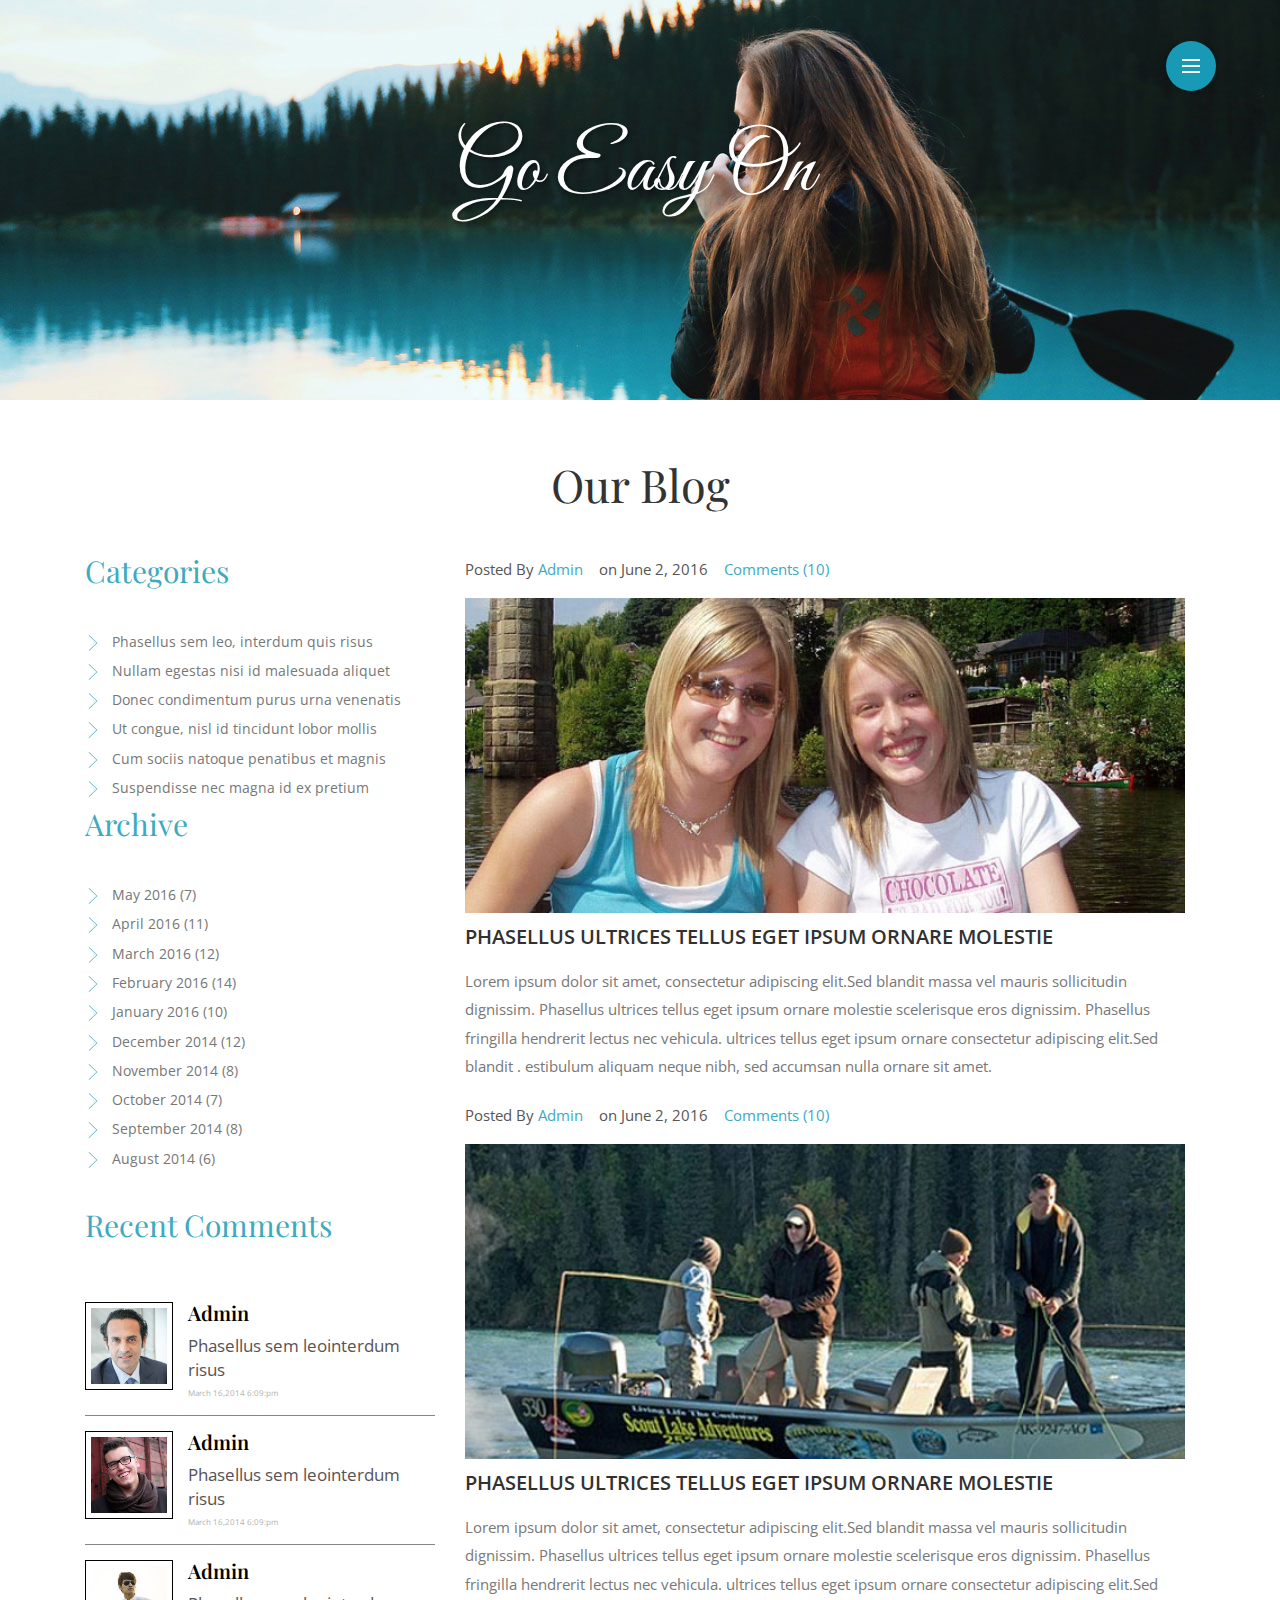
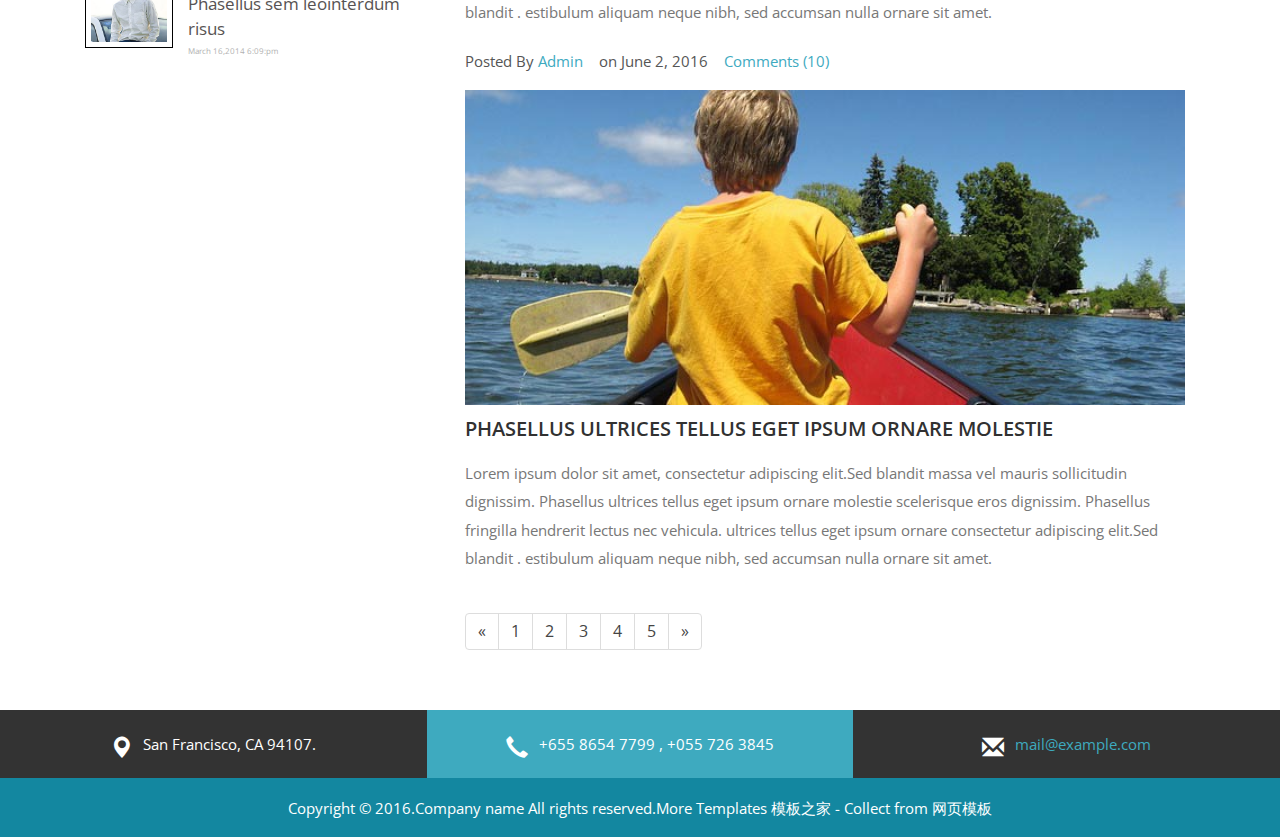
<file: mini版个人网站/wwwroot/resume-yiru/blog.html>
﻿
<html>
<head>
<title>Blog</title>
<meta name="viewport" content="width=device-width, initial-scale=1">
<meta http-equiv="Content-Type" content="text/html; charset=utf-8" />
<meta name="keywords" content="" />
<script type="application/x-javascript"> addEventListener("load", function() { setTimeout(hideURLbar, 0); }, false); function hideURLbar(){ window.scrollTo(0,1); } </script>
<link href="css/bootstrap.css" rel='stylesheet' type='text/css' />
<link href='https://fonts.googleapis.com/css?family=Great+Vibes' rel='stylesheet' type='text/css'>
<link href='https://fonts.googleapis.com/css?family=Open+Sans:700,700italic,800,300,300italic,400italic,400,600,600italic' rel='stylesheet' type='text/css'>
<link href='https://fonts.googleapis.com/css?family=Playfair+Display:400,700,400italic' rel='stylesheet' type='text/css'>
<!--Custom-Theme-files-->
	<link href="css/style.css" rel='stylesheet' type='text/css' />	
		<link href="css/component.css" rel='stylesheet' type='text/css' />	
		<link href="css/nav.css" rel='stylesheet' type='text/css' />	

	<script src="js/jquery.min.js"> </script>
<!--/script-->
<script src="js/modernizr.custom.js"> </script>
<script type="text/javascript" src="js/move-top.js"></script>
<script type="text/javascript" src="js/easing.js"></script>
<script type="text/javascript">
			jQuery(document).ready(function($) {
				$(".scroll").click(function(event){		
					event.preventDefault();
					$('html,body').animate({scrollTop:$(this.hash).offset().top},900);
				});
			});
</script>
<!-- Add fancyBox main JS and CSS files -->
		<script src="js/jquery.magnific-popup.js" type="text/javascript"></script>
		<link href="css/magnific-popup.css" rel="stylesheet" type="text/css">
		<script>
			$(document).ready(function() {
				$('.popup-with-zoom-anim').magnificPopup({
					type: 'inline',
					fixedContentPos: false,
					fixedBgPos: true,
					overflowY: 'auto',
					closeBtnInside: true,
					preloader: false,
					midClick: true,
					removalDelay: 300,
					mainClass: 'my-mfp-zoom-in'
			});
		});
		</script>
		<!---->
<!--animate-->
<link href="css/animate.css" rel="stylesheet" type="text/css" media="all">
<script src="js/wow.min.js"></script>
	<script>
		 new WOW().init();
	</script>
<!--//end-animate-->

</head>
<body>
	<div class="banner" id="home">
	<header>
	<nav class="cd-stretchy-nav">
		<a class="cd-nav-trigger" href="#0">
			<h6>Menu</h6>
			<span aria-hidden="true"></span>
		</a>

		<ul class="side_nav">
			<li><a href="index.html"><span>Home</span></a></li>
			<li><a href="typography.html"><span>Services</span></a></li>
			<li><a href="blog.html" class="active"><span>Blog</span></a></li>
			<li><a href="gallery.html"><span>Gallery</span></a></li>
			<li><a href="contact.html"><span>Contact</span></a></li>
		</ul>

		<span aria-hidden="true" class="stretchy-nav-bg"></span>
	</nav>
</header>
	<!--#carbonads-container-->
			<div class="content-part">
                    <h1 class="title wow fadeInDown animated animated" data-wow-delay=".3s"><a href="index.html">Go Easy On</a></h1>
					 <span class="wow fadeInUp animated animated" data-wow-delay=".2s">Where do you want to be?</span>
				

            </div>
 </div>	
	<!--/start-inner-content-->
	<!-- blog -->
	<div class="blog">
		<!-- container -->
		<div class="container">
			<div class="blog-info wow fadeInDown animated animated" data-wow-delay=".5s">
			   <h2 class="tittle">Our Blog</h3>
			</div>
			<div class="blog-top-grids">
				<div class="col-md-8 blog-top-left-grid">
					<div class="left-blog">
						<div class="blog-left">
							<div class="blog-left-left wow fadeInRight animated animated" data-wow-delay=".5s">
								<p>Posted By <a href="#">Admin</a> &nbsp;&nbsp; on June 2, 2016 &nbsp;&nbsp; <a href="#">Comments (10)</a></p>
								<a href="single.html"><img src="images/b1.jpg" alt="" /></a>
							</div>
							<div class="blog-left-right wow fadeInRight animated animated" data-wow-delay=".5s">
								<a href="single.html">Phasellus ultrices tellus eget ipsum ornare molestie </a>
								<p>Lorem ipsum dolor sit amet, consectetur adipiscing elit.Sed blandit massa vel mauris sollicitudin 
								dignissim. Phasellus ultrices tellus eget ipsum ornare molestie scelerisque eros dignissim. Phasellus 
								fringilla hendrerit lectus nec vehicula. ultrices tellus eget ipsum ornare consectetur adipiscing elit.Sed blandit .
								estibulum aliquam neque nibh, sed accumsan nulla ornare sit amet. 
							</p>
							</div>
							<div class="clearfix"> </div>
						</div>
						<div class="blog-left">
							<div class="blog-left-left wow fadeInRight animated animated" data-wow-delay=".5s">
								<p>Posted By <a href="#">Admin</a> &nbsp;&nbsp; on June 2, 2016 &nbsp;&nbsp; <a href="#">Comments (10)</a></p>
								<a href="single.html"><img src="images/b2.jpg" alt="" /></a>
							</div>
							<div class="blog-left-right wow fadeInRight animated animated" data-wow-delay=".5s">
								<a href="single.html">Phasellus ultrices tellus eget ipsum ornare molestie</a>
								<p>Lorem ipsum dolor sit amet, consectetur adipiscing elit.Sed blandit massa vel mauris sollicitudin 
								dignissim. Phasellus ultrices tellus eget ipsum ornare molestie scelerisque eros dignissim. Phasellus 
								fringilla hendrerit lectus nec vehicula. ultrices tellus eget ipsum ornare consectetur adipiscing elit.Sed blandit .
								estibulum aliquam neque nibh, sed accumsan nulla ornare sit amet.
								</p>
							</div>
							<div class="clearfix"> </div>
						</div>
						<div class="blog-left">
							<div class="blog-left-left wow fadeInRight animated animated" data-wow-delay=".5s">
								<p>Posted By <a href="#">Admin</a> &nbsp;&nbsp; on June 2, 2016 &nbsp;&nbsp; <a href="#">Comments (10)</a></p>
								<a href="single.html"><img src="images/b3.jpg" alt="" /></a>
							</div>
							<div class="blog-left-right wow fadeInRight animated animated" data-wow-delay=".5s">
								<a href="single.html">Phasellus ultrices tellus eget ipsum ornare molestie</a>
								<p>Lorem ipsum dolor sit amet, consectetur adipiscing elit.Sed blandit massa vel mauris sollicitudin 
								dignissim. Phasellus ultrices tellus eget ipsum ornare molestie scelerisque eros dignissim. Phasellus 
								fringilla hendrerit lectus nec vehicula. ultrices tellus eget ipsum ornare consectetur adipiscing elit.Sed blandit .
								estibulum aliquam neque nibh, sed accumsan nulla ornare sit amet. 
								</p>
							</div>
							<div class="clearfix"> </div>
						</div>
					</div>
					<nav>
						<ul class="pagination wow fadeInRight animated animated" data-wow-delay=".5s">
							<li>
								<a href="#" aria-label="Previous">
									<span aria-hidden="true">«</span>
								</a>
							</li>
							<li><a href="#">1</a></li>
							<li><a href="#">2</a></li>
							<li><a href="#">3</a></li>
							<li><a href="#">4</a></li>
							<li><a href="#">5</a></li>
							<li>
								<a href="#" aria-label="Next">
									<span aria-hidden="true">»</span>
								</a>
							</li>
						</ul>
					</nav>
				</div>
				<div class="col-md-4 blog-top-right-grid">
					<div class="Categories">
						<h3 class="wow fadeInLeft animated animated" data-wow-delay=".5s">Categories</h3>
						<ul>
							<li class="wow fadeInLeft animated animated" data-wow-delay=".5s"><a href="#">Phasellus sem leo, interdum quis risus</a></li>
							<li class="wow fadeInLeft animated animated" data-wow-delay=".5s"><a href="#">Nullam egestas nisi id malesuada aliquet </a></li>
							<li class="wow fadeInLeft animated animated" data-wow-delay=".5s"><a href="#"> Donec condimentum purus urna venenatis</a></li>
							<li class="wow fadeInLeft animated animated" data-wow-delay=".5s"><a href="#">Ut congue, nisl id tincidunt lobor mollis</a></li>
							<li class="wow fadeInLeft animated animated" data-wow-delay=".5s"><a href="#">Cum sociis natoque penatibus et magnis</a></li>
							<li class="wow fadeInLeft animated animated" data-wow-delay=".5s"><a href="#">Suspendisse nec magna id ex pretium</a></li>
						</ul>
					</div>
					<div class="Categories">
						<h3 class="wow fadeInLeft animated animated" data-wow-delay=".5s">Archive</h3>
						<ul class="marked-list offs1">
							<li class="wow fadeInLeft animated animated" data-wow-delay=".5s"><a href="#">May 2016 (7)</a></li>
							<li class="wow fadeInLeft animated animated" data-wow-delay=".5s"><a href="#">April 2016 (11)</a></li>
							<li class="wow fadeInLeft animated animated" data-wow-delay=".5s"><a href="#">March 2016 (12)</a></li>
							<li class="wow fadeInLeft animated animated" data-wow-delay=".5s"><a href="#">February 2016 (14)</a> </li>
							<li class="wow fadeInLeft animated animated" data-wow-delay=".5s"><a href="#">January 2016 (10)</a></li>    
							<li class="wow fadeInLeft animated animated" data-wow-delay=".5s"><a href="#">December 2014 (12)</a></li>
							<li class="wow fadeInLeft animated animated" data-wow-delay=".5s"><a href="#">November 2014 (8)</a></li>
							<li class="wow fadeInLeft animated animated" data-wow-delay=".5s"><a href="#">October 2014 (7)</a> </li>
							<li class="wow fadeInLeft animated animated" data-wow-delay=".5s"><a href="#">September 2014 (8)</a></li>
							<li class="wow fadeInLeft animated animated" data-wow-delay=".5s"><a href="#">August 2014 (6)</a></li>                          
						</ul>
					</div>
					<div class="comments">
						<h3 class="wow fadeInLeft animated animated" data-wow-delay=".5s">Recent Comments</h3>
						<div class="comments-text wow fadeInLeft animated animated" data-wow-delay=".5s">
							<div class="col-md-3 comments-left">
								<img src="images/t1.jpg" alt="" />
							</div>
							<div class="col-md-9 comments-right">
								<h5>Admin</h5>
								<a href="#">Phasellus sem leointerdum risus</a> 
								<p>March 16,2014 6:09:pm</p>
							</div>
							<div class="clearfix"> </div>
						</div>
						<div class="comments-text wow fadeInLeft animated animated" data-wow-delay=".5s">
							<div class="col-md-3 comments-left">
								<img src="images/t2.jpg" alt="" />
							</div>
							<div class="col-md-9 comments-right">
								<h5>Admin</h5>
								<a href="#">Phasellus sem leointerdum risus</a> 
								<p>March 16,2014 6:09:pm</p>
							</div>
							<div class="clearfix"> </div>
						</div>
						<div class="comments-text wow fadeInLeft animated animated" data-wow-delay=".5s">
							<div class="col-md-3 comments-left">
								<img src="images/t3.jpg" alt="" />
							</div>
							<div class="col-md-9 comments-right">
								<h5>Admin</h5>
								<a href="#">Phasellus sem leointerdum risus</a> 
								<p>March 16,2014 6:09:pm</p>
							</div>
							<div class="clearfix"> </div>
						</div>
					</div>
				</div>
				<div class="clearfix"> </div>
			</div>
		</div>
		<!-- //container -->
	</div>
	<!-- //blog -->
<!--//end-inner-content-->
<div class="map-bottom">
					<div class="col-md-4 adrs-left wow fadeInUp animated animated" data-wow-delay=".5s">
						<span class="glyphicon glyphicon-map-marker" aria-hidden="true"></span>
						<p>San Francisco, CA 94107.</p>
					</div>
					<div class="col-md-4 adrs-left adrs-middle wow fadeInUp animated animated" data-wow-delay=".5s">
						<span class="glyphicon glyphicon-earphone" aria-hidden="true"></span>
						<p>+655 8654 7799 , +055 726 3845</p>
					</div>
					<div class="col-md-4 adrs-left adrs-right wow fadeInUp animated animated" data-wow-delay=".5s">
						<span class="glyphicon glyphicon-envelope" aria-hidden="true"></span>
						<p><a href="mailto:example@email.com">mail@example.com</a></p>
					</div>
					<div class="clearfix"></div>
				</div>
	 <!--copy-right-->
		<div class="copy">
		    <p class="wow fadeInUp animated animated" data-wow-delay=".5s">Copyright &copy; 2016.Company name All rights reserved.More Templates <a href="http://www.cssmoban.com/" target="_blank" title="模板之家">模板之家</a> - Collect from <a href="http://www.cssmoban.com/" title="网页模板" target="_blank">网页模板</a> </p>
		</div>
	 <!--//copy-right-->
		<!--//footer-->
			<!--start-smooth-scrolling-->
						<script type="text/javascript">
									$(document).ready(function() {
										/*
										var defaults = {
								  			containerID: 'toTop', // fading element id
											containerHoverID: 'toTopHover', // fading element hover id
											scrollSpeed:1000,
											easingType: 'linear' 
								 		};
										*/
										
										$().UItoTop({ easingType: 'easeOutQuart' });
										
									});
								</script>
		<a href="#home" id="toTop" class="scroll" style="display: block;"> <span id="toTopHover" style="opacity: 1;"> </span></a>
		<script src="js/rAF.js"></script>
        <script src="js/demo-2.js"></script>
		<script src="js/main.js"></script> <!-- Resource jQuery -->

<!-- for bootstrap working -->
		<script src="js/bootstrap.js"></script>
<!-- //for bootstrap working -->


</body>
</html>
</file>
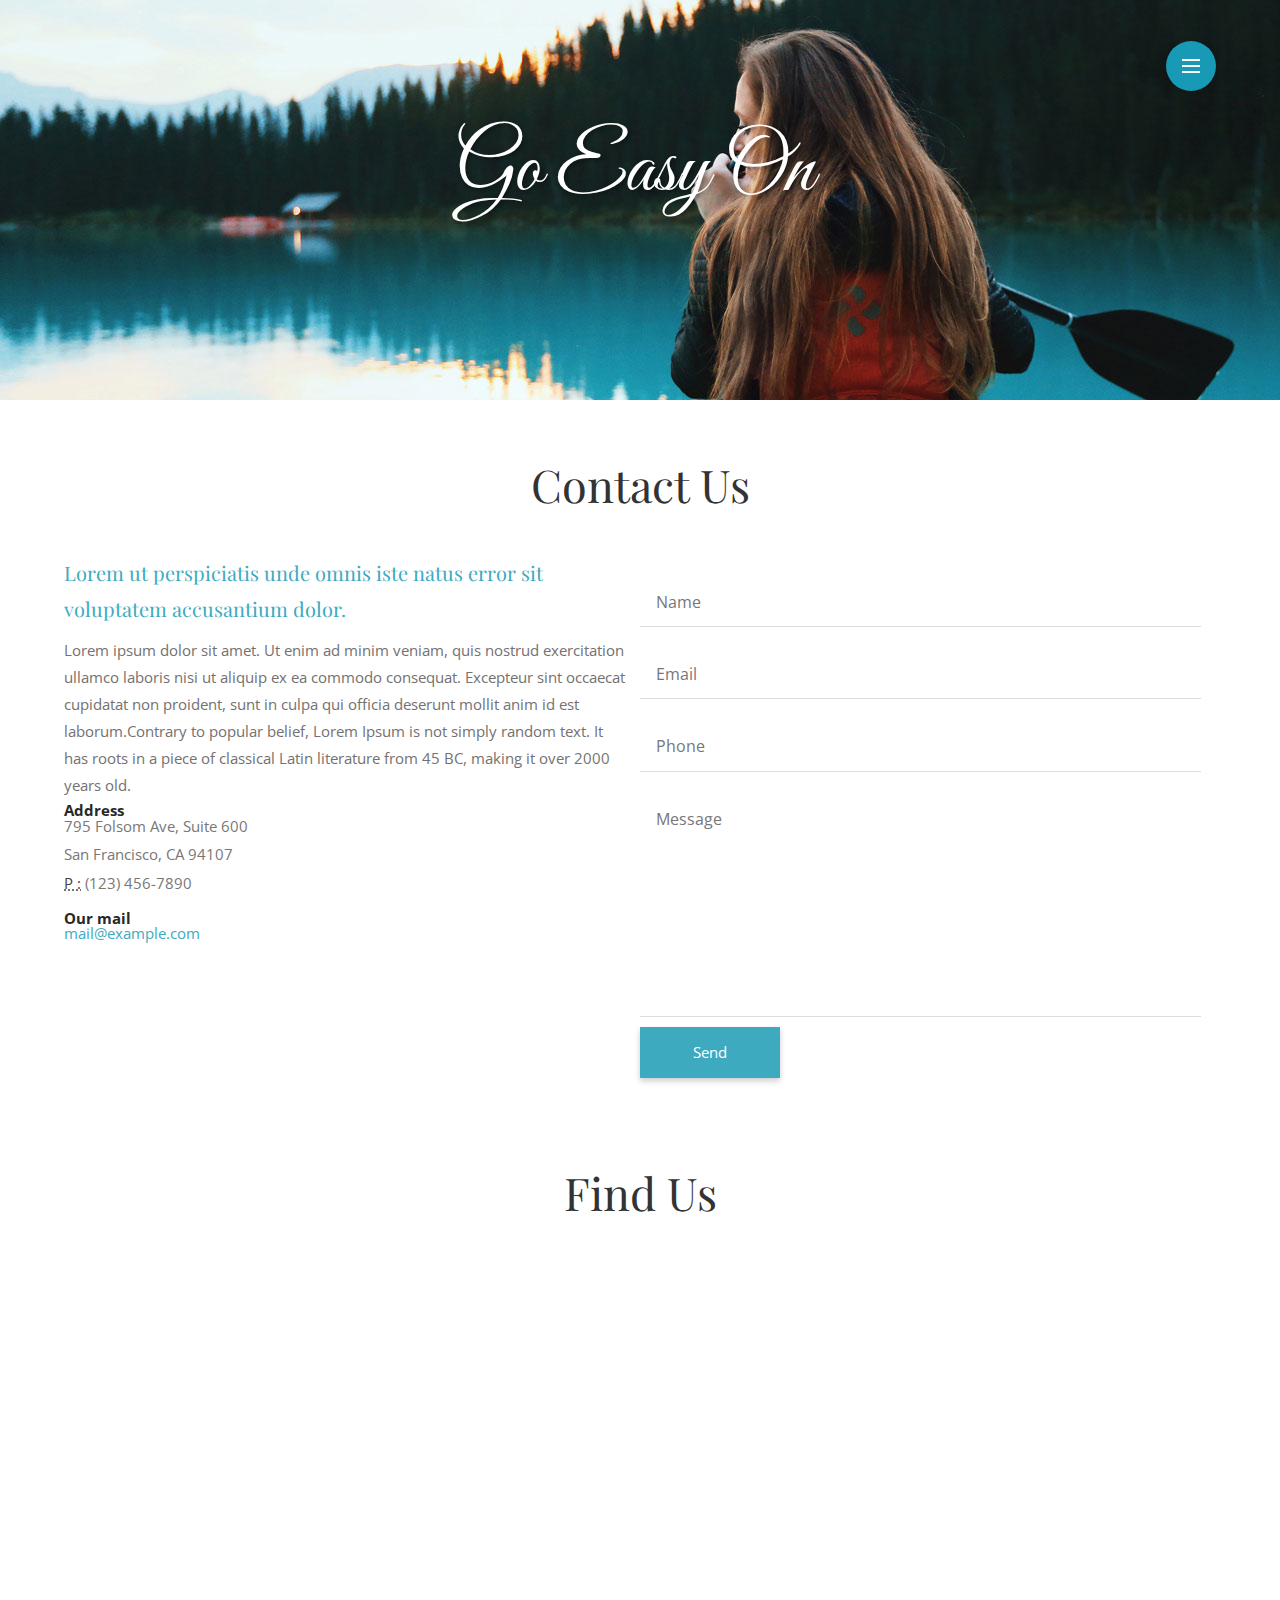
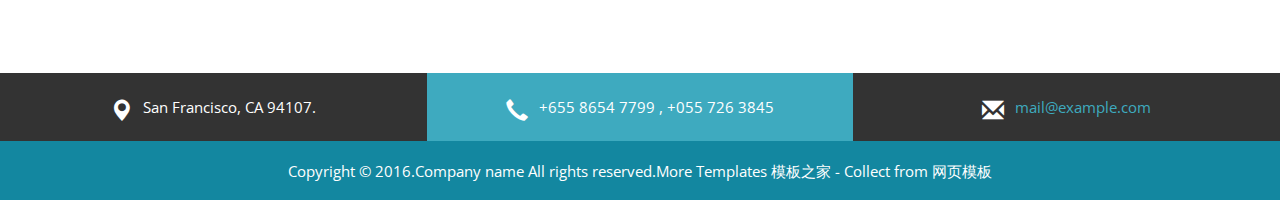
<file: mini版个人网站/wwwroot/resume-yiru/contact.html>
﻿
<html>
<head>
<title>Contact</title>
<meta name="viewport" content="width=device-width, initial-scale=1">
<meta http-equiv="Content-Type" content="text/html; charset=utf-8" />
<meta name="keywords" content="" />
<script type="application/x-javascript"> addEventListener("load", function() { setTimeout(hideURLbar, 0); }, false); function hideURLbar(){ window.scrollTo(0,1); } </script>
<link href="css/bootstrap.css" rel='stylesheet' type='text/css' />
<link href='https://fonts.googleapis.com/css?family=Great+Vibes' rel='stylesheet' type='text/css'>
<link href='https://fonts.googleapis.com/css?family=Open+Sans:700,700italic,800,300,300italic,400italic,400,600,600italic' rel='stylesheet' type='text/css'>
<link href='https://fonts.googleapis.com/css?family=Playfair+Display:400,700,400italic' rel='stylesheet' type='text/css'>
<!--Custom-Theme-files-->
	<link href="css/style.css" rel='stylesheet' type='text/css' />	
		<link href="css/component.css" rel='stylesheet' type='text/css' />	
		<link href="css/nav.css" rel='stylesheet' type='text/css' />	

	<script src="js/jquery.min.js"> </script>
<!--/script-->
<script src="js/modernizr.custom.js"> </script>
<script type="text/javascript" src="js/move-top.js"></script>
<script type="text/javascript" src="js/easing.js"></script>
<script type="text/javascript">
			jQuery(document).ready(function($) {
				$(".scroll").click(function(event){		
					event.preventDefault();
					$('html,body').animate({scrollTop:$(this.hash).offset().top},900);
				});
			});
</script>

<!--animate-->
<link href="css/animate.css" rel="stylesheet" type="text/css" media="all">
<script src="js/wow.min.js"></script>
	<script>
		 new WOW().init();
	</script>
<!--//end-animate-->

</head>
<body>
	<div class="banner" id="home">
	<header>
	<nav class="cd-stretchy-nav">
		<a class="cd-nav-trigger" href="#0">
			<h6>Menu</h6>
			<span aria-hidden="true"></span>
		</a>

		<ul class="side_nav">
			<li><a href="index.html"><span>Home</span></a></li>
			<li><a href="typography.html"><span>Services</span></a></li>
			<li><a href="blog.html"><span>Blog</span></a></li>
			<li><a href="gallery.html"><span>Gallery</span></a></li>
			<li><a href="contact.html" class="active"><span>Contact</span></a></li>
		</ul>

		<span aria-hidden="true" class="stretchy-nav-bg"></span>
	</nav>
</header>
	<!--#carbonads-container-->
			<div class="content-part">
                    <h1 class="title wow fadeInDown animated animated" data-wow-delay=".3s"><a href="index.html">Go Easy On</a></h1>
					 <span class="wow fadeInUp animated animated" data-wow-delay=".2s">Where do you want to be?</span>
				

            </div>
 </div>	
	<!--/start-inner-content-->
		 <!--/contact-->
	 <div class="section-contact" id="contact">
	    <div class="wrap">
           <div class="contact-main">
				 <h2 class="tittle wow fadeInUp animated animated" data-wow-delay=".5s">Contact Us</h2>
					<div class="col-md-6 contact-in wow slideInUp animated animated" data-wow-delay=".5s">
						<h5>Lorem ut perspiciatis unde omnis iste natus error sit voluptatem accusantium dolor.</h5>
						<p class="para1">Lorem ipsum dolor sit amet. Ut enim ad minim veniam, quis nostrud exercitation ullamco laboris nisi ut aliquip ex ea commodo consequat. Excepteur sint occaecat cupidatat non proident, sunt in culpa qui officia deserunt mollit anim id est laborum.Contrary to popular belief, Lorem Ipsum is not simply random text. It has roots in a piece of classical Latin literature from 45 BC, making it over 2000 years old.  </p>
						<div class="more-address wow slideInUp animated animated" data-wow-delay=".5s""> 
								<address>
								  <strong class="one">Address</strong><br>
								  795 Folsom Ave, Suite 600<br>
								  San Francisco, CA 94107<br>
								  <abbr title="Phone">P :</abbr> (123) 456-7890
								</address>
								<address>
								  <strong class="one">Our mail</strong><br>
								  <a href="mailto:info@example.com">mail@example.com</a>
							   </address>
						  </div>
					</div>
					   <div class="col-md-6 contact-grid">
						    <form>
									<div class="styled-input wow slideInUp animated animated" data-wow-delay=".5s">
									  <input type="text" required />
									  <label>Name</label>
									  <span></span> </div>
									<div class="styled-input wow slideInUp animated animated" data-wow-delay=".5s">
									  <input type="email" required />
									  <label>Email</label>
									  <span></span> </div>
									<div class="styled-input wow slideInUp animated animated" data-wow-delay=".5s">
									  <input type="tel" required />
									  <label>Phone</label>
									  <span></span> </div>
									<div class="styled-input wide wow slideInUp animated animated" data-wow-delay=".5s">
									  <textarea required></textarea>
									  <label>Message</label>
									  <span></span> </div>
										<div class="send wow shake animated animated" data-wow-delay=".5s">
											<input type="submit" value="Send" >
										</div>
						     </form>
					   </div>
						<div class="clearfix"> </div>
			      </div>
			 </div>				  	<!--map-->
		 </div>
					<div class="map">
					   <h3 class="tittle wow fadeInUp animated animated" data-wow-delay=".5s">Find Us</h3>
						<iframe src="https://www.google.com/maps/embed?pb=!1m18!1m12!1m3!1d1675115.8258740564!2d-98.4671417929578!3d34.91371150021706!2m3!1f0!2f0!3f0!3m2!1i1024!2i768!4f13.1!3m3!1m2!1s0x54eab584e432360b%3A0x1c3bb99243deb742!2sUnited+States!5e0!3m2!1sen!2sin!4v1434956093308"></iframe>
					</div>
					<div class="map-bottom">
					<div class="col-md-4 adrs-left wow fadeInUp animated animated" data-wow-delay=".5s">
						<span class="glyphicon glyphicon-map-marker" aria-hidden="true"></span>
						<p>San Francisco, CA 94107.</p>
					</div>
					<div class="col-md-4 adrs-left adrs-middle wow fadeInUp animated animated" data-wow-delay=".5s">
						<span class="glyphicon glyphicon-earphone" aria-hidden="true"></span>
						<p>+655 8654 7799 , +055 726 3845</p>
					</div>
					<div class="col-md-4 adrs-left adrs-right wow fadeInUp animated animated" data-wow-delay=".5s">
						<span class="glyphicon glyphicon-envelope" aria-hidden="true"></span>
						<p><a href="mailto:example@email.com">mail@example.com</a></p>
					</div>
					<div class="clearfix"></div>
				</div>
			<!--//map-->
		<!--//contact-->


<!--//end-inner-content-->
	 <!--copy-right-->
		<div class="copy">
		    <p class="wow fadeInUp animated animated" data-wow-delay=".5s">Copyright &copy; 2016.Company name All rights reserved.More Templates <a href="http://www.cssmoban.com/" target="_blank" title="模板之家">模板之家</a> - Collect from <a href="http://www.cssmoban.com/" title="网页模板" target="_blank">网页模板</a> </p>
		</div>
	 <!--//copy-right-->
		<!--//footer-->
			<!--start-smooth-scrolling-->
						<script type="text/javascript">
									$(document).ready(function() {
										/*
										var defaults = {
								  			containerID: 'toTop', // fading element id
											containerHoverID: 'toTopHover', // fading element hover id
											scrollSpeed:1000,
											easingType: 'linear' 
								 		};
										*/
										
										$().UItoTop({ easingType: 'easeOutQuart' });
										
									});
								</script>
		<a href="#home" id="toTop" class="scroll" style="display: block;"> <span id="toTopHover" style="opacity: 1;"> </span></a>
		<script src="js/rAF.js"></script>
        <script src="js/demo-2.js"></script>
		<script src="js/main.js"></script> <!-- Resource jQuery -->

<!-- for bootstrap working -->
		<script src="js/bootstrap.js"></script>
<!-- //for bootstrap working -->


</body>
</html>
</file>
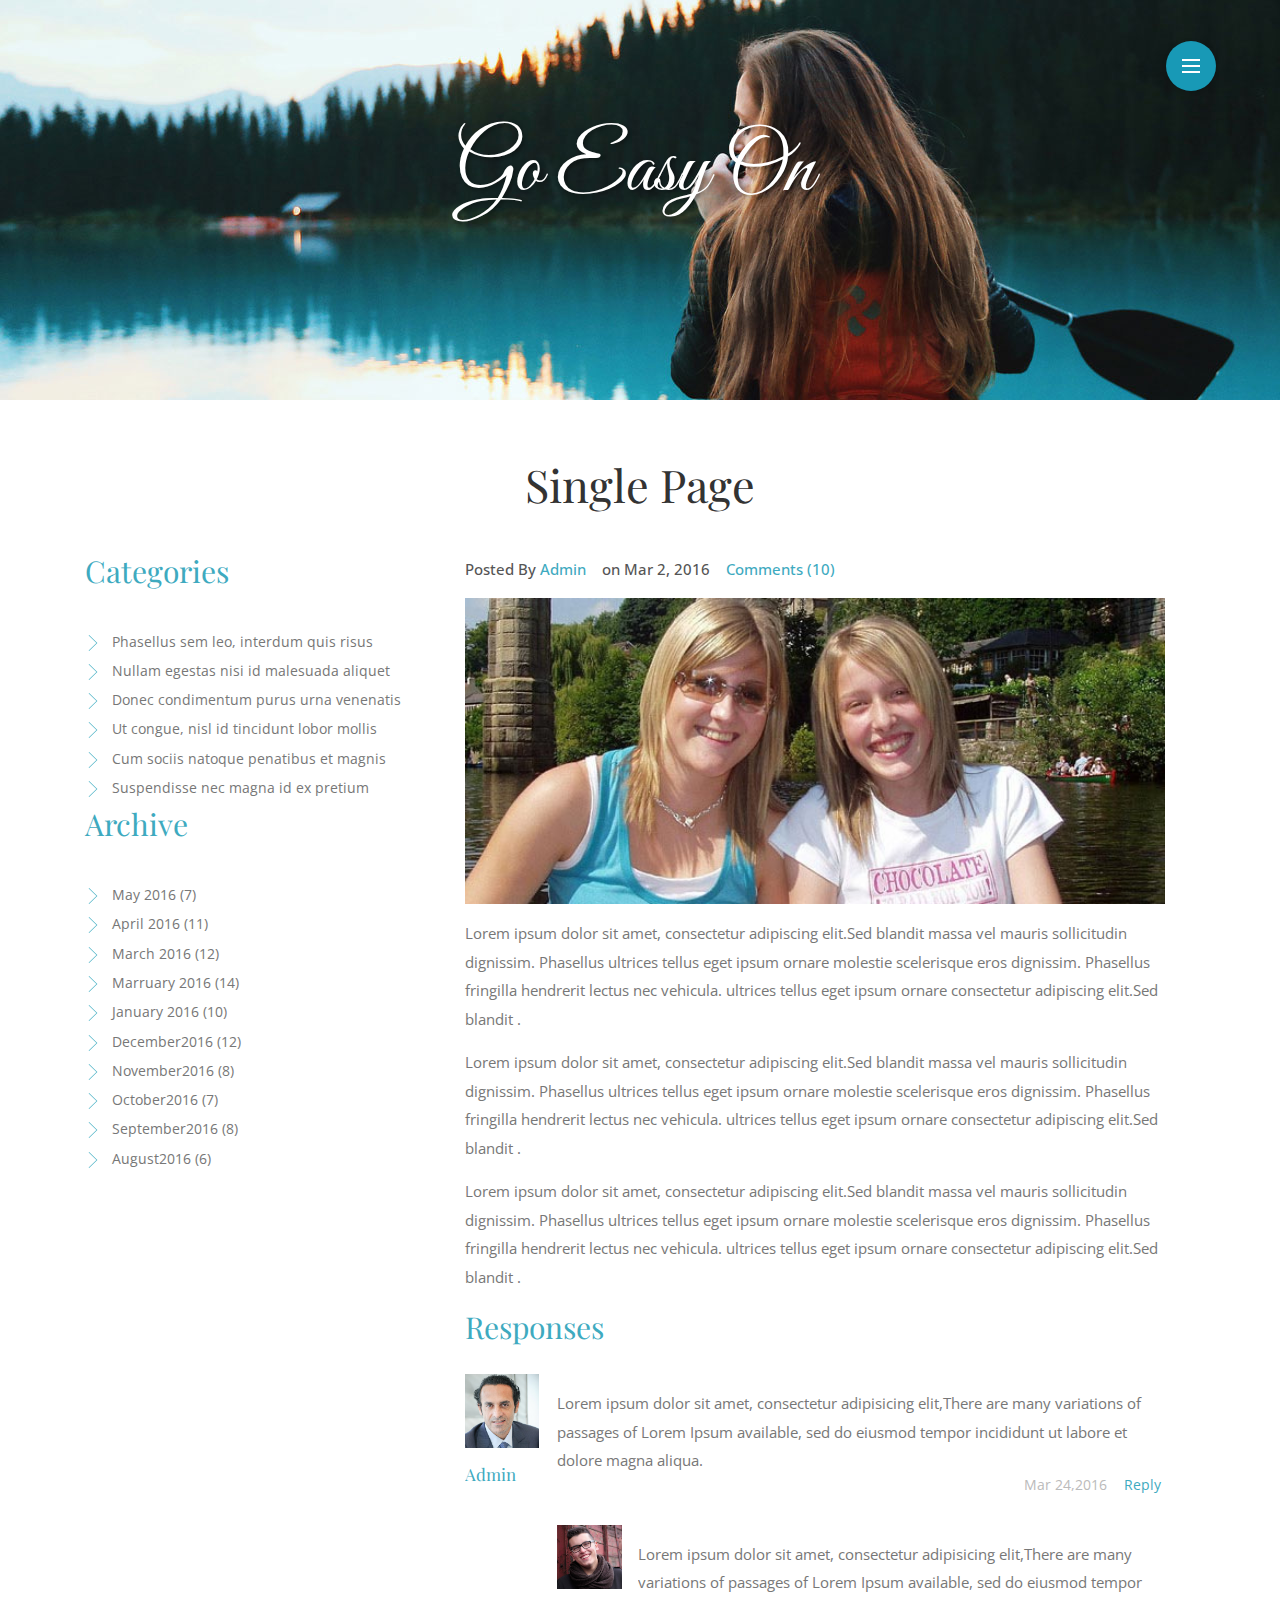
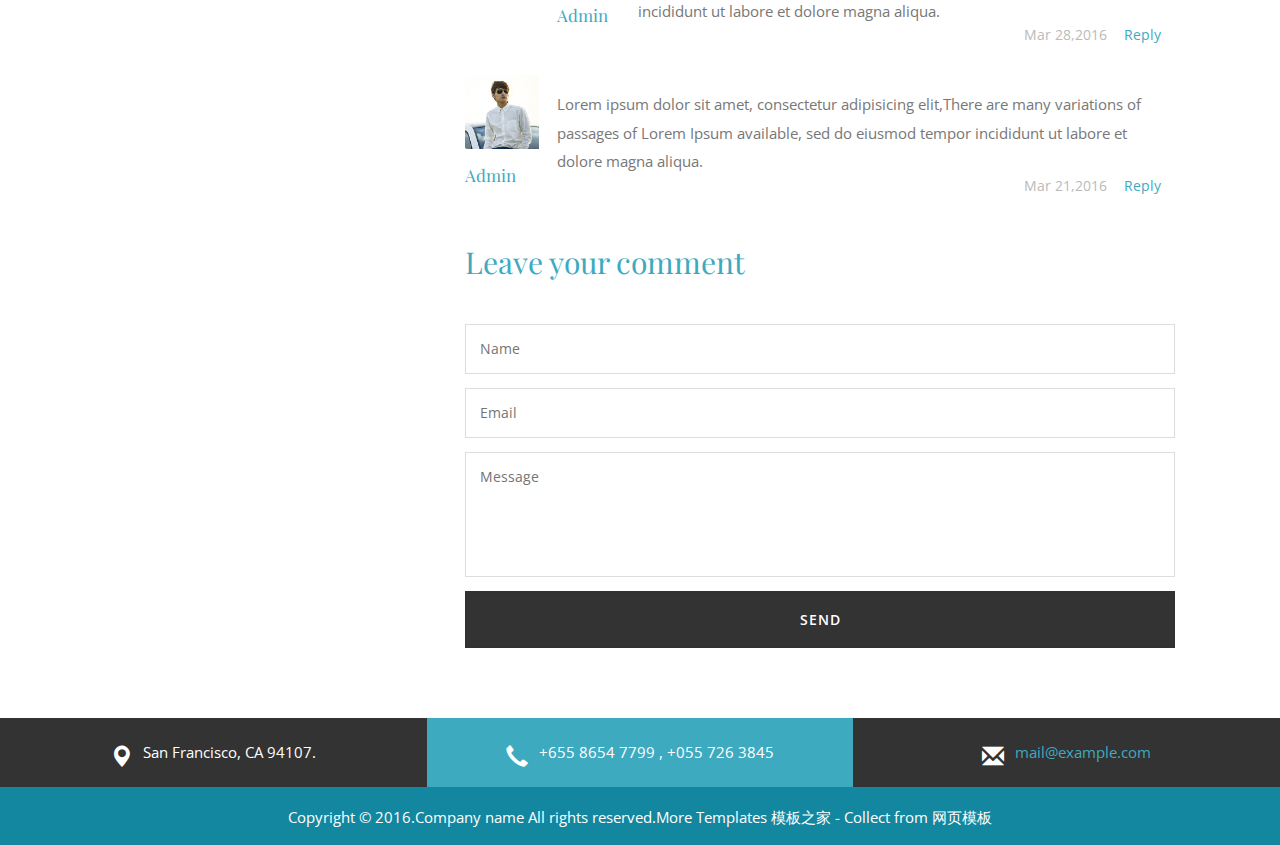
<file: mini版个人网站/wwwroot/resume-yiru/single.html>
﻿
<html>
<head>
<title>Single</title>
<meta name="viewport" content="width=device-width, initial-scale=1">
<meta http-equiv="Content-Type" content="text/html; charset=utf-8" />
<meta name="keywords" content="" />
<script type="application/x-javascript"> addEventListener("load", function() { setTimeout(hideURLbar, 0); }, false); function hideURLbar(){ window.scrollTo(0,1); } </script>
<link href="css/bootstrap.css" rel='stylesheet' type='text/css' />
<link href='https://fonts.googleapis.com/css?family=Great+Vibes' rel='stylesheet' type='text/css'>
<link href='https://fonts.googleapis.com/css?family=Open+Sans:700,700italic,800,300,300italic,400italic,400,600,600italic' rel='stylesheet' type='text/css'>
<link href='https://fonts.googleapis.com/css?family=Playfair+Display:400,700,400italic' rel='stylesheet' type='text/css'>
<!--Custom-Theme-files-->
	<link href="css/style.css" rel='stylesheet' type='text/css' />	
		<link href="css/component.css" rel='stylesheet' type='text/css' />	
		<link href="css/nav.css" rel='stylesheet' type='text/css' />	

	<script src="js/jquery.min.js"> </script>
<!--/script-->
<script src="js/modernizr.custom.js"> </script>
<script type="text/javascript" src="js/move-top.js"></script>
<script type="text/javascript" src="js/easing.js"></script>
<script type="text/javascript">
			jQuery(document).ready(function($) {
				$(".scroll").click(function(event){		
					event.preventDefault();
					$('html,body').animate({scrollTop:$(this.hash).offset().top},900);
				});
			});
</script>
<!-- Add fancyBox main JS and CSS files -->
		<script src="js/jquery.magnific-popup.js" type="text/javascript"></script>
		<link href="css/magnific-popup.css" rel="stylesheet" type="text/css">
		<script>
			$(document).ready(function() {
				$('.popup-with-zoom-anim').magnificPopup({
					type: 'inline',
					fixedContentPos: false,
					fixedBgPos: true,
					overflowY: 'auto',
					closeBtnInside: true,
					preloader: false,
					midClick: true,
					removalDelay: 300,
					mainClass: 'my-mfp-zoom-in'
			});
		});
		</script>
		<!---->
<!--animate-->
<link href="css/animate.css" rel="stylesheet" type="text/css" media="all">
<script src="js/wow.min.js"></script>
	<script>
		 new WOW().init();
	</script>
<!--//end-animate-->

</head>
<body>
	<div class="banner" id="home">
	<header>
	<nav class="cd-stretchy-nav">
		<a class="cd-nav-trigger" href="#0">
			<h6>Menu</h6>
			<span aria-hidden="true"></span>
		</a>

		<ul class="side_nav">
			<li><a href="index.html"><span>Home</span></a></li>
			<li><a href="typography.html"><span>Services</span></a></li>
			<li><a href="blog.html" class="active"><span>Blog</span></a></li>
			<li><a href="gallery.html"><span>Gallery</span></a></li>
			<li><a href="contact.html"><span>Contact</span></a></li>
		</ul>

		<span aria-hidden="true" class="stretchy-nav-bg"></span>
	</nav>
</header>
	<!--#carbonads-container-->
			<div class="content-part">
                    <h1 class="title wow fadeInDown animated animated" data-wow-delay=".3s"><a href="index.html">Go Easy On</a></h1>
					 <span class="wow fadeInUp animated animated" data-wow-delay=".2s">Where do you want to be?</span>
				

            </div>
 </div>	
	<!--/start-inner-content-->
	<!-- blog -->
	<div class="blog">
			<!-- container -->
			<div class="container">
			  <h2 class="tittle">Single Page</h3>
				<div class="col-md-8 blog-top-left-grid">
					<div class="left-blog left-single">
						<div class="blog-left">
							<div class="single-left-left wow fadeInRight animated animated" data-wow-delay=".5s">
								<p>Posted By <a href="#">Admin</a> &nbsp;&nbsp; on Mar 2, 2016 &nbsp;&nbsp; <a href="#">Comments (10)</a></p>
								<img src="images/b1.jpg" alt="" />
							</div>
							<div class="blog-left-bottom wow fadeInRight animated animated" data-wow-delay=".5s">
								<p>Lorem ipsum dolor sit amet, consectetur adipiscing elit.Sed blandit massa vel mauris sollicitudin 
									dignissim. Phasellus ultrices tellus eget ipsum ornare molestie scelerisque eros dignissim. Phasellus 
									fringilla hendrerit lectus nec vehicula. ultrices tellus eget ipsum ornare consectetur adipiscing elit.Sed blandit .
								</p>
							</div>
							<div class="blog-left-bottom left-bottom wow fadeInRight animated animated" data-wow-delay=".5s">
								<p>Lorem ipsum dolor sit amet, consectetur adipiscing elit.Sed blandit massa vel mauris sollicitudin 
									dignissim. Phasellus ultrices tellus eget ipsum ornare molestie scelerisque eros dignissim. Phasellus 
									fringilla hendrerit lectus nec vehicula. ultrices tellus eget ipsum ornare consectetur adipiscing elit.Sed blandit .
								</p>
							</div>
							<div class="blog-left-bottom left-bottom wow fadeInRight animated animated" data-wow-delay=".5s">
								<p>Lorem ipsum dolor sit amet, consectetur adipiscing elit.Sed blandit massa vel mauris sollicitudin 
									dignissim. Phasellus ultrices tellus eget ipsum ornare molestie scelerisque eros dignissim. Phasellus 
									fringilla hendrerit lectus nec vehicula. ultrices tellus eget ipsum ornare consectetur adipiscing elit.Sed blandit .
								</p>
							</div>
						</div>
						<div class="response">
							<h3 class="wow fadeInRight animated animated" data-wow-delay=".5s">Responses</h3>
							<div class="media response-info">
								<div class="media-left response-text-left wow fadeInRight animated animated" data-wow-delay=".5s">
									<a href="#">
										<img class="media-object" src="images/t1.jpg" alt="">
									</a>
									<h5><a href="#">Admin</a></h5>
								</div>
								<div class="media-body response-text-right">
									<p class="wow fadeInRight animated animated" data-wow-delay=".5s">Lorem ipsum dolor sit amet, consectetur adipisicing elit,There are many variations of passages of Lorem Ipsum available, 
										sed do eiusmod tempor incididunt ut labore et dolore magna aliqua.</p>
									<ul class="wow fadeInRight animated animated" data-wow-delay=".5s">
										<li>Mar 24,2016</li>
										<li><a href="single.html">Reply</a></li>
									</ul>
									<div class="media response-info">
										<div class="media-left response-text-left wow fadeInRight animated animated" data-wow-delay=".5s">
											<a href="#">
												<img class="media-object" src="images/t2.jpg" alt="">
											</a>
											<h5><a href="#">Admin</a></h5>
										</div>
										<div class="media-body response-text-right wow fadeInRight animated animated" data-wow-delay=".5s">
											<p>Lorem ipsum dolor sit amet, consectetur adipisicing elit,There are many variations of passages of Lorem Ipsum available, 
												sed do eiusmod tempor incididunt ut labore et dolore magna aliqua.</p>
											<ul>
												<li>Mar 28,2016</li>
												<li><a href="single.html">Reply</a></li>
											</ul>		
										</div>
										<div class="clearfix"> </div>
									</div>
								</div>
								<div class="clearfix"> </div>
							</div>
							<div class="media response-info">
								<div class="media-left response-text-left wow fadeInRight animated animated" data-wow-delay=".5s">
									<a href="#">
										<img class="media-object" src="images/t3.jpg" alt="">
									</a>
									<h5><a href="#">Admin</a></h5>
								</div>
								<div class="media-body response-text-right wow fadeInRight animated animated" data-wow-delay=".5s">
									<p>Lorem ipsum dolor sit amet, consectetur adipisicing elit,There are many variations of passages of Lorem Ipsum available, 
										sed do eiusmod tempor incididunt ut labore et dolore magna aliqua.</p>
									<ul>
										<li>Mar 21,2016</li>
										<li><a href="single.html">Reply</a></li>
									</ul>		
								</div>
								<div class="clearfix"> </div>
							</div>
						</div>
						<div class="opinion">
							<h3 class="wow fadeInRight animated animated" data-wow-delay=".5s">Leave your comment</h3>
							<form class="wow fadeInRight animated animated" data-wow-delay=".5s">
								<input type="text" placeholder="Name" required="">
								<input type="text" placeholder="Email" required="">
								<textarea placeholder="Message" required=""></textarea>
								<input type="submit" value="SEND">
							</form>
						</div>
					</div>
				</div>
				<div class="col-md-4 blog-top-right-grid">
					<div class="Categories">
						<h3 class="wow fadeInLeft animated animated" data-wow-delay=".5s">Categories</h3>
						<ul>
							<li class="wow fadeInLeft animated animated" data-wow-delay=".5s"><a href="#">Phasellus sem leo, interdum quis risus</a></li>
							<li class="wow fadeInLeft animated animated" data-wow-delay=".5s"><a href="#">Nullam egestas nisi id malesuada aliquet </a></li>
							<li class="wow fadeInLeft animated animated" data-wow-delay=".5s"><a href="#"> Donec condimentum purus urna venenatis</a></li>
							<li class="wow fadeInLeft animated animated" data-wow-delay=".5s"><a href="#">Ut congue, nisl id tincidunt lobor mollis</a></li>
							<li class="wow fadeInLeft animated animated" data-wow-delay=".5s"><a href="#">Cum sociis natoque penatibus et magnis</a></li>
							<li class="wow fadeInLeft animated animated" data-wow-delay=".5s"><a href="#">Suspendisse nec magna id ex pretium</a></li>
						</ul>
					</div>
					<div class="Categories">
						<h3 class="wow fadeInLeft animated animated" data-wow-delay=".5s">Archive</h3>
						<ul class="marked-list offs1">
							<li class="wow fadeInLeft animated animated" data-wow-delay=".5s"><a href="#">May 2016 (7)</a></li>
							<li class="wow fadeInLeft animated animated" data-wow-delay=".5s"><a href="#">April 2016 (11)</a></li>
							<li class="wow fadeInLeft animated animated" data-wow-delay=".5s"><a href="#">March 2016 (12)</a></li>
							<li class="wow fadeInLeft animated animated" data-wow-delay=".5s"><a href="#">Marruary 2016 (14)</a> </li>
							<li class="wow fadeInLeft animated animated" data-wow-delay=".5s"><a href="#">January 2016 (10)</a></li>    
							<li class="wow fadeInLeft animated animated" data-wow-delay=".5s"><a href="#">December2016 (12)</a></li>
							<li class="wow fadeInLeft animated animated" data-wow-delay=".5s"><a href="#">November2016 (8)</a></li>
							<li class="wow fadeInLeft animated animated" data-wow-delay=".5s"><a href="#">October2016 (7)</a> </li>
							<li class="wow fadeInLeft animated animated" data-wow-delay=".5s"><a href="#">September2016 (8)</a></li>
							<li class="wow fadeInLeft animated animated" data-wow-delay=".5s"><a href="#">August2016 (6)</a></li>                          
						</ul>
					</div>
				</div>
				<div class="clearfix"> </div>
			</div>
			<!-- //container -->
	</div>
	<!-- //blog -->

<!--//end-inner-content-->
<div class="map-bottom">
					<div class="col-md-4 adrs-left wow fadeInUp animated animated" data-wow-delay=".5s">
						<span class="glyphicon glyphicon-map-marker" aria-hidden="true"></span>
						<p>San Francisco, CA 94107.</p>
					</div>
					<div class="col-md-4 adrs-left adrs-middle wow fadeInUp animated animated" data-wow-delay=".5s">
						<span class="glyphicon glyphicon-earphone" aria-hidden="true"></span>
						<p>+655 8654 7799 , +055 726 3845</p>
					</div>
					<div class="col-md-4 adrs-left adrs-right wow fadeInUp animated animated" data-wow-delay=".5s">
						<span class="glyphicon glyphicon-envelope" aria-hidden="true"></span>
						<p><a href="mailto:example@email.com">mail@example.com</a></p>
					</div>
					<div class="clearfix"></div>
				</div>
	 <!--copy-right-->
		<div class="copy">
		    <p class="wow fadeInUp animated animated" data-wow-delay=".5s">Copyright &copy; 2016.Company name All rights reserved.More Templates <a href="http://www.cssmoban.com/" target="_blank" title="模板之家">模板之家</a> - Collect from <a href="http://www.cssmoban.com/" title="网页模板" target="_blank">网页模板</a> </p>
		</div>
	 <!--//copy-right-->
		<!--//footer-->
			<!--start-smooth-scrolling-->
						<script type="text/javascript">
									$(document).ready(function() {
										/*
										var defaults = {
								  			containerID: 'toTop', // fading element id
											containerHoverID: 'toTopHover', // fading element hover id
											scrollSpeed:1000,
											easingType: 'linear' 
								 		};
										*/
										
										$().UItoTop({ easingType: 'easeOutQuart' });
										
									});
								</script>
		<a href="#home" id="toTop" class="scroll" style="display: block;"> <span id="toTopHover" style="opacity: 1;"> </span></a>
		<script src="js/rAF.js"></script>
        <script src="js/demo-2.js"></script>
		<script src="js/main.js"></script> <!-- Resource jQuery -->

<!-- for bootstrap working -->
		<script src="js/bootstrap.js"></script>
<!-- //for bootstrap working -->


</body>
</html>
</file>
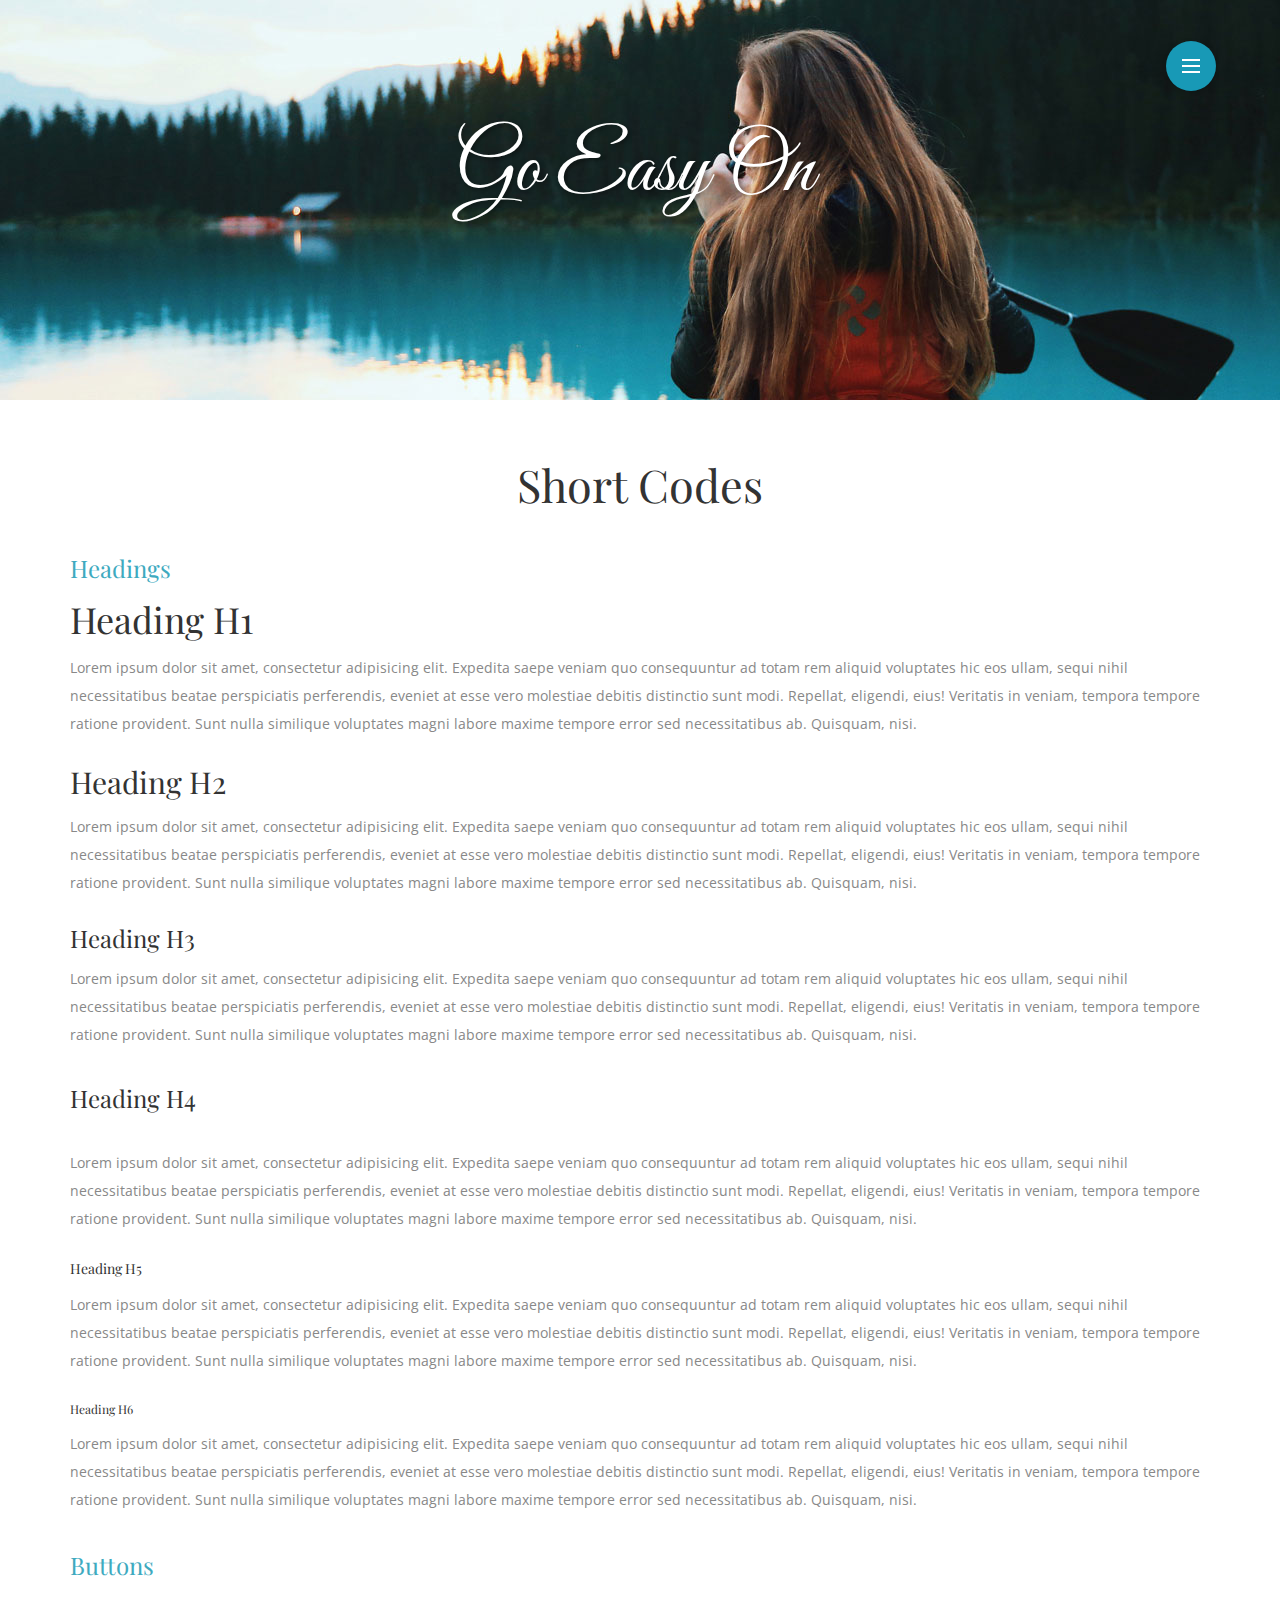
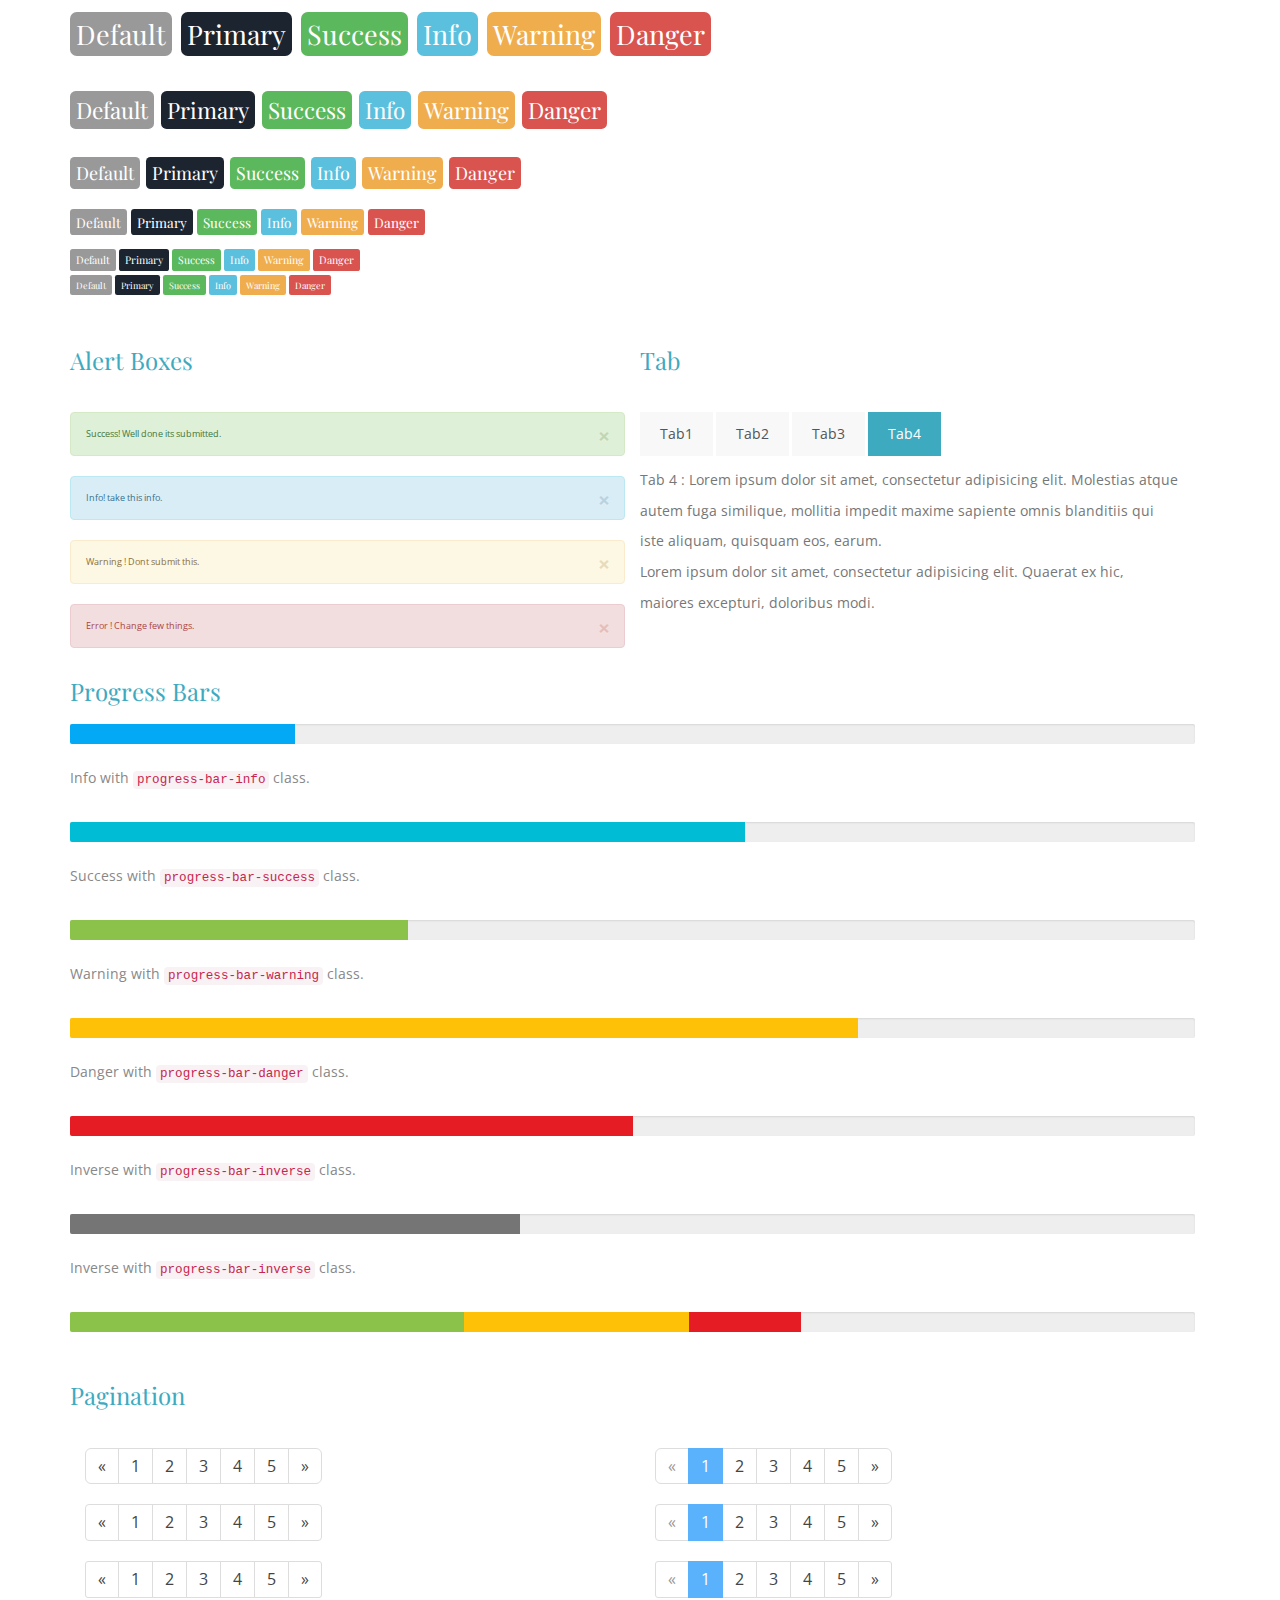
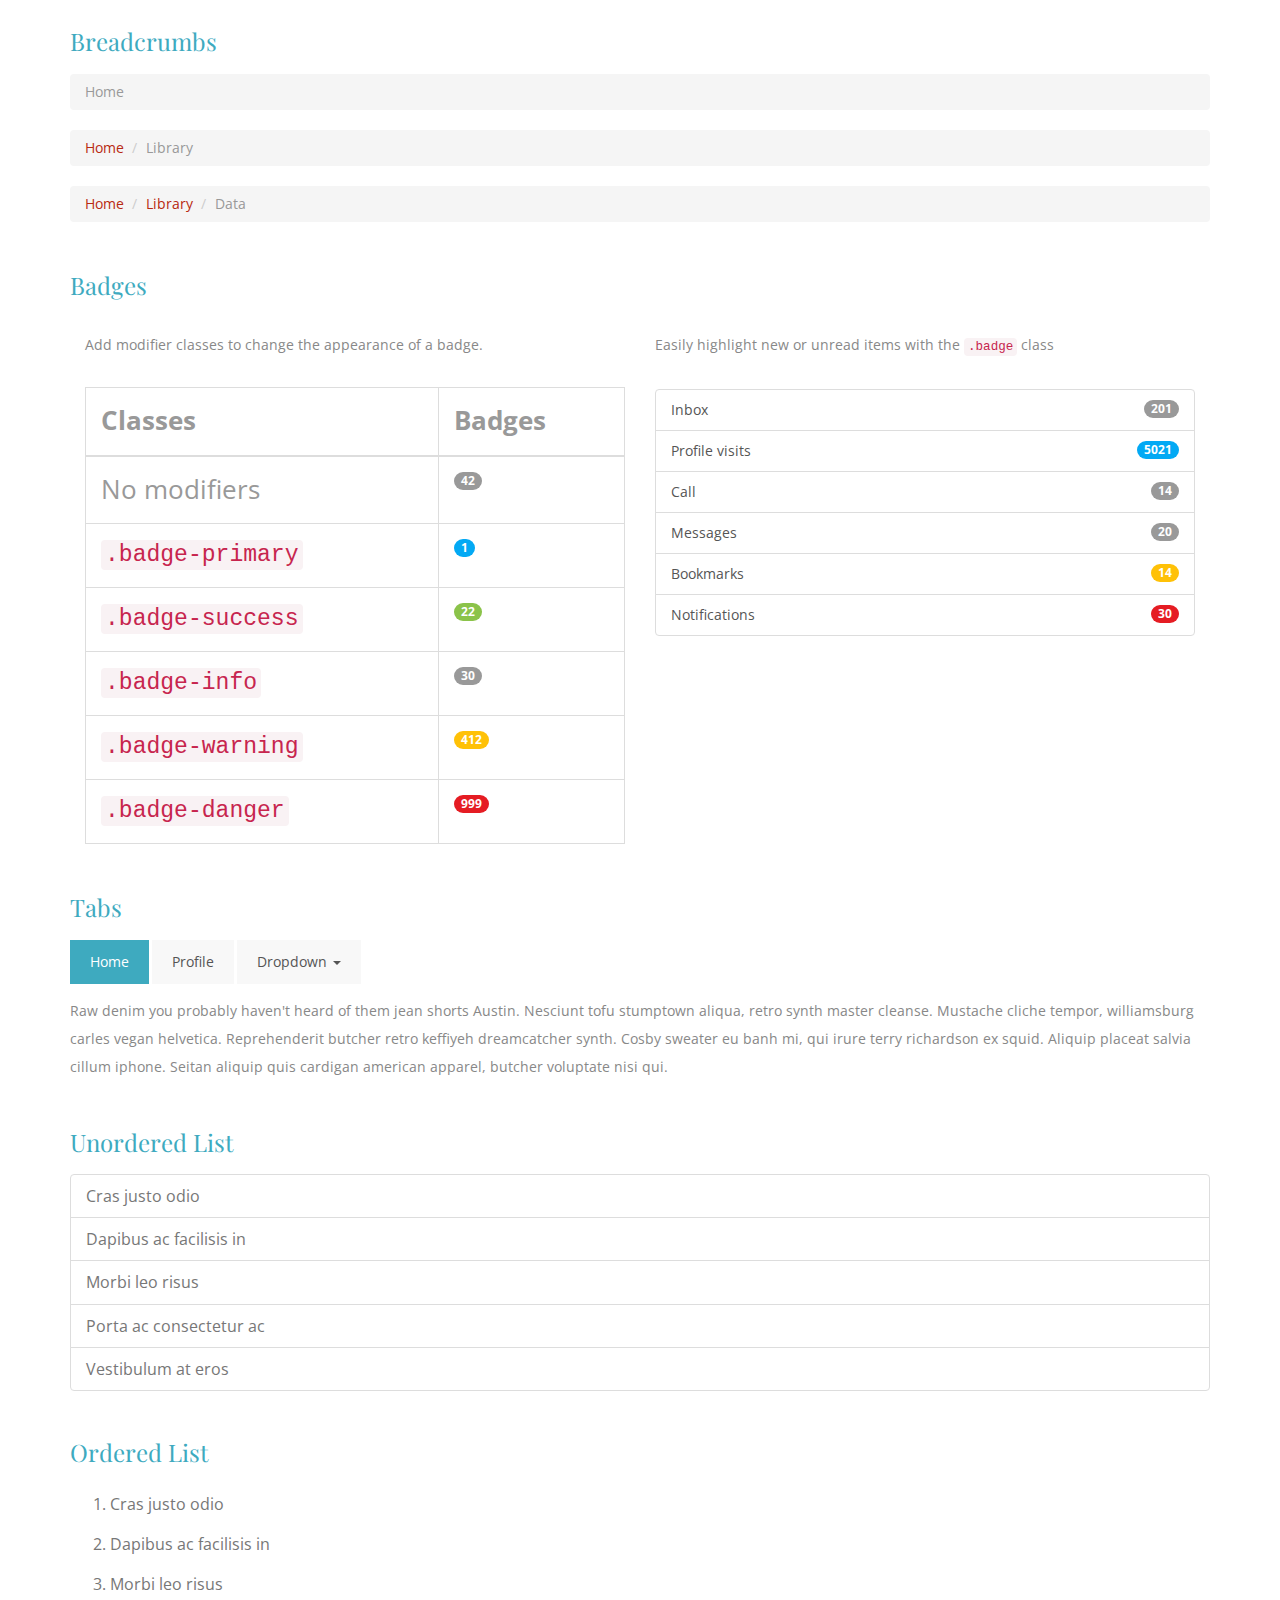
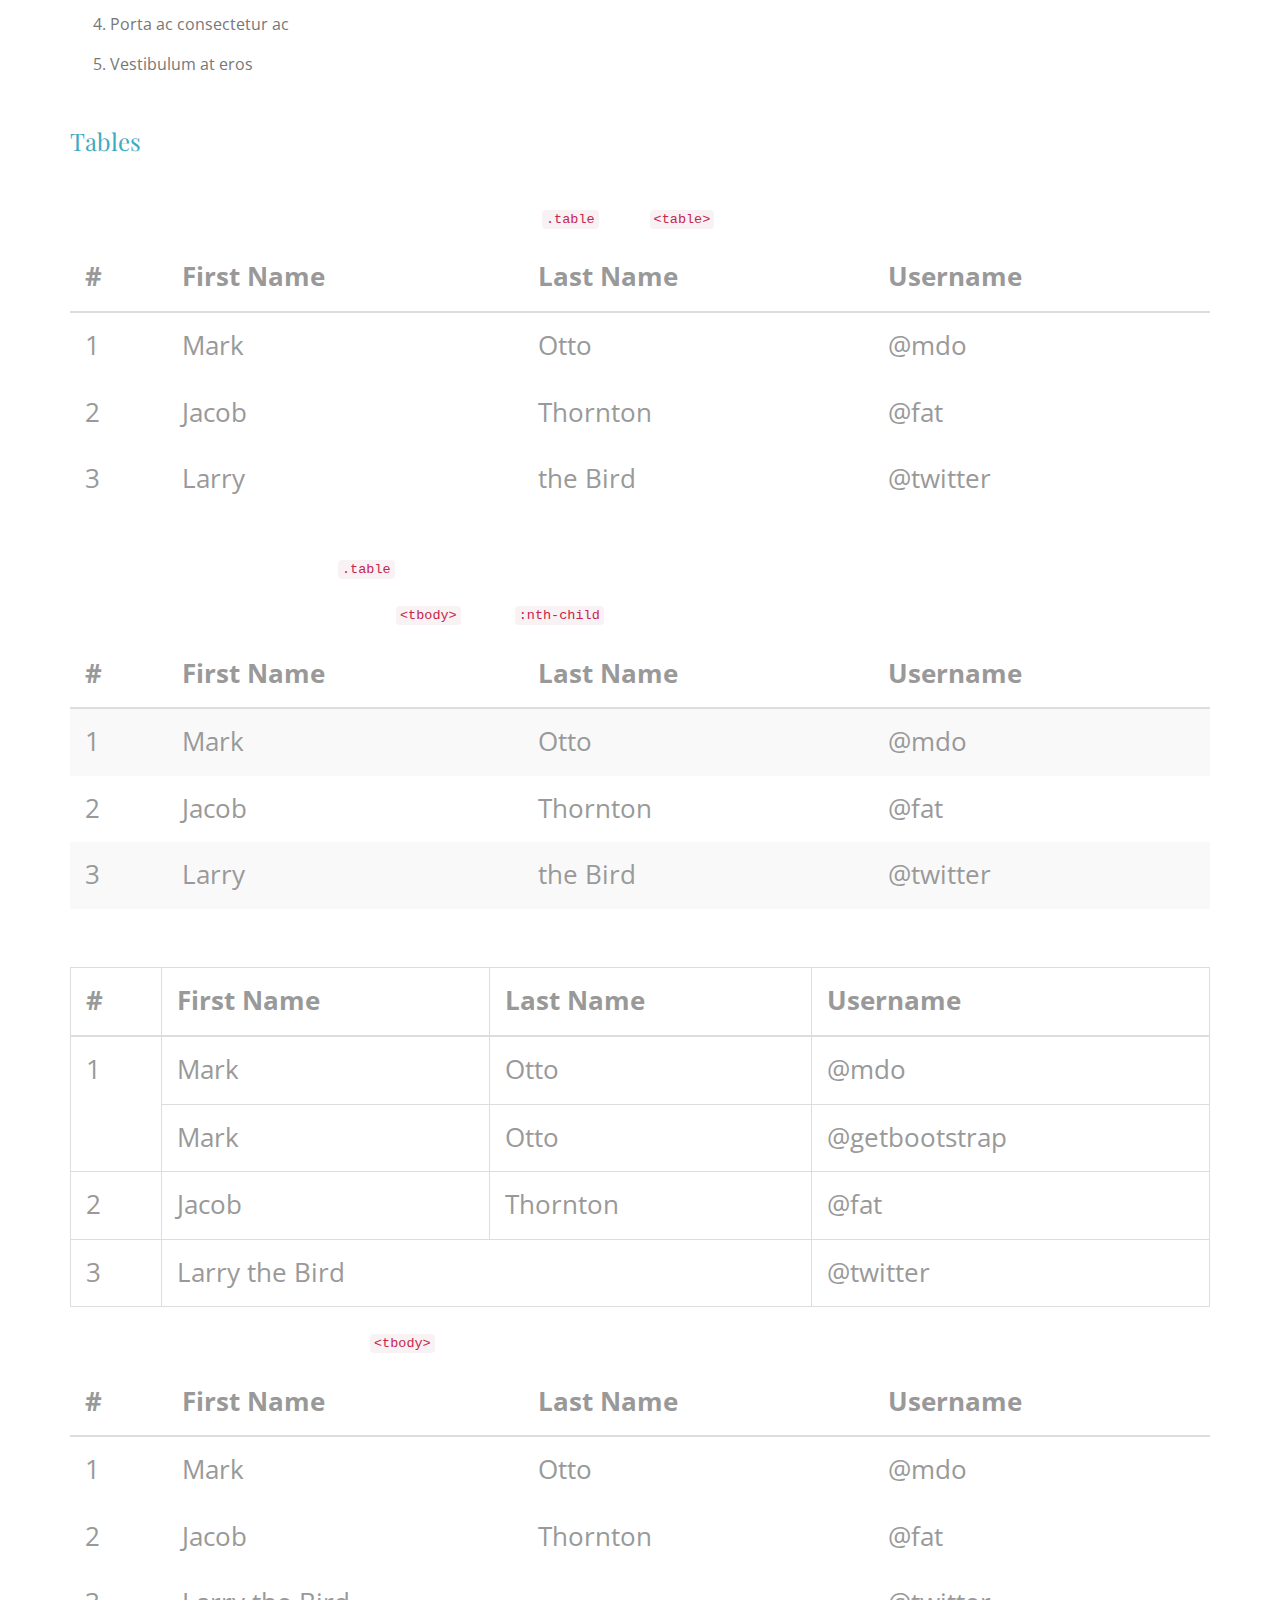
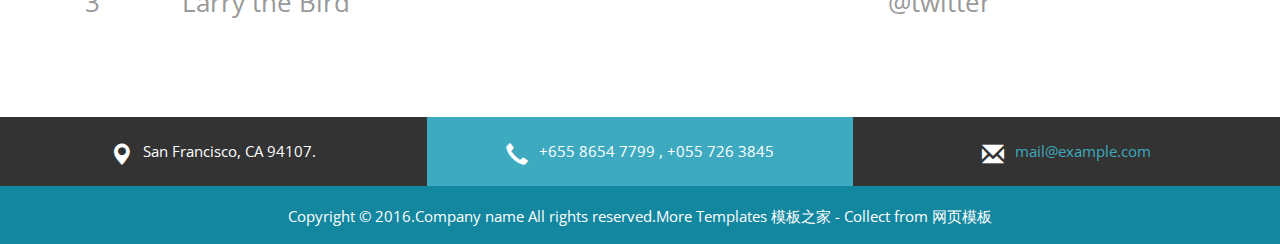
<file: mini版个人网站/wwwroot/resume-yiru/typography.html>
﻿
<html>
<head>
<title>Typography</title>
<meta name="viewport" content="width=device-width, initial-scale=1">
<meta http-equiv="Content-Type" content="text/html; charset=utf-8" />
<meta name="keywords" content="" />
<script type="application/x-javascript"> addEventListener("load", function() { setTimeout(hideURLbar, 0); }, false); function hideURLbar(){ window.scrollTo(0,1); } </script>
<link href="css/bootstrap.css" rel='stylesheet' type='text/css' />
<link href='https://fonts.googleapis.com/css?family=Great+Vibes' rel='stylesheet' type='text/css'>
<link href='https://fonts.googleapis.com/css?family=Open+Sans:700,700italic,800,300,300italic,400italic,400,600,600italic' rel='stylesheet' type='text/css'>
<link href='https://fonts.googleapis.com/css?family=Playfair+Display:400,700,400italic' rel='stylesheet' type='text/css'>
<!--Custom-Theme-files-->
	<link href="css/style.css" rel='stylesheet' type='text/css' />	
		<link href="css/component.css" rel='stylesheet' type='text/css' />	
		<link href="css/nav.css" rel='stylesheet' type='text/css' />	

	<script src="js/jquery.min.js"> </script>
<!--/script-->
<script src="js/modernizr.custom.js"> </script>
<script type="text/javascript" src="js/move-top.js"></script>
<script type="text/javascript" src="js/easing.js"></script>
<script type="text/javascript">
			jQuery(document).ready(function($) {
				$(".scroll").click(function(event){		
					event.preventDefault();
					$('html,body').animate({scrollTop:$(this.hash).offset().top},900);
				});
			});
</script>
<!-- Add fancyBox main JS and CSS files -->
		<script src="js/jquery.magnific-popup.js" type="text/javascript"></script>
		<link href="css/magnific-popup.css" rel="stylesheet" type="text/css">
		<script>
			$(document).ready(function() {
				$('.popup-with-zoom-anim').magnificPopup({
					type: 'inline',
					fixedContentPos: false,
					fixedBgPos: true,
					overflowY: 'auto',
					closeBtnInside: true,
					preloader: false,
					midClick: true,
					removalDelay: 300,
					mainClass: 'my-mfp-zoom-in'
			});
		});
		</script>
		<!---->
<!--animate-->
<link href="css/animate.css" rel="stylesheet" type="text/css" media="all">
<script src="js/wow.min.js"></script>
	<script>
		 new WOW().init();
	</script>
<!--//end-animate-->

</head>
<body>
	<div class="banner" id="home">
	<header>
	<nav class="cd-stretchy-nav">
		<a class="cd-nav-trigger" href="#0">
			<h6>Menu</h6>
			<span aria-hidden="true"></span>
		</a>

		<ul class="side_nav">
			<li><a href="index.html"><span>Home</span></a></li>
			<li><a href="typography.html" class="active"><span>Services</span></a></li>
			<li><a href="blog.html"><span>Blog</span></a></li>
			<li><a href="gallery.html"><span>Gallery</span></a></li>
			<li><a href="contact.html"><span>Contact</span></a></li>
		</ul>

		<span aria-hidden="true" class="stretchy-nav-bg"></span>
	</nav>
</header>
	<!--#carbonads-container-->
			<div class="content-part">
                    <h1 class="title wow fadeInDown animated animated" data-wow-delay=".3s"><a href="index.html">Go Easy On</a></h1>
					 <span class="wow fadeInUp animated animated" data-wow-delay=".2s">Where do you want to be?</span>
				

            </div>
 </div>	
	<!--start-inner-content-->
	<!-- shortcodes -->
<div class="typography">
	 <div class="container">
	      <h3 class="tittle">Short Codes</h3>
			<div class="grid_3 grid_4 wow fadeInLeft animated" data-wow-delay=".5s">
		     <h3 class="bars">Headings</h3>
		     <div class="bs-example">
				<div class=" mb-60">
            
						<h1>Heading H1</h1>
						<p>Lorem ipsum dolor sit amet, consectetur adipisicing elit. Expedita saepe veniam quo consequuntur ad totam rem aliquid voluptates hic eos ullam, sequi nihil necessitatibus beatae perspiciatis perferendis, eveniet at esse vero molestiae debitis distinctio sunt modi. Repellat, eligendi, eius! Veritatis in veniam, tempora tempore ratione provident. Sunt nulla similique voluptates magni labore maxime tempore error sed necessitatibus ab. Quisquam, nisi.</p>
						<h2>Heading H2</h2>
						<p>Lorem ipsum dolor sit amet, consectetur adipisicing elit. Expedita saepe veniam quo consequuntur ad totam rem aliquid voluptates hic eos ullam, sequi nihil necessitatibus beatae perspiciatis perferendis, eveniet at esse vero molestiae debitis distinctio sunt modi. Repellat, eligendi, eius! Veritatis in veniam, tempora tempore ratione provident. Sunt nulla similique voluptates magni labore maxime tempore error sed necessitatibus ab. Quisquam, nisi.</p>
						<h3>Heading H3</h3>
						<p>Lorem ipsum dolor sit amet, consectetur adipisicing elit. Expedita saepe veniam quo consequuntur ad totam rem aliquid voluptates hic eos ullam, sequi nihil necessitatibus beatae perspiciatis perferendis, eveniet at esse vero molestiae debitis distinctio sunt modi. Repellat, eligendi, eius! Veritatis in veniam, tempora tempore ratione provident. Sunt nulla similique voluptates magni labore maxime tempore error sed necessitatibus ab. Quisquam, nisi.</p>
						<h4>Heading H4</h4>
						<p>Lorem ipsum dolor sit amet, consectetur adipisicing elit. Expedita saepe veniam quo consequuntur ad totam rem aliquid voluptates hic eos ullam, sequi nihil necessitatibus beatae perspiciatis perferendis, eveniet at esse vero molestiae debitis distinctio sunt modi. Repellat, eligendi, eius! Veritatis in veniam, tempora tempore ratione provident. Sunt nulla similique voluptates magni labore maxime tempore error sed necessitatibus ab. Quisquam, nisi.</p>
						<h5>Heading H5</h5>
						<p>Lorem ipsum dolor sit amet, consectetur adipisicing elit. Expedita saepe veniam quo consequuntur ad totam rem aliquid voluptates hic eos ullam, sequi nihil necessitatibus beatae perspiciatis perferendis, eveniet at esse vero molestiae debitis distinctio sunt modi. Repellat, eligendi, eius! Veritatis in veniam, tempora tempore ratione provident. Sunt nulla similique voluptates magni labore maxime tempore error sed necessitatibus ab. Quisquam, nisi.</p>
						<h6>Heading H6</h6>
						<p>Lorem ipsum dolor sit amet, consectetur adipisicing elit. Expedita saepe veniam quo consequuntur ad totam rem aliquid voluptates hic eos ullam, sequi nihil necessitatibus beatae perspiciatis perferendis, eveniet at esse vero molestiae debitis distinctio sunt modi. Repellat, eligendi, eius! Veritatis in veniam, tempora tempore ratione provident. Sunt nulla similique voluptates magni labore maxime tempore error sed necessitatibus ab. Quisquam, nisi.</p>
					  </div>
			 </div>
	      </div>
		  <div class="grid_3 grid_5 wow fadeInRight animated" data-wow-delay=".5s">
			<h3 class="bars">Buttons</h3>
			 	  <h1 class="t-button">
				<a href="#"><span class="label label-default">Default</span></a>
				<a href="#"><span class="label label-primary">Primary</span></a>
				<a href="#"><span class="label label-success">Success</span></a>
				<a href="#"><span class="label label-info">Info</span></a>
				<a href="#"><span class="label label-warning">Warning</span></a>
				<a href="#"><span class="label label-danger">Danger</span></a>
			  </h1>
			  <h2 class="t-button">
				<a href="#"><span class="label label-default">Default</span></a>
				<a href="#"><span class="label label-primary">Primary</span></a>
				<a href="#"><span class="label label-success">Success</span></a>
				<a href="#"><span class="label label-info">Info</span></a>
				<a href="#"><span class="label label-warning">Warning</span></a>
				<a href="#"><span class="label label-danger">Danger</span></a>
			  </h2>
			  <h3 class="t-button">
				<a href="#"><span class="label label-default">Default</span></a>
				<a href="#"><span class="label label-primary">Primary</span></a>
				<a href="#"><span class="label label-success">Success</span></a>
				<a href="#"><span class="label label-info">Info</span></a>
				<a href="#"><span class="label label-warning">Warning</span></a>
				<a href="#"><span class="label label-danger">Danger</span></a>
			  </h3>
			  <h4 class="typ1 t-button">
				<a href="#"><span class="label label-default">Default</span></a>
				<a href="#"><span class="label label-primary">Primary</span></a>
				<a href="#"><span class="label label-success">Success</span></a>
				<a href="#"><span class="label label-info">Info</span></a>
				<a href="#"><span class="label label-warning">Warning</span></a>
				<a href="#"><span class="label label-danger">Danger</span></a>
			  </h4>
			  <h5 class="typ1 t-button">
				<a href="#"><span class="label label-default">Default</span></a>
				<a href="#"><span class="label label-primary">Primary</span></a>
				<a href="#"><span class="label label-success">Success</span></a>
				<a href="#"><span class="label label-info">Info</span></a>
				<a href="#"><span class="label label-warning">Warning</span></a>
				<a href="#"><span class="label label-danger">Danger</span></a>
			  </h5>
			  <h6 class="typ1 t-button">
				<a href="#"><span class="label label-default">Default</span></a>
				<a href="#"><span class="label label-primary">Primary</span></a>
				<a href="#"><span class="label label-success">Success</span></a>
				<a href="#"><span class="label label-info">Info</span></a>
				<a href="#"><span class="label label-warning">Warning</span></a>
				<a href="#"><span class="label label-danger">Danger</span></a>
			  </h6>
	      </div>
		  <div class="col-sm-6 col-md-6 col-lg-6 mb-60">
            <h4 class="text-blue title-border mb-30 bars">Alert Boxes</h4>
            <div class="alert alert-success alert-dismissable">
              <button aria-hidden="true" data-dismiss="alert" class="close" type="button"> × </button>
              Success! Well done its submitted. </div>
            <div class="alert alert-info alert-dismissable">
              <button aria-hidden="true" data-dismiss="alert" class="close" type="button"> × </button>
              Info! take this info. </div>
            <div class="alert alert-warning alert-dismissable">
              <button aria-hidden="true" data-dismiss="alert" class="close" type="button"> × </button>
              Warning ! Dont submit this. </div>
            <div class="alert alert-danger alert-dismissable">
                <button aria-hidden="true" data-dismiss="alert" class="close" type="button"> × </button>
                Error ! Change few things. </div>
          </div>
		  <div class="col-sm-6 col-md-6 col-lg-6 mb-60">
            <h4 class="text-blue title-border mb-30 bars">Tab</h4>            
            <div class="horizontal-tab">
              <ul class="nav nav-tabs">
                <li class=""><a href="#tab1" data-toggle="tab" aria-expanded="false">Tab1</a></li>
                <li class=""><a href="#tab2" data-toggle="tab" aria-expanded="false">Tab2</a></li>
                <li class=""><a href="#tab3" data-toggle="tab" aria-expanded="false">Tab3</a></li>
                <li class="active"><a href="#tab4" data-toggle="tab" aria-expanded="true">Tab4</a></li>
              </ul>
              <div class="tab-content">
                <div class="tab-pane fade" id="tab1">
                  <div class="row">
                    <div class="col-md-12">
                      <p>Tab 1 : Lorem ipsum dolor sit amet, consectetur adipisicing elit. Molestias atque autem fuga similique, mollitia impedit maxime sapiente omnis blanditiis qui iste aliquam, quisquam eos, earum.</p>
                      <p>Lorem ipsum dolor sit amet, consectetur adipisicing elit. Quaerat ex hic, maiores excepturi, doloribus modi.</p>
                    </div>
                  </div>
                </div>
                <div class="tab-pane" id="tab2">
                  <div class="row">
                    <div class="col-md-12">
                      <p>Tab 2 : Lorem ipsum dolor sit amet, consectetur adipisicing elit. Molestias atque autem fuga similique, mollitia impedit maxime sapiente omnis blanditiis qui iste aliquam, quisquam eos, earum.</p>
                      <p>Lorem ipsum dolor sit amet, consectetur adipisicing elit. Quaerat ex hic, maiores excepturi, doloribus modi.</p>
                    </div>
                  </div>
                </div>
                <div class="tab-pane" id="tab3">
                  <div class="row">
                    <div class="col-md-12">
                      <p>Tab 3 : Lorem ipsum dolor sit amet, consectetur adipisicing elit. Molestias atque autem fuga similique, mollitia impedit maxime sapiente omnis blanditiis qui iste aliquam, quisquam eos, earum.</p>
                      <p>Lorem ipsum dolor sit amet, consectetur adipisicing elit. Quaerat ex hic, maiores excepturi, doloribus modi.</p>
                    </div>
                  </div>
                </div>
                <div class="tab-pane active in" id="tab4">
                  <div class="row">
                    <div class="col-md-12">
                      <p>Tab 4 : Lorem ipsum dolor sit amet, consectetur adipisicing elit. Molestias atque autem fuga similique, mollitia impedit maxime sapiente omnis blanditiis qui iste aliquam, quisquam eos, earum.</p>
                      <p>Lorem ipsum dolor sit amet, consectetur adipisicing elit. Quaerat ex hic, maiores excepturi, doloribus modi.</p>
                    </div>
                  </div>
                </div>
              </div>
            </div>
          </div>
		  <div class="clearfix"></div>
		  <div class="grid_3 grid_5 wow fadeInLeft animated" data-wow-delay=".5s">
			 <h3 class="bars">Progress Bars</h3>
			  <div class="tab-content">
				 <div class="tab-pane active" id="domprogress">
					 <div class="progress">    
					      <div class="progress-bar progress-bar-primary" style="width: 20%"></div>
					 </div>
					 <p>Info with <code>progress-bar-info</code> class.</p>
					 <div class="progress">    
						 <div class="progress-bar progress-bar-info" style="width: 60%"></div>
					 </div>
					 <p>Success with <code>progress-bar-success</code> class.</p>
					 <div class="progress">
						 <div class="progress-bar progress-bar-success" style="width: 30%"></div>
					 </div>
					 <p>Warning with <code>progress-bar-warning</code> class.</p>
					 <div class="progress">
						 <div class="progress-bar progress-bar-warning" style="width: 70%"></div>
					 </div>
					 <p>Danger with <code>progress-bar-danger</code> class.</p>
					 <div class="progress">
						 <div class="progress-bar progress-bar-danger" style="width: 50%"></div>
					 </div>
					 <p>Inverse with <code>progress-bar-inverse</code> class.</p>
					 <div class="progress">
						 <div class="progress-bar progress-bar-inverse" style="width: 40%"></div>
					 </div>
					 <p>Inverse with <code>progress-bar-inverse</code> class.</p>
					 <div class="progress">
						 <div class="progress-bar progress-bar-success" style="width: 35%"><span class="sr-only">35% Complete (success)</span></div>
						 <div class="progress-bar progress-bar-warning" style="width: 20%"><span class="sr-only">20% Complete (warning)</span></div>
						 <div class="progress-bar progress-bar-danger" style="width: 10%"><span class="sr-only">10% Complete (danger)</span></div>
					 </div>
				   </div>
			   </div>
		   </div>
		   
		   <div class="grid_3 grid_5 wow fadeInRight animated" data-wow-delay=".5s">
			 <h3 class="bars">Pagination</h3>
			 <div class="col-md-6">
				  <nav>
				  <ul class="pagination pagination-lg">
					<li><a href="#" aria-label="Previous"><span aria-hidden="true">«</span></a></li>
					<li><a href="#">1</a></li>
					<li><a href="#">2</a></li>
					<li><a href="#">3</a></li>
					<li><a href="#">4</a></li>
					<li><a href="#">5</a></li>
					<li><a href="#" aria-label="Next"><span aria-hidden="true">»</span></a></li>
				  </ul>
				  </nav>
				  <nav>
				  <ul class="pagination">
					<li><a href="#" aria-label="Previous"><span aria-hidden="true">«</span></a></li>
					<li><a href="#">1</a></li>
					<li><a href="#">2</a></li>
					<li><a href="#">3</a></li>
					<li><a href="#">4</a></li>
					<li><a href="#">5</a></li>
					<li><a href="#" aria-label="Next"><span aria-hidden="true">»</span></a></li>
				  </ul>
				 </nav>
				 <nav>
				   <ul class="pagination pagination-sm">
					<li><a href="#" aria-label="Previous"><span aria-hidden="true">«</span></a></li>
					<li><a href="#">1</a></li>
					<li><a href="#">2</a></li>
					<li><a href="#">3</a></li>
					<li><a href="#">4</a></li>
					<li><a href="#">5</a></li>
					<li><a href="#" aria-label="Next"><span aria-hidden="true">»</span></a></li>
				  </ul>
				 </nav>				 
			 </div>
			 <div class="col-md-6">
					<ul class="pagination pagination-lg">
									<li class="disabled"><a href="#"><span aria-hidden="true">«</span></a></li>
									<li class="active"><a href="#">1</a></li>
									<li><a href="#">2</a></li>
									<li><a href="#">3</a></li>
									<li><a href="#">4</a></li>
									<li><a href="#">5</a></li>
									<li><a href="#" aria-label="Next"><span aria-hidden="true">»</span></a></li>
								</ul>
				<nav>
				  <ul class="pagination">
					<li class="disabled"><a href="#" aria-label="Previous"><span aria-hidden="true">«</span></a></li>
					<li class="active"><a href="#">1 <span class="sr-only">(current)</span></a></li>
					<li><a href="#">2</a></li>
					<li><a href="#">3</a></li>
					<li><a href="#">4</a></li>
					<li><a href="#">5</a></li>
					<li><a href="#" aria-label="Next"><span aria-hidden="true">»</span></a></li>
				 </ul>
			   </nav>
				 <ul class="pagination pagination-sm">
					<li class="disabled"><a href="#"><span aria-hidden="true">«</span></a></li>
					<li class="active"><a href="#">1</a></li>
					<li><a href="#">2</a></li>
					<li><a href="#">3</a></li>
					<li><a href="#">4</a></li>
					<li><a href="#">5</a></li>
					<li><a href="#" aria-label="Next"><span aria-hidden="true">»</span></a></li>
				</ul>
				</div>
			   <div class="clearfix"> </div>
		 </div>
		  <div class="grid_3 grid_5 wow fadeInLeft animated" data-wow-delay=".5s">
				<h3 class="bars">Breadcrumbs</h3>
				<ol class="breadcrumb">
					<li class="active">Home</li>
				</ol>
				<ol class="breadcrumb">
					<li><a href="#">Home</a></li>
					<li class="active">Library</li>
				</ol>
				<ol class="breadcrumb">
					<li><a href="#">Home</a></li>
					<li><a href="#">Library</a></li>
					<li class="active">Data</li>
				</ol>
			</div>

	   <div class="grid_3 grid_5 wow fadeInRight animated" data-wow-delay=".5s">
			 <h3 class="bars">Badges</h3>
				<div class="col-md-6">
					<p>Add modifier classes to change the appearance of a badge.</p>
					  <table class="table table-bordered">
						<thead>
							<tr>
								<th>Classes</th>
								<th>Badges</th>
							</tr>
						</thead>
						<tbody>
							<tr>
								<td>No modifiers</td>
								<td><span class="badge">42</span></td>
							</tr>
							<tr>
								<td><code>.badge-primary</code></td>
								<td><span class="badge badge-primary">1</span></td>
							</tr>
							<tr>
								<td><code>.badge-success</code></td>
								<td><span class="badge badge-success">22</span></td>
							</tr>
							<tr>
								<td><code>.badge-info</code></td>
								<td><span class="badge badge-info">30</span></td>
							</tr>
							<tr>
								<td><code>.badge-warning</code></td>
								<td><span class="badge badge-warning">412</span></td>
							</tr>
							<tr>
								<td><code>.badge-danger</code></td>
								<td><span class="badge badge-danger">999</span></td>
							</tr>
						</tbody>
					  </table>                    
				</div>
				<div class="col-md-6">
				  <p>Easily highlight new or unread items with the <code>.badge</code> class</p>
					<div class="list-group list-group-alternate"> 
						<a href="#" class="list-group-item"><span class="badge">201</span> <i class="ti ti-email"></i> Inbox </a> 
						<a href="#" class="list-group-item"><span class="badge badge-primary">5021</span> <i class="ti ti-eye"></i> Profile visits </a> 
						<a href="#" class="list-group-item"><span class="badge">14</span> <i class="ti ti-headphone-alt"></i> Call </a> 
						<a href="#" class="list-group-item"><span class="badge">20</span> <i class="ti ti-comments"></i> Messages </a> 
						<a href="#" class="list-group-item"><span class="badge badge-warning">14</span> <i class="ti ti-bookmark"></i> Bookmarks </a> 
						<a href="#" class="list-group-item"><span class="badge badge-danger">30</span> <i class="ti ti-bell"></i> Notifications </a> 
					</div>
			   </div>
			   <div class="clearfix"> </div>
			 </div>
			 <div class="grid_3 grid_5 wow fadeInLeft animated" data-wow-delay=".5s">
				 <h3 class="bars">Tabs</h3>
				   <div class="bs-example bs-example-tabs" role="tabpanel" data-example-id="togglable-tabs">
			<ul id="myTab" class="nav nav-tabs" role="tablist">
			  <li role="presentation" class="active"><a href="#home" id="home-tab" role="tab" data-toggle="tab" aria-controls="home" aria-expanded="true">Home</a></li>
			  <li role="presentation"><a href="#profile" role="tab" id="profile-tab" data-toggle="tab" aria-controls="profile">Profile</a></li>
			  <li role="presentation" class="dropdown">
				<a href="#" id="myTabDrop1" class="dropdown-toggle" data-toggle="dropdown" aria-controls="myTabDrop1-contents">Dropdown <span class="caret"></span></a>
				<ul class="dropdown-menu" role="menu" aria-labelledby="myTabDrop1" id="myTabDrop1-contents">
				  <li><a href="#dropdown1" tabindex="-1" role="tab" id="dropdown1-tab" data-toggle="tab" aria-controls="dropdown1">@fat</a></li>
				  <li><a href="#dropdown2" tabindex="-1" role="tab" id="dropdown2-tab" data-toggle="tab" aria-controls="dropdown2">@mdo</a></li>
				</ul>
			  </li>
			</ul>
			<div id="myTabContent" class="tab-content">
			  <div role="tabpanel" class="tab-pane fade in active" id="home" aria-labelledby="home-tab">
				<p>Raw denim you probably haven't heard of them jean shorts Austin. Nesciunt tofu stumptown aliqua, retro synth master cleanse. Mustache cliche tempor, williamsburg carles vegan helvetica. Reprehenderit butcher retro keffiyeh dreamcatcher synth. Cosby sweater eu banh mi, qui irure terry richardson ex squid. Aliquip placeat salvia cillum iphone. Seitan aliquip quis cardigan american apparel, butcher voluptate nisi qui.</p>
			  </div>
			  <div role="tabpanel" class="tab-pane fade" id="profile" aria-labelledby="profile-tab">
				<p>Food truck fixie locavore, accusamus mcsweeney's marfa nulla single-origin coffee squid. Exercitation +1 labore velit, blog sartorial PBR leggings next level wes anderson artisan four loko farm-to-table craft beer twee. Qui photo booth letterpress, commodo enim craft beer mlkshk aliquip jean shorts ullamco ad vinyl cillum PBR. Homo nostrud organic, assumenda labore aesthetic magna delectus mollit. Keytar helvetica VHS salvia yr, vero magna velit sapiente labore stumptown. Vegan fanny pack odio cillum wes anderson 8-bit, sustainable jean shorts beard ut DIY ethical culpa terry richardson biodiesel. Art party scenester stumptown, tumblr butcher vero sint qui sapiente accusamus tattooed echo park.</p>
			  </div>
			  <div role="tabpanel" class="tab-pane fade" id="dropdown1" aria-labelledby="dropdown1-tab">
				<p>Etsy mixtape wayfarers, ethical wes anderson tofu before they sold out mcsweeney's organic lomo retro fanny pack lo-fi farm-to-table readymade. Messenger bag gentrify pitchfork tattooed craft beer, iphone skateboard locavore carles etsy salvia banksy hoodie helvetica. DIY synth PBR banksy irony. Leggings gentrify squid 8-bit cred pitchfork. Williamsburg banh mi whatever gluten-free, carles pitchfork biodiesel fixie etsy retro mlkshk vice blog. Scenester cred you probably haven't heard of them, vinyl craft beer blog stumptown. Pitchfork sustainable tofu synth chambray yr.</p>
			  </div>
			  <div role="tabpanel" class="tab-pane fade" id="dropdown2" aria-labelledby="dropdown2-tab">
				<p>Trust fund seitan letterpress, keytar raw denim keffiyeh etsy art party before they sold out master cleanse gluten-free squid scenester freegan cosby sweater. Fanny pack portland seitan DIY, art party locavore wolf cliche high life echo park Austin. Cred vinyl keffiyeh DIY salvia PBR, banh mi before they sold out farm-to-table VHS viral locavore cosby sweater. Lomo wolf viral, mustache readymade thundercats keffiyeh craft beer marfa ethical. Wolf salvia freegan, sartorial keffiyeh echo park vegan.</p>
			  </div>
			</div>
		   </div>
		  </div>
		   <h3 class="bars">Unordered List</h3>
		<ul class="list-group">
		  <li class="list-group-item">Cras justo odio</li>
		  <li class="list-group-item">Dapibus ac facilisis in</li>
		  <li class="list-group-item">Morbi leo risus</li>
		  <li class="list-group-item">Porta ac consectetur ac</li>
		  <li class="list-group-item">Vestibulum at eros</li>
		</ul>
  <h3 class="bars">Ordered List</h3>
		<ol>
			<li class="list-group-item1">Cras justo odio</li>
			<li class="list-group-item1">Dapibus ac facilisis in</li>
			<li class="list-group-item1">Morbi leo risus</li>
			<li class="list-group-item1">Porta ac consectetur ac</li>
			<li class="list-group-item1">Vestibulum at eros</li>
		</ol>


		<section id="tables">
          <div class="page-header">
            <h3 class="bars">Tables</h3>
          </div>

          <p>For basic stylinglight padding and only horizontal add the base class <code>.table</code> to any <code>&lt;table&gt;</code>.</p>
          <div class="bs-docs-example">
            <table class="table">
              <thead>
                <tr>
                  <th>#</th>
                  <th>First Name</th>
                  <th>Last Name</th>
                  <th>Username</th>
                </tr>
              </thead>
              <tbody>
                <tr>
                  <td>1</td>
                  <td>Mark</td>
                  <td>Otto</td>
                  <td>@mdo</td>
                </tr>
                <tr>
                  <td>2</td>
                  <td>Jacob</td>
                  <td>Thornton</td>
                  <td>@fat</td>
                </tr>
                <tr>
                  <td>3</td>
                  <td>Larry</td>
                  <td>the Bird</td>
                  <td>@twitter</td>
                </tr>
              </tbody>
            </table>
          </div>
	<hr class="bs-docs-separator">
          <p>Add any of the following classes to the <code>.table</code> base class.</p>
          <p>Adds zebra-striping to any table row within the <code>&lt;tbody&gt;</code> via the <code>:nth-child</code> CSS selector (not available in IE7-8).</p>
          <div class="bs-docs-example">
            <table class="table table-striped">
              <thead>
                <tr>
                  <th>#</th>
                  <th>First Name</th>
                  <th>Last Name</th>
                  <th>Username</th>
                </tr>
              </thead>
              <tbody>
                <tr>
                  <td>1</td>
                  <td>Mark</td>
                  <td>Otto</td>
                  <td>@mdo</td>
                </tr>
                <tr>
                  <td>2</td>
                  <td>Jacob</td>
                  <td>Thornton</td>
                  <td>@fat</td>
                </tr>
                <tr>
                  <td>3</td>
                  <td>Larry</td>
                  <td>the Bird</td>
                  <td>@twitter</td>
                </tr>
              </tbody>
            </table>
          </div>
          <p>Add borders and rounded corners to the table.</p>
          <div class="bs-docs-example">
            <table class="table table-bordered">
              <thead>
                <tr>
                  <th>#</th>
                  <th>First Name</th>
                  <th>Last Name</th>
                  <th>Username</th>
                </tr>
              </thead>
              <tbody>
                <tr>
                  <td rowspan="2">1</td>
                  <td>Mark</td>
                  <td>Otto</td>
                  <td>@mdo</td>
                </tr>
                <tr>
                  <td>Mark</td>
                  <td>Otto</td>
                  <td>@getbootstrap</td>
                </tr>
                <tr>
                  <td>2</td>
                  <td>Jacob</td>
                  <td>Thornton</td>
                  <td>@fat</td>
                </tr>
                <tr>
                  <td>3</td>
                  <td colspan="2">Larry the Bird</td>
                  <td>@twitter</td>
                </tr>
              </tbody>
            </table>
          </div>
          <p>Enable a hover state on table rows within a <code>&lt;tbody&gt;</code>.</p>
          <div class="bs-docs-example">
            <table class="table table-hover">
              <thead>
                <tr>
                  <th>#</th>
                  <th>First Name</th>
                  <th>Last Name</th>
                  <th>Username</th>
                </tr>
              </thead>
              <tbody>
                <tr>
                  <td>1</td>
                  <td>Mark</td>
                  <td>Otto</td>
                  <td>@mdo</td>
                </tr>
                <tr>
                  <td>2</td>
                  <td>Jacob</td>
                  <td>Thornton</td>
                  <td>@fat</td>
                </tr>
                <tr>
                  <td>3</td>
                  <td colspan="2">Larry the Bird</td>
                  <td>@twitter</td>
                </tr>
              </tbody>
            </table>
          </div>
		</section>

	</div>
</div>
<!-- //shortcodes -->

	<div class="map-bottom">
					<div class="col-md-4 adrs-left wow fadeInUp animated animated" data-wow-delay=".5s">
						<span class="glyphicon glyphicon-map-marker" aria-hidden="true"></span>
						<p>San Francisco, CA 94107.</p>
					</div>
					<div class="col-md-4 adrs-left adrs-middle wow fadeInUp animated animated" data-wow-delay=".5s">
						<span class="glyphicon glyphicon-earphone" aria-hidden="true"></span>
						<p>+655 8654 7799 , +055 726 3845</p>
					</div>
					<div class="col-md-4 adrs-left adrs-right wow fadeInUp animated animated" data-wow-delay=".5s">
						<span class="glyphicon glyphicon-envelope" aria-hidden="true"></span>
						<p><a href="mailto:example@email.com">mail@example.com</a></p>
					</div>
					<div class="clearfix"></div>
				</div>

	   <!--copy-right-->
		<div class="copy">
		    <p class="wow fadeInUp animated animated" data-wow-delay=".5s">Copyright &copy; 2016.Company name All rights reserved.More Templates <a href="http://www.cssmoban.com/" target="_blank" title="模板之家">模板之家</a> - Collect from <a href="http://www.cssmoban.com/" title="网页模板" target="_blank">网页模板</a> </p>
		</div>
	 <!--//copy-right-->
		<!--//footer-->
			<!--start-smooth-scrolling-->
						<script type="text/javascript">
									$(document).ready(function() {
										/*
										var defaults = {
								  			containerID: 'toTop', // fading element id
											containerHoverID: 'toTopHover', // fading element hover id
											scrollSpeed:1000,
											easingType: 'linear' 
								 		};
										*/
										
										$().UItoTop({ easingType: 'easeOutQuart' });
										
									});
								</script>
		<a href="#home" id="toTop" class="scroll" style="display: block;"> <span id="toTopHover" style="opacity: 1;"> </span></a>
		<script src="js/rAF.js"></script>
        <script src="js/demo-2.js"></script>
		<script src="js/main.js"></script> <!-- Resource jQuery -->

<!-- for bootstrap working -->
		<script src="js/bootstrap.js"></script>
<!-- //for bootstrap working -->


</body>
</html>
</file>
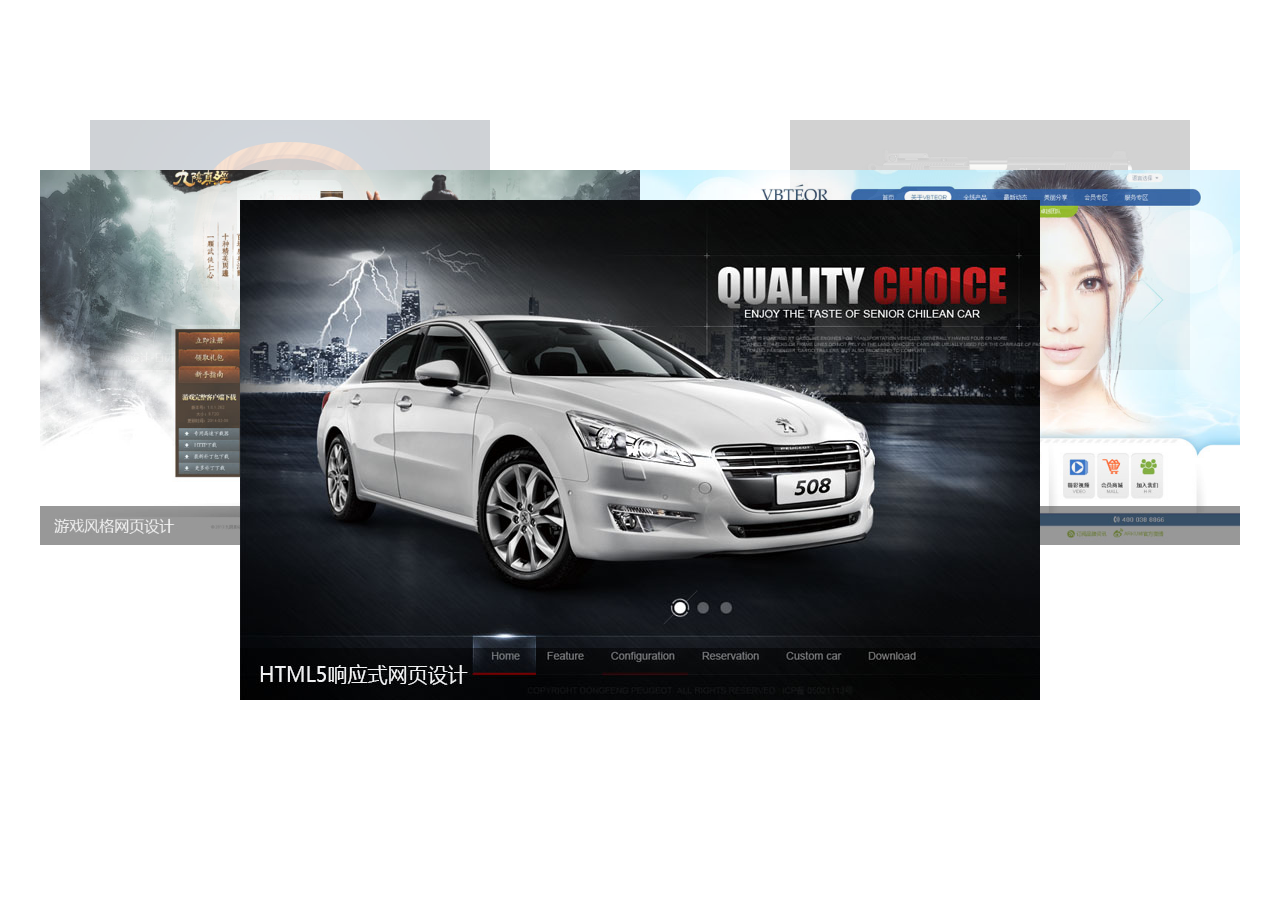
<file: mini版个人网站/wwwroot/resume-yiru/lunbo/demo.html>
<html lang="en">
<head>
    <meta charset="UTF-8">
    <title>旋转木马轮播图</title>
    <link rel="stylesheet" href="css/css.css"/>
</head>
<body>
<div class="wrap" id="wrap">
   <div class="slide" id="slide">
       <ul>
           <li><a href="#"><img src="images/slidepic1.jpg" alt=""/></a></li>
           <li><a href="#"><img src="images/slidepic2.jpg" alt=""/></a></li>
           <li><a href="#"><img src="images/slidepic3.jpg" alt=""/></a></li>
           <li><a href="#"><img src="images/slidepic4.jpg" alt=""/></a></li>
           <li><a href="#"><img src="images/slidepic5.jpg" alt=""/></a></li>
       </ul>
       <div class="arrow" id="arrow">
           <a href="javascript:;" class="prev"></a>
           <a href="javascript:;" class="next"></a>
       </div>
   </div>
</div>
</body>
</html>
<script src="js/animate.js" type="text/javascript"></script>
<script>
    var wrap = document.getElementById("wrap");  // 大盒子
    var arrow = document.getElementById("arrow");  // 三角
    var slider = document.getElementById("slide");
    var lis = slider.getElementsByTagName("li");  // 所有要操作的盒子
    wrap.onmouseover = function() {  // 鼠标经过显示和隐藏 左右两个箭头
         animate(arrow,{'opacity':100});
    }
    wrap.onmouseout = function() {
        animate(arrow,{'opacity':0});
    }
    //  存储了每个图片的信息
    var json = [
        {   //  1
            width:400,
            top:20,
            left:50,
            opacity:20,
            z:2
        },
        {  // 2
            width:600,
            top:70,
            left:0,
            opacity:80,
            z:3
        },
        {   // 3
            width:800,
            top:100,
            left:200,
            opacity:100,
            z:4
        },
        {  // 4
            width:600,
            top:70,
            left:600,
            opacity:80,
            z:3
        },
        {   //5
            width:400,
            top:20,
            left:750,
            opacity:20,
            z:2
        }
    ];
    //  两个按钮点击事件
    // 函数节流
    var jieliu = true; //  用来控制函数节奏的 变量
    var as = arrow.children;
    change();
    for(var k in as)
    {
        as[k].onclick = function() {
            if(this.className == "prev")
            {
                //  alert("左侧")  移除第一个   放到json 最后一个
                if(jieliu == true)
                {
                    change(false);
                    jieliu = false;  // 点击完毕之后，立马取反
                }

            }
            else
            {
               // alert('右侧');   把 最后一个json 删除   并且把最后一个添加到json 第一个位置
                if(jieliu == true)
                {
                    change(true);
                    jieliu = false;  // 点击完毕之后，立马取反
                }
            }
        }
    }

    function change(flag) {
        //  来判断
        if(flag)
        {
            // 把 最后一个json 删除   并且把最后一个添加到json 第一个位置
             json.unshift(json.pop());
        }
        else
        {
            //   移除第一个   放到json 最后一个
            json.push(json.shift());
        }
      // 为什么给for呢？ 以为我们的json 有5个  盒子li 有 5个
        for(var i=0;i<json.length; i++)
        {
            animate(lis[i],{
                width: json[i].width,
                top: json[i].top,
                left: json[i].left,
                opacity:json[i].opacity,
                zIndex:json[i].z
            },function(){ jieliu = true;})  // 回调函数是等动画执行完毕  才行
        }
    }

</script>
</file>
<file: mini版个人网站/wwwroot/resume-yiru/css/style.css>
html, body{
font-family: 'Open Sans', sans-serif;
 font-size: 100%;
 background: #FFf;
}

body a {
	transition:0.5s all;
	-webkit-transition:0.5s all;
	-moz-transition:0.5s all;
	-o-transition:0.5s all;
	-ms-transition:0.5s all;
}
@font-face {
   font-family: 'GreatVibes-Regular';
   src: url(../fonts/GreatVibes-Regular.ttf)format('truetype');
}
a:hover{
 text-decoration:none;
}
input[type="button"],input[type="submit"],li.parallelogram{
	transition:0.5s all;
	-webkit-transition:0.5s all;
	-moz-transition:0.5s all;
	-o-transition:0.5s all;
	-ms-transition:0.5s all;
}
h1,h2,h3,h4,h5,h6{
   margin:0;		
   font-family: 'Playfair Display', serif;
   font-weight:400;

}	
p {
    margin: 0;
    font-family: 'Open Sans', sans-serif;
    font-size: 1.5em;
    line-height: 1.9em;
    color: #fff;
}
ul{
	margin:0;
	padding:0;
}
label{
	margin:0;
}
.wrap{
  margin:0 auto;
  width:80%;
}
.logo  a{
	display:block;
}
.logo {
	float:left;
}
.logo  a h1{
     color: #15191c;
     font-size: 3.3em;
}
h1.main-title a {
    color: #fff;
}
h1.main-title a:hover{
 text-decoration:none;
 color:#fff;
}
/*--/start-inner-content--*/
.inner-content {
    padding: 7em 0;
}
.top_section {
    background: #3EAABF;
    position: relative;
	margin-bottom: 3em;
}
.bnr-btm-left {
    float: left;
    width: 37%;
    position: absolute;
    top: 14%;
    left: -4%;
}
.bnr-btm-right {
        float: right;
    width: 62%;
    padding: 8em 8em 8em 8em;
       background: #F3F1F1;
    border: 1px solid #E6E3E3;
	    box-shadow: 0 1px 1px rgba(0,0,0,.05);
    -o-box-shadow: 0 1px 1px rgba(0,0,0,.05);
    -webkit-box-shadow: 0 1px 1px rgba(0,0,0,.05);
    -moz-box-shadow: 0 1px 1px rgba(0,0,0,.05);
}
.bnr-btm-right p {
    color: #777;
}
.bnr-btm-left img {
    width: 100%;
}
.bnr-btm-left h4 {
  font-size: 1.8em;
  color: #fff;
  margin-bottom: 1em;
  line-height: 1.4em;
}
.banner-bottom p ,.banner-about p{
  font-size: 1em;
  color: #999;
  line-height:1.8em;
  margin-top: 1em;
}
.banner-about iframe {
    width: 100%;
    height: 375px;
    border: 0;
}
.bnr-btm-right h3, .banner-about h3 {
    color: #444;
    font-size: 3em;
    margin-bottom: 0.7em;
}
.bnr-btm-left.two {
    float: right;
    width: 40%;
    position: absolute;
    top: 16%;
    right: -85%;
}
.bnr-btm-right.two {
    float:left;
    width: 62%;
    padding: 8em 8em 8em 8em;
       background: #F3F1F1;
    border: 1px solid #E6E3E3;
	    box-shadow: 0 1px 1px rgba(0,0,0,.05);
    -o-box-shadow: 0 1px 1px rgba(0,0,0,.05);
    -webkit-box-shadow: 0 1px 1px rgba(0,0,0,.05);
    -moz-box-shadow: 0 1px 1px rgba(0,0,0,.05);
}
/*--banner-about--*/
.banner-about-left {
    float: left;
    width: 50%;
    padding: 4em 8em 3em 8em;
}
.banner-about-right {
  float: right;
  width: 50%;
}
.bnr-btm-left img{
   width:100%;
}
.banner-about-left ul {
    margin-top: 3em;
}
.banner-about-left ul li {
  display: inline-block;
  text-align: center;
}
.banner-about-left ul li p {
  margin: 1em auto 0;
  width: 66%;
}
a.buy {
   font-size: 1.5em;
      color: #3EAABF;
    padding: 0.7em 2em;
    margin: 2em auto 0;
    text-align: center;
       border: 2px solid #3EAABF;
    position: relative;
    z-index: 1;
    -webkit-backface-visibility: hidden;
    -moz-osx-font-smoothing: grayscale;
    display: inline-block;
}
/* Individual button styles */
.btn-wayra {
	overflow: hidden;
	-webkit-transition: border-color 0.3s, color 0.3s;
	transition: border-color 0.3s, color 0.3s;
	-moz-transition: border-color 0.3s, color 0.3s;
	-webkit-transition-timing-function: cubic-bezier(0.2, 1, 0.3, 1);
	transition-timing-function: cubic-bezier(0.2, 1, 0.3, 1);
	-moz-transition-timing-function: cubic-bezier(0.2, 1, 0.3, 1);
}
.btn-wayra::before {
	content: '';
	position: absolute;
	top: 0;
	left: 0;
	width: 150%;
	height: 100%;
	background:#3EAABF;
	z-index: -1;
	-webkit-transform: rotate3d(0, 0, 1, -45deg) translate3d(0, -3em, 0);
	transform: rotate3d(0, 0, 1, -45deg) translate3d(0, -3em, 0);
	-moz-transform: rotate3d(0, 0, 1, -45deg) translate3d(0, -3em, 0);
	-o-transform: rotate3d(0, 0, 1, -45deg) translate3d(0, -3em, 0);
	-ms-transform: rotate3d(0, 0, 1, -45deg) translate3d(0, -3em, 0);
	-webkit-transform-origin: 0% 100%;
	transform-origin: 0% 100%;
	-webkit-transition: -webkit-transform 0.3s, opacity 0.3s, background-color 0.3s;
	transition: transform 0.3s, opacity 0.3s, background-color 0.3s;
	-moz-transition: -moz-transform 0.3s, opacity 0.3s, background-color 0.3s;
	
}
.btn-wayra:hover {
	color: #fff;
	border-color:#3EAABF;
}
.btn-wayra.button--inverted:hover {
	color: #fff;
	border-color: #fff;
}
.btn-wayra:hover::before {
	opacity: 1;
	background-color:#3EAABF;
	-webkit-transform: rotate3d(0, 0, 1, 0deg);
	transform: rotate3d(0, 0, 1, 0deg);
	-webkit-transition-timing-function: cubic-bezier(0.2, 1, 0.3, 1);
	transition-timing-function: cubic-bezier(0.2, 1, 0.3, 1);
	-moz-transition-timing-function: cubic-bezier(0.2, 1, 0.3, 1);
}
.btn-wayra.button--inverted:hover::before {
	background-color: #fff;
}
/*---------------*/
.grid {
    margin: 0 auto;
}

/* Common style */
.grid figure {
	    position: relative;
    float: left;
    overflow: hidden;
       margin: 10px 1%;
    min-width: 401px;
    max-width: 426px;
    max-height: 321px;
    width: 48%;
    height: auto;
    background: #3085a3;
    text-align: center;
    cursor: pointer;
}

.grid figure img {
	position: relative;
	display: block;
	min-height: 100%;
	max-width: 100%;
	opacity: 0.7;
}

.grid figure figcaption {
	padding: 2em;
	color: #fff;
	text-transform: uppercase;
	font-size: 1.25em;
	-webkit-backface-visibility: hidden;
	backface-visibility: hidden;
}

.grid figure figcaption::before,
.grid figure figcaption::after {
	pointer-events: none;
}

.grid figure figcaption,
.grid figure figcaption > a {
	position: absolute;
	top: 0;
	left: 0;
	width: 100%;
	height: 100%;
}

/* Anchor will cover the whole item by default */
/* For some effects it will show as a button */
.grid figure figcaption > a {
	z-index: 1000;
	text-indent: 200%;
	white-space: nowrap;
	font-size: 0;
	opacity: 0;
}

.grid figure h3 {
	word-spacing: -0.15em;
	font-weight: 300;
}

.grid figure h3 span {
	font-weight: 800;
}

.grid figure h3,
.grid figure p {
	margin: 0;
}

.grid figure p {
	letter-spacing: 1px;
	font-size: 68.5%;
}
/***** Ming *****/
/*---------------*/

figure.effect-ming {
	background: #030c17;
}

figure.effect-ming img {
	opacity: 0.9;
	-webkit-transition: opacity 0.35s;
	transition: opacity 0.35s;
}

figure.effect-ming figcaption::before {
	position: absolute;
	top: 30px;
	right: 30px;
	bottom: 30px;
	left: 30px;
	border: 2px solid #fff;
	box-shadow: 0 0 0 30px rgba(255,255,255,0.2);
	content: '';
	opacity: 0;
	-webkit-transition: opacity 0.35s, -webkit-transform 0.35s;
	transition: opacity 0.35s, transform 0.35s;
	-webkit-transform: scale3d(1.4,1.4,1);
	transform: scale3d(1.4,1.4,1);
}

figure.effect-ming h3 {
	margin: 16% 0 10px 0;
    -webkit-transition: -webkit-transform 0.35s;
    transition: transform 0.35s;
    text-transform: capitalize;
    font-size: 2.5em;
}

figure.effect-ming p {
	padding: 1em 2em;
    opacity: 0;
    -webkit-transition: opacity 0.35s, -webkit-transform 0.35s;
    transition: opacity 0.35s, transform 0.35s;
    -webkit-transform: scale(1.5);
    transform: scale(1.5);
    text-transform: capitalize;
    font-size: 1em;
	font-family: 'Open Sans', sans-serif;
}

figure.effect-ming:hover h3 {
	-webkit-transform: scale(0.9);
	transform: scale(0.9);
}

figure.effect-ming:hover figcaption::before,
figure.effect-ming:hover p {
	opacity: 1;
	-webkit-transform: scale3d(1,1,1);
	transform: scale3d(1,1,1);
}

figure.effect-ming:hover figcaption {
	background-color: rgba(58,52,42,0);
}

figure.effect-ming:hover img {
	opacity: 0.4;
}

/*---------------*/
/*--//end-inner-content--*/
/*--/team--*/
.staff2 {
    text-align: center;
    margin: 0 auto;
}
.staff{
	    background: #f4f4f4;
        padding: 7em 0;
}
.staff2 img {
    margin: 0 auto;
}
.staff1 h4{
	color:#000;
	font-size:1em;
	text-transform:uppercase;
	font-weight:600;
} 
.staff1 p{
	color: #777;
	font-size: 0.85em;
	line-height: 1.8em;
	font-weight: 300;
	margin-bottom:1em;
}
.container_wrap{
	margin:0 auto;
	width:77%;
}
.staff2 h3{
	    font-size: 1.2em;
    font-weight: 600;
    margin: 20px 0 0 0;
    text-align: center;
}
.staff2 h3 a{
	    color: #333;
        font-size: 2em;
}
 .staff2 h3 a:hover{
	color: #3EAABF;
	 text-decoration:none;	
}
.staff2 p {
    color: #777;
    font-weight: 500;
    text-align: center;
    margin: 8px 0;
    line-height: 1.9em;
    padding: 0 16px;
}
ul.s_social{
	padding:0;
	list-style:none;
	text-align:Center;
	
}
ul.s_social li{
	display:inline-block;
}
ul.s_social li a i{
	width:20px;
	height:20px;
	display: block;
	background: url(../images/img-sprite.png)no-repeat;
}
ul.s_social li a i.fb1 {
	background-position: -7px -7px;
}
ul.s_social li a i.tw1 {
	background-position: -32px -7px;
}
ul.s_social li a i.linked1 {
	background-position: -66px -7px;
}
ul.s_social li a i.google1 {
	background-position: -96px -7px;
}
ul.s_social li a i:hover{
	opacity:0.6;
}
.view {
   overflow: hidden;
   position: relative;
   cursor: default;
}
.view .mask,.view .content {
   position: absolute;
	overflow: hidden;
	top:92px;
	left: 0;
}
p.popup_desc{
	    margin-top: 10px;
}
.info {
    display: inline-block;
    text-decoration: none;
    padding: 16px 16px;
    background: #3EAABF;
    color: #fff;
    text-transform: uppercase;
    float: left;
    border-radius: 50%;
    -o-border-radius: 50%;
    -moz-border-radius: 50%;
    -webkit-border-radius: 50%;
    -ms-border-radius: 50%;
}
.info i {
    font-size: 1.5em;
}

.info:hover {
  background: #111;
}
.glyphicon {
    position: relative;
    top: 3px;
    display: inline-block;
    font-family: 'Glyphicons Halflings';
    font-style: normal;
    font-weight: normal;
    line-height: 1;
    -webkit-font-smoothing: antialiased;
    -moz-osx-font-smoothing: grayscale;
}
.view-fifth img {
   -webkit-transition: all 0.3s ease-in-out;
   -moz-transition: all 0.3s ease-in-out;
   -o-transition: all 0.3s ease-in-out;
   -ms-transition: all 0.3s ease-in-out;
   transition: all 0.3s ease-in-out;
       border-radius: 50%;
	-o-border-radius: 50%;
	-moz-border-radius: 50%;
	-webkit-border-radius: 50%;
	-ms-border-radius: 50%;
}
.view-fifth .mask {
   -webkit-transform: translateX(-300px);
   -moz-transform: translateX(-300px);
   -o-transform: translateX(-300px);
   -ms-transform: translateX(-300px);
   transform: translateX(-300px);
   -ms-filter: "progid: DXImageTransform.Microsoft.Alpha(Opacity=100)";
   filter: alpha(opacity=100);
   opacity: 1;
   -webkit-transition: all 0.3s ease-in-out;
   -moz-transition: all 0.3s ease-in-out;
   -o-transition: all 0.3s ease-in-out;
   -ms-transition: all 0.3s ease-in-out;
   transition: all 0.3s ease-in-out;
   border-radius: 50%;
    -o-border-radius: 50%;
    -moz-border-radius: 50%;
    -webkit-border-radius: 50%;
    -ms-border-radius: 50%;
}
.view-fifth:hover .mask {
   -webkit-transform: translateX(0px);
   -moz-transform: translateX(0px);
   -o-transform: translateX(0px);
   -ms-transform: translateX(0px);
   transform: translateX(0px);
}
.view h2 {
	text-transform: uppercase;
	color: #fff;
	text-align: center;
	position: relative;
	font-size: 17px;
	padding: 10px;
	background: rgba(0, 0, 0, 0.8);
	margin: 20px 0 0 0;
	float:left;
}
h3.tittle,h2.tittle.team {
    text-align: left;
    margin-bottom: 0.4em;
}
.pop_up2 h3 {
    color:#3eaabf;
    font-size: 2.3em;
    margin-top: 0.5em;
}
.pop_up2 {
    text-align: center;
}
.team {
    margin-top: 5em;
}
/*--//team--*/
/*--gallery--*/
#gallery {
    padding: 7em 0;
}
.grid.slideanim {
    float: left;
    width: 33%;
}
figure.effect-jazz {
	background: -webkit-linear-gradient(-45deg, #000 0%,#000 100%);
	background: linear-gradient(-45deg, #000 0%,#000 100%);
}

figure.effect-jazz img {
	opacity: 0.9;
}

figure.effect-jazz figcaption::after,
figure.effect-jazz img,
figure.effect-jazz p,figure.effect-jazz h4 {
	-webkit-transition: opacity 0.35s, -webkit-transform 0.35s;
	transition: opacity 0.35s, transform 0.35s;
}

figure.effect-jazz figcaption::after {
	position: absolute;
	top: 0;
	left: 0;
	width: 100%;
	height: 100%;
	border-top: 1px solid #fff;
	border-bottom: 1px solid #fff;
	content: '';
	opacity: 0;
	-webkit-transform: rotate3d(0,0,1,45deg) scale3d(1,0,1);
	transform: rotate3d(0,0,1,45deg) scale3d(1,0,1);
	-webkit-transform-origin: 50% 50%;
	transform-origin: 50% 50%;
}

figure.effect-jazz h4,
figure.effect-jazz p {
	opacity: 1;
	-webkit-transform: scale3d(0.8,0.8,1);
	transform: scale3d(0.8,0.8,1);
}


figure.effect-jazz h4 {
    font-size: 3.2em;
    opacity: 0;
    margin-top: 1.5em;
	    text-transform: capitalize;
}
figure.effect-jazz p {
	    padding: 0.5em 1.5em;
    text-transform: none;
    font-size: 1.2em;
    opacity: 0;
}

figure.effect-jazz:hover img {
	opacity: 0.7;
	-webkit-transform: scale3d(1.05,1.05,1);
	transform: scale3d(1.05,1.05,1);
}

figure.effect-jazz:hover figcaption::after {
	opacity: 1;
	-webkit-transform: rotate3d(0,0,1,45deg) scale3d(1,1,1);
	transform: rotate3d(0,0,1,45deg) scale3d(1,1,1);
}

figure.effect-jazz:hover h4,
figure.effect-jazz:hover p {
	opacity: 1;
	-webkit-transform: scale3d(1,1,1);
	transform: scale3d(1,1,1);
}

/*---------------*/

.portfolio-modal .modal-content {
    padding: 90px 0 25px;
    min-height: 100%;
    border: 0;
    border-radius: 0;
    text-align: center;
    background-clip: border-box;
    -webkit-box-shadow: none;
    box-shadow: none;
}
.portfolio-modal .modal-content h3 {
    margin: 0;
    font-size: 5em;
    color: #fff;
    margin-bottom: 0.5em;
}
.portfolio-modal .modal-content img {
       margin: 0 auto;
}
.portfolio-modal .modal-content p {	
	font-size: 1.4em;
    padding: 20px 0;
    color: #fff;
    line-height: 2em;
}
.portfolio-modal .close-modal {
  position: absolute;
    top: 37px;
    right: 47px;
    width: 70px;
    height: 70px;
    background-color: transparent;
    cursor: pointer;
}
.portfolio-modal .close-modal:hover {
    opacity: .7;
}
.modal-content {
	    background-color: rgba(0, 0, 0, 0.76);
}
.portfolio-modal .close-modal .lr {
    z-index: 1051;
    width: 1px;
    height:45px;
    margin-left: 35px;
    background-color: #fff;
    -webkit-transform: rotate(45deg);
    -ms-transform: rotate(45deg);
    transform: rotate(45deg);
}
.portfolio-modal .close-modal .lr .rl {
    z-index: 1052;
    width: 1px;
    height:45px;
    background-color: #fff;
    -webkit-transform: rotate(90deg);
    -ms-transform: rotate(90deg);
    transform: rotate(90deg);
}
/*-- //gallery --*/
.bottom-section {
    background: url(../images/bottom.jpg)no-repeat 0px 0px;
    background-size: cover;
	-webkit-background-size: cover;
	-moz-background-size: cover;
	-o-background-size: cover;
	min-height:550px;
	    text-align: center;
}
.bottom-section  h4 {
    font-size: 5em;
    color: #fff;
    line-height: 1.4em;
    padding-top:4em;
    font-weight: 700;
    margin: 0 auto;
    text-align: center;
    padding-right:5em;
}
a.play {
     font-size: 5em;
    line-height: 3em;
	color: #fff;
}
a.play :focus{ 
 outline:noe

}
.modal-body.about iframe {
    width: 100%;
    border: none;
    min-height: 437px;
}
.modal-dialog.video{
    width: 900px;
    margin:110px auto;
}
.banner-center {
    text-align: center;
    padding-top: 11em;
}
.banner-center h3 {
    font-size:5em;
         font-family: 'Playfair Display', serif;
    color: #fff;
    padding: .5em 0;
}
p.vd {
    color: #fff;
    font-size: 1.6em;
    line-height: 2em;
    margin: 0 auto;
    width: 62%;
}
/*--/contact--*/
h3.tittle,h2.tittle {
    color: #333;
    font-size: 5em;
    text-align: center;
    margin-bottom:1em;
}
.contact {
  padding:0 0 4em 0;
}
.section-contact {
  padding:6em 0;
      background-color: #fff;
}
.contact-form {
	margin-bottom: 3.5em;
    margin-top: 1em;
}
p.your-para {
    color: #282828;
    font-size: 0.9em;
    margin: 0 0 5px 0;
    font-weight: 600;
    text-transform: uppercase;
}
/*----*/

input:focus ~ label, textarea:focus ~ label, input:valid ~ label, textarea:valid ~ label {
	 font-size:1.4em;
	 color:#3EAABF;
	 top:-2em;
	 -webkit-transition: all 0.125s ease;
	 transition: all 0.125s ease;
}

.styled-input {
  width:100%;
  margin: 2em 0 1em;
  position: relative;
}

.styled-input label {
    color: #777;
    padding: 1em;
    position: absolute;
    top: 0;
    left: 0;
    -webkit-transition: all 0.25s ease;
    transition: all 0.25s ease;
    pointer-events: none;
    font-weight: 400;
    font-size: 1.6em;
}

.styled-input.wide { width: 100%; }
input,
textarea {
    padding: 1em 1em;
    border: 0;
    width: 100%;
    font-size: 1.5em;
    border-bottom: 1px solid #ddd;
	color: #444;
}
input ~ span,
 textarea ~ span {
  display: block;
  width: 0;
  height:2px;
  background:#3EAABF;
  position: absolute;
  bottom: 0;
  left: 0;
  -webkit-transition: all 0.125s ease;
  transition: all 0.125s ease;
  font-family: 'OpenSans-Regular';
}

input:focus,
textarea:focus { outline: 0; }

input:focus ~ span,
textarea:focus ~ span {
     width: 100%;
    -webkit-transition: all 0.075s ease;
      transition: all 0.075s ease;
      font-family: 'OpenSans-Regular';
}

textarea {
      width: 100%;
      min-height: 15em;
      border-bottom: 1px solid #ddd;
      resize: none;
}
/*----*/
.contact-in{
 padding-left:0;
}
.map {
    padding: 2em 0 6em 0;
}
.contact-in h5{
    color: #3EAABF;
    font-size: 2em;
    margin: 0px 0 10px 0;
    line-height: 1.8em;
}
p.para1{
    color: #737171;
    line-height: 1.8em;
	
}
address {
    width: 100%;
    color: #777;
    font-size: 1.5em;
    line-height: 1.9em;
}
.contact-grid {
  padding-left: 0;
}
address  a {
	 color:#3EAABF;
	 font-size: 1em;
	 line-height: 1.8em;
}
address  a:hover {
	color:#3EAABF;
}
.more-address b, strong.one{
    color:#282828!important;
	font-size:1em;
	line-height:0.2em;
}
.more-address{
    padding: 1em 0;
} 
abbr[title], abbr[data-original-title] {
    cursor: help;
    border-bottom: none!important;
    color: #444;
}
.send input[type="submit"]{
        border: none;
        background:#3EAABF;
		cursor: pointer;
		border-radius:0px;
		width: 140px;
		color:#fff;
		box-shadow: 0 3px 6px 0 rgba(0, 0, 0, 0.2);
		transition: 0.5s all;
		-webkit-transition: 0.5s all;
		-o-transition: 0.5s all;
		-moz-transition: 0.5s all;
		-ms-transition: 0.5s all;
	}
.send input[type="submit"]:hover {
  -webkit-transform: translateY(-3px);
  -ms-transform: translateY(-3px);
  transform: translateY(-3px);
  box-shadow: 0 6px 6px 0 rgba(0, 0, 0, 0.2);
}
h3.tittle,h2.tittle.find {
    margin-bottom: 1em;
}
.map iframe {
   width:100%;border:none;
   height:350px;
}

.adrs-left {
    padding: 2em 15px;
    background:#333;
    text-align: center;
}
.adrs-middle {
      background: #3eaabf;
}
.adrs-left p {
    display: inline-block;
    vertical-align: middle;
    font-size: 15px;
    color: #fff;
    margin-left: 8px;
}
.adrs-left p a{
    color: #3eaabf;
}
.adrs-left span {
    color: #fff;
    font-size: 2.2em;
    display: inline-block;
    vertical-align: middle;
}
/*--model--*/
.modal-header {
    border: none;
}
.modal-dialog.facebook {
    width: 900px;
    margin: 20px auto;
}
.modal-content.about {
    background-color: #fff;
    border-radius: 0px!important;
}
.about-inner p {
    color: #777;
    line-height: 1.8em;
    font-size: 1.5em;
}
.about-inner img{
      margin-bottom: 2em;
}
h4.tittle {
    color:#3EAABF;
    font-size:2.5em;
    margin-bottom: 0.7em;
}
.modal-dialog.about {
    width: 757px;
    margin: 20px auto;
}
#myModal1,#myModal2 {
    background: rgba(0, 0, 0, 0.68);
}
/*--typography--*/
.banner {
	    background: url(../images/banner2.jpg) no-repeat 0px 0px;
    background-size: cover;
	-webkit-background-size: cover;
	-moz-background-size: cover;
	-o-background-size: cover;
	min-height:400px;
}
h1.title {
       padding: 3.5em 10px 20px;
    -webkit-transition: color 0.5s;
    transition: color 0.5s;
    font-family: 'Great Vibes', cursive;
    padding-left: 0px;
    text-shadow: 2px 2px 4px rgba(0,0,0,0.4);
    text-align: center;
}
h1.title a{
	font-size: 2.3em;
    color: #fff;
	text-decoration:none;
}
.content-part span {
    font-size: 23px;
    font-weight: 400;
    color: #fff;
    opacity: 0;
    -webkit-transform: translate3d(-10px,-10px,0);
    transform: translate3d(-10px,-10px,0);
    -webkit-transition: -webkit-transform 0.5s, opacity 0.5s;
    transition: transform 0.5s, opacity 0.5s;
    letter-spacing: 2px;
    display: block;
    margin-left: 14em;
    text-align: center;
    font-family: 'Great Vibes', cursive;
}
/*--testimonials--*/
.sp-testimonials-title{
	text-align:center;
}
.sp-testimonials-title span {
    color: #444;
    font-size:2em;
}
.sp-testimonials blockquote {
        position: relative;
    font-size: 1.4em;
    margin: 0 21px 20px;
    padding: 20px;
    color: #fff;
    background-color:#3EAABF;
    line-height: 1.8em;
}
.sp-testimonials > div p strong {
    font-weight: 600;
    display: block;
}
.sp-testimonials > div p {
    display: inline-block;
    color: #576077;
    font-size: 0.9em;
    margin: 15px 0 0 10px;
    text-align: left;
}
.sp-testimonials > div p {
    display: inline-block;
    color: #576077;
    font-size: 1.5em;
    margin: 15px 0 0 10px;
    text-align: left;
}
.testimonials.module {
    padding: 7em 0;
    background: #f7f7f7;
}
.pic img {
    border-radius: 50%;
	-webkit- border-radius: 50%;
	-o-border-radius: 50%;
	-moz-border-radius: 50%;
    width: 20%;
    margin-left: 3em;
}
.sp-testimonials > div p strong {
    font-weight: bold;
    display: block;
    font-family: 'Playfair Display', serif;
    color: #333;
    margin-bottom: 0.5em;
	font-size: 1.3em;
}

.pic blockquote:after {
    content: '';
    position: absolute;
    border-style: solid;
    border-width: 10px 10px 0;
    border-color:#3EAABF transparent;
    display: block;
    width: 0;
    z-index: 1;
    bottom: -10px;
    left: 50px;
}
.sp {
    margin: 2em 0;
}

/*--typography--*/
.typography {
    padding: 6em 0;
}
.mb-60 {
    padding-left: 0;
}
.mb-60 h4 {
    margin: 36px 0 38px;
    font-size: 24px;
}
.tab-content {
	padding: 15px;
	padding-top: 0px; 
	padding-left: 0px; 
	padding-bottom: 0px;
	border-top: none;
}
.nav-tabs {
	border: none;
}
.nav-tabs > li {
	float: left;
	margin-bottom: -1px;
}
.nav-tabs > li > a {
	background: #f8f8f8;
	margin-right: 3px;
	border: none;
	border-radius: 0;
	font-family: 'Open Sans', sans-serif;
	font-size: 14px;
	color: #555;
	padding: 12px 20px;
	-webkit-transition: all 0.3s ease-in-out 0s;
	-o-transition: all 0.3s ease-in-out 0s;
	transition: all 0.3s ease-in-out 0s;
}
.nav-tabs > li > a .fa {
	margin-right: 10px;
}
.nav-tabs > li.active > a{
	border: none;
}
.nav-tabs > li.active > a, .nav-tabs > li.active > a:hover, .nav-tabs > li.active > a:focus {
	color: #fff;
	background-color:#3eaabf;
	border: none;
	border-radius: 0;
}
.nav-tabs > li > a:hover, .nav-tabs > li > a:focus {
	color: #fff;
	background-color: #FF7900;
}
.nav-tabs > li > a i {
	font-size: 32px;
	margin-right: 20px;
	vertical-align: middle;
}
.tab-content p {
    line-height: 2.2em;
    font-size: 14px;
	    color: #777;
}
.list-group-item {
    position: relative;
    display: block;
    padding: 10px 15px;
    margin-bottom: -1px;
    background-color: #fff;
    border: 1px solid #ddd;
    font-size: 1.55em;
    color: #777;
}
.grid_4{
	background:#fff;
	padding:0em 0em 0em 0em;
}  
.grid_5{
	background:#fff;
	padding:1em 0 2em 0;
}

.table td, .table>tbody>tr>td, .table>tbody>tr>th, .table>tfoot>tr>td, .table>tfoot>tr>th, .table>thead>tr>td, .table>thead>tr>th {
  padding: 15px!important;
}
.table > thead > tr > th, .table > tbody > tr > th, .table > tfoot > tr > th, .table > thead > tr > td, .table > tbody > tr > td, .table > tfoot > tr > td {
    font-size:1.6em;
    color: #999;
}
.table > thead > tr > th, .table > tbody > tr > th, .table > tfoot > tr > th, .table > thead > tr > td, .table > tbody > tr > td, .table > tfoot > tr > td {
  border-top: none !important;
}
li.list-group-item1 {
    line-height: 2.5em;
    font-size: 1.6em;
    color: #777;
}
.tab-content > .active {
  display: block;
  visibility: visible;
}
.label {
  font-weight: 300 !important;
}
.label {
  padding: 4px 6px;
  border: none;
  text-shadow: none;
}
h4.typ1{
	margin-bottom:15px;
}
h5.typ1{
	margin-bottom:15px;
}
.progress {
  height: 8px;
  box-shadow: none;
}
.progress {
  overflow: hidden;
  height: 20px;
  margin-bottom: 20px;
  background-color: #eeeeee;
  border-radius: 2px;
  -webkit-box-shadow: inset 0 1px 2px rgba(0, 0, 0, 0.1);
  box-shadow: inset 0 1px 2px rgba(0, 0, 0, 0.1);
}
.progress-bar {
  float: left;
  width: 0%;
  height: 100%;
  font-size: 12px;
  line-height: 20px;
  color: #ffffff;
  text-align: center;
  background-color: #03a9f4;
  -webkit-box-shadow: inset 0 -1px 0 rgba(0, 0, 0, 0.15);
  box-shadow: inset 0 -1px 0 rgba(0, 0, 0, 0.15);
  -webkit-transition: width 0.6s ease;
  -o-transition: width 0.6s ease;
  transition: width 0.6s ease;
}
.progress-bar {
  box-shadow: none;
}
.progress-bar-primary {
  background-color: #03a9f4;
}
.progress-bar-info {
  background-color: #00bcd4;
}
.progress-bar-success {
  background-color: #8bc34a;
}
.progress-bar-warning {
  background-color: #ffc107;
}
.progress-bar-danger {
  background-color: #e51c23;
}
.progress-bar-inverse {
  background-color: #757575;
}
.pagination > .active > a, .pagination > .active > span, .pagination > .active > a:hover, .pagination > .active > span:hover, .pagination > .active > a:focus, .pagination > .active > span:focus {
  background-color:#5bb2fc !important;
  border-color:#5bb2fc !important;
}
.grid_3 p,.page-header p {
  color: #888;
  font-size: 14px;
  line-height:2em;
  margin: 1em 0 2em;
}
.bs-docs-example {
  margin: 1em 0;
}
section#tables  p {
 margin-top: 1em;
}
.breadcrumb li {
    font-size: 1.4em;
}
a.list-group-item {
    color: #555;
    font-size: 1.4em;
}

.badge-primary {
  background-color: #03a9f4;
}
.badge-success {
  background-color: #8bc34a;
}
.badge-warning {
  background-color: #ffc107;
}
.badge-danger {
  background-color: #e51c23;
}
.tab-container .tab-content {
  border-radius: 0 2px 2px 2px;
  border: 1px solid #e0e0e0;
  padding: 16px;
  background-color: #ffffff;
}
.nav-tabs {
  margin-bottom: 1em;
}
.alert {
  font-size: 0.85em;
}
h1.t-button,h2.t-button,h3.t-button,h4.t-button,h5.t-button {
line-height:1.8em;
  margin-top:0.5em;
  margin-bottom: 0.5em;
}
.bars {
  margin-bottom: 0.8em;
    color:#3EAABF;
}
li.list-group-item1 {
  line-height: 2.5em;
}
ol {
  margin-bottom: 44px;
}
.list-group {
  margin-bottom: 48px;
}
.input-group {
  margin-bottom: 20px;
}
/*--//typography--*/
/*-- blog --*/
.blog {
    padding:6em 0;
}
.blog-info{
	text-align:center;
}
.blog-top-grids {
    margin: 4em 0 0 0;
}
.blog-left {
  margin: 0em 0 2em 0;
  padding-right: 1em;
}
.blog-left-right {
  margin-top: 1em;
}
.blog-left-right a{
    text-decoration: none;
    margin: 1em 0 1em 0;
    font-size:2em;
    color: #313131;
    text-transform: uppercase;
    font-weight:600;
}
.blog-left-right a:hover{
    text-decoration: none;
  color: #3eaabf;
}
.blog-left-left {
	padding: 0 !important;
}
.blog-left-left p{
    margin: 0 0 1em;
    color: #555555;
}
.blog-left-left p a {
   color: #3eaabf;
    text-decoration: none;
}
.blog-left-left a img{
	width:100%;
}
.blog-left-right p{
    margin: 1em 0 0 0;
    color: #777;
    line-height: 1.9em;
}
ul.pagination {
  margin: 2em 0 0;
}
.blog-top-left-grid {
    float: right;
}
.blog-top-right-grid {
    float: left;
}
.Categories {
	margin:0;
}
.Categories ul {
    margin-bottom: 3em;
}
.Categories h3,.comments h3{
        font-size: 3em;
    margin: 0 0 1em 0;
    padding-bottom: .5em;
    color: #3eaabf;
}
.Categories ul{
	margin:0;
	padding:0;
}
.Categories ul li{
    display: block;
    background: url(../images/arrow.png) no-repeat 0px 2px;
    margin-bottom: 1em;
}
.Categories ul li a {
    font-size: 1.35em;
    margin: 0;
    color: #777;
    padding-left: 2em;
}
.Categories ul li a:hover{
  color:#3eaabf;
  text-decoration: none;
  transition: .5s all;
  -webkit-transition: .5s all;
  -moz-transition: .5s all;
  -o-transition: .5s all;
  -ms-transition: .5s all;
}
.comments{
	margin: 4em 0;
}
.comments-left{
    padding: .5em;
    border: 1px solid #000000;
}
.comments-left img{
	width:100%;
}
.comments-right h5{
    font-size: 2em;
    margin: 0 0 .5em 0;
    color: #000000;
    font-weight: 600;
}
.comments-right a{
        font-size: 1.7em;
    margin: 0;
    color: #575353;
    text-decoration: none;
}
.comments-right a:hover{
	text-decoration:none;
}
.comments-right p{
    display: block;
    color: #B1B1B1;
    margin: .3em 0 0 0;
    font-size: .8em;
}
.comments-text {
	padding: 1.5em 0;
	border-bottom: 1px solid #868686;
}
.comments-text:nth-child(4) {
	border: none;
}
/*-- single --*/
.single-left-left p{
    margin: 0 0 1em;
    font-weight: 500;
    color: #555555;
}
.single-left-left p a {
        color: #3eaabf;
    text-decoration: none;
}
.single-left-left img{
	width:100%;
}
.left-single{
	padding-right: 2em;
}
.response {
    margin-bottom: 5em;
}
.response h3,.opinion h3 {
   font-size: 3em;
    margin: 0 0 1em 0;
    color: #3eaabf;
}
.media.response-info {
    margin-top: 3em;
}
.media-left.response-text-left {
    width: 13%;
    float: left;
}
.media-left.response-text-left a img {
    width: 80%;
}
.media-left.response-text-left h5 a {
   color: #3eaabf;
}
.response-text-left h5 {
    font-size:1.7em;
    margin: 1em 0 0 0;
    color: #000;
}
.response-text-right p {
       margin: 1em 0 0 0;
    color: #777;
    line-height: 1.9em;
}
.response-text-right ul {
    padding: 0;
    text-align: right;
}
.response-text-right ul li {
       display: inline-block;
    color: #bbb;
    font-size: 1.4em;
    margin-right: 1em;
}
.response-text-right ul li a {
       color: #3eaabf;
    text-decoration: none;
}
.media.response-info {
    margin-top: 3em;
}
.opinion h3{
    margin: 0 0 1em 0;
    padding-bottom: .5em;
}
.opinion form input[type="text"] {
    width: 100%;
    color: #777;
    outline: none;
    font-size: 1.4em;
    padding:1em;
    margin: 0 .5em 1em 0;
    border: solid 1px #ddd;
    -webkit-appearance: none;
}
.opinion form textarea {
	resize: none;
	    width: 100%;
    color: #777;
    font-size: 1.4em;
    outline: none;
    resize: none;
    padding:1em;
    border: solid 1px #ddd;
    min-height: 125px;
    -webkit-appearance: none;
}
.opinion form input[type="submit"] {
    outline: none;
    -webkit-appearance: none;
    border: solid 2px #313131;
    font-size:1.4em;
    color: #fff;
    font-weight: 600;
    padding:1.2em 1em;
    text-decoration: none;
    letter-spacing: 1px;
    background: none;
    margin: 1em 0 0;
	background:#333;
}
.opinion form input[type="submit"]:hover {
	color:#fff;
	border: solid 2px #3eaabf;
	background:#3eaabf;
	transition: .5s all;
	-webkit-transition: .5s all;
	-moz-transition: .5s all;
	-o-transition: .5s all;
	-ms-transition: .5s all;
}
.blog-left-bottom p{
    margin: 1em 0 0 0;
    color: #777;
    line-height: 1.9em;
}
.blog-left-bottom {
	margin: .5em 0;
}
/*-- footer-starts --*/
.bottom-middle-top {
	    padding: 5em 0;
    background: #37393A;
}
.bottm-grid h5 {
    font-size: 1.6em;
    color: #fff;
    font-weight: 400;
    text-transform: uppercase;
	margin-bottom:0.5em;
}
.bottom-middle form {
	margin-top:2em;
}
.bottom-middle form input[type="text"] {
    width: 72%;
   padding: 15px 12px;
    float: left;
    color: #9C9C9C;
    outline: none;
    background: none;
    border: none;
    background: #fff;
}
.bottom-middle form input[type="submit"] {
       width: 23%;
    font-size: 1.6em;
    color: #fff;
    border: none;
    outline: none;
    padding: 15px 12px;
    background: #5D6167;
    transition: 0.5s all;
    -webkit-transition: 0.5s all;
    -moz-transition: 0.5s all;
    -o-transition: 0.5s all;
    -ms-transition: 0.5s all;
    float: left;
	    text-transform: uppercase;
}
.bottom-middle form input[type="submit"]:hover {
    background-color:#1387A0;
}
.bottom-middle p {
	    line-height: 1.8em;
    color: #BFBFBF;
    font-weight: 400;
}
.bottom-grid p a {
	color:#9C9C9C;
}
.bottom-grid span {
	    font-style: italic;
    color: #fff;
    font-size: 1.3em;
    display: block;
    margin-bottom: 1em;
}
.bottom-grid h5 {
    color: #fff;
    font-size: 3em;
    margin-bottom: 0.8em;
}
/*-- //footer-ends --*/
/*--footer--*/
.footer {
    padding:3em 0;
    background-color:#15191c;
}
.footer-grid h4 {
        color: #fff;
    font-size: 2em;
}
.footer-grid h4 span {
    color: #f067ae;
}
ul.bottom{
 margin-top:1.6em;
}
ul.bottom li {
    list-style: none;
    display: block;
    margin-bottom: 1em;
    color:#606265;
    font-size: 0.9em;
}
ul.bottom li a{
 color:#606265;
    font-size:1em;
}
ul.bottom li a:hover{
	    color: #e01981;
}
ul.bottom i {
    color: #fff;
    margin-right: 0.5em;
}
.pagination > li > a:hover, .pagination > li > span:hover, .pagination > li > a:focus, .pagination > li > span:focus {
    color:#3eaabf;
    background-color: none;
    border-color: #ddd;
}
.pagination > li > a, .pagination > li > span {
    position: relative;
    float: left;
    padding: 6px 12px;
    margin-left: -1px;
    line-height: 1.42857143;
    color: #444;
    text-decoration: none;
    background-color: #fff;
    border: 1px solid #ddd;
	    font-size: 1.6em;
}
.copy {
    text-align: center;
   background: #1387A0;
    padding: 1.6em 0 1.4em 0;
}
.copy p {
  color: #fff;
  font-size: 1.5em;
}
.copy p a {
   color:#fff;
}
.copy p a:hover{
	 text-decoration: underline;
}
/*--top-move--*/
#toTop {
  display: none;
  text-decoration: none;
  position: fixed;
  bottom: 10px;
  right: 10px;
  overflow: hidden;
  width: 40px;
  height: 22px;
  border: none;
  text-indent: 100%;
  background: url(../images/move-top.png) no-repeat 0px 0px;
}
/*--responsive--*/
@media (max-width:1440px){
	.wrap {
		margin: 0 auto;
		width: 90%;
	}
}
@media (max-width:1366px){
	.grid figure {
		position: relative;
		float: left;
		overflow: hidden;
		margin: 10px 1%;
		min-width: 383px;
		max-width: 426px;
		max-height: 321px;
	}
	.bnr-btm-left {
		float: left;
		width: 37%;
		position: absolute;
		top: 17%;
		left: -4%;
	}
	
}
@media (max-width:1280px){
	.grid figure {
		position: relative;
		float: left;
		overflow: hidden;
		margin: 5px 1%;
		min-width: 365px;
		max-width: 426px;
		max-height: 321px;
	}
	.staff2 p {
		margin: 8px 0;
		padding: 0 0px;
	}
	h3.tittle,h2.tittle {
		font-size: 4.5em;
		margin-bottom: 1em;
	}
	.bnr-btm-left {
		float: left;
		width: 37%;
		position: absolute;
		top: 17%;
		left: -0.4%;
	}
	.bnr-btm-left.two {
		float: right;
		width: 40%;
		position: absolute;
		top: 16%;
		right: -64%;
	}
}
@media (max-width:1024px){
	.modal-dialog.about {
		width: 757px;
		margin: 20px auto;
	}
	figure.effect-ming p {
		padding: 1em 1em;
		font-size: 1em;
	}
	.bnr-btm-left {
		float: left;
		width: 37%;
		position: absolute;
		top: 28%;
		left: -0.4%;
	}
	.bnr-btm-left.two {
		    float: right;
			width: 40%;
			position: absolute;
			top: 30%;
			right: -63.5%;
	}
	figure.effect-ming h3 {
		margin: 10% 0 0px 0;
		font-size: 2.5em;
	}
	.grid figure {
		position: relative;
		float: left;
		overflow: hidden;
		    margin:4px 1%;
		min-width: 292px;
		max-width: 371px;
		max-height: 321px;
		width: 48%;
	}
	figure.effect-jazz h4 {
		font-size: 2em;
		opacity: 0;
		margin-top: 1em;
	}
	figure.effect-jazz p {
		padding: 0.5em 1.5em;
		text-transform: none;
		font-size: 1em;
	}
	bottom-section {
      min-height: 500px;
	}
	.bottom-section h4 {
		font-size: 4em;
		padding-top: 5em;
		font-weight: 700;
		margin: 0 auto;
		padding-right: 4em;
	}
	.view .mask, .view .content {
		position: absolute;
		overflow: hidden;
		top: 78px;
		left: 0;
	}
	h3.tittle,h2.tittle {
		font-size: 4.5em;
		margin-bottom: 1em;
	}
	.bottom-section {
      min-height: 500px;
	}
	h1.title a {
      font-size: 2em;
	}
	.content-part span {
		font-size: 23px;
		margin-left: 8em;
	}
	.banner {
		min-height: 370px;
	}
}
@media (max-width:991px){
	.grid figure {
		position: relative;
		float: left;
		overflow: hidden;
		margin: 4px 1%;
		min-width: 216px;
		max-width: 371px;
		max-height: 321px;
		width: 48%;
	}
	figure.effect-jazz {
		min-width: 283px;
		max-width: 371px;
		max-height: 321px;
	}
	.bottom-section h4 {
		font-size: 3em;
		padding-top: 5em;
		font-weight: 700;
		margin: 0 auto;
		padding-right: 6em;
	}
	.modal-dialog.video {
		width: 654px;
		margin: 110px auto;
	}
	.staff2 {
		text-align: center;
		margin: 0 auto;
		float: left;
		width: 50%;
		margin-bottom: 3em;
	}
	.staff {
		padding: 7em 0 5em 0;
	}
	.view .mask, .view .content {
		position: absolute;
		overflow: hidden;
		top: 95px;
		left: 61px;
	}
	.Categories {
		margin: 0;
		margin-top: 3em;
	}
	.bottom-grid:nth-child(2) {
		margin-top: 3em;
	}
	.bottom-grid h5 {
		color: #fff;
		font-size: 2.7em;
		margin-bottom: 0.4em;
	}
	.pic:nth-child(2) {
		margin-top: 3em;
	}
}
@media (max-width:800px){
	.grid figure {
		position: relative;
		float: left;
		overflow: hidden;
		margin: 4px 1%;
		    min-width: 225px;
		max-width: 371px;
		max-height: 321px;
		width: 48%;
	}
	.grid figure figcaption {
      padding: 1em 1em;
	}
	figure.effect-ming p {
		padding: 1em 1.3em;
		font-size: 0.75em;
	}
	h3.tittle,h2.tittle {
		font-size: 4em;
		margin-bottom: 0.6em;
	}
	figure.effect-jazz p {
		padding: 0.5em 0.5em;
		text-transform: none;
		font-size: 0.9em;
	}
	figure.effect-jazz h4 {
		font-size: 1.6em;
		opacity: 0;
		margin-top: 1em;
	}
	.bottom-section {
		min-height: 400px;
	}
	.view .mask, .view .content {
		position: absolute;
		overflow: hidden;
		top: 95px;
		left: 10px;
	}
	.bnr-btm-right {
		float: right;
		width: 62%;
		padding: 4em 1em 4em 1em;
	}
	.bnr-btm-right.two {
		float: left;
		width: 62%;
		padding: 4em 1em 4em 2em;
	}
	.modal-dialog.about {
		width: 657px;
		margin: 20px auto;
	}
	figure.effect-ming figcaption::before {
		position: absolute;
		top: 15px;
		right: 15px;
		bottom: 15px;
		left: 15px;
	}
    .banner-center h3 {
       font-size: 4em;
	}
	p.vd {
		font-size: 1.6em;
		line-height: 2em;
		margin: 0 auto;
		width: 97%;
	}
	h1.title a {
     font-size: 1.8em;
	}
	.banner {
		min-height:320px;
	}
}
@media (max-width:768px){
	.grid figure {
		position: relative;
		float: left;
		overflow: hidden;
		margin: 4px 1%;
		min-width: 216px;
		max-width: 371px;
		max-height: 321px;
		width: 48%;
	}
	.view .mask, .view .content {
		position: absolute;
		overflow: hidden;
		top: 95px;
		left: 10px;
	}
	.bnr-btm-right {
		float: right;
		width: 62%;
		padding: 4em 1em 4em 1em;
	}
	.bnr-btm-right.two {
		float: left;
		width: 62%;
		padding: 4em 1em 4em 2em;
	}
	.modal-dialog.about {
		width: 657px;
		margin: 20px auto;
	}
}
@media (max-width:736px){
	.grid figure {
		position: relative;
		float: left;
		overflow: hidden;
		margin: 4px 1%;
		min-width: 204px;
		max-width: 371px;
		max-height: 321px;
		width: 48%;
	}
}
@media (max-width:640px){
	.bnr-btm-right {
		width: 100%;
		padding: 2em 1em 2em 1em;
	}
	.inner-content {
		padding: 6em 0;
		text-align: center;
	}
	.bnr-btm-left {
		float: left;
		width: 100%;
		position: absolute;
		top: -1%;
		left: 30px;
		padding: 2em 1em;
		margin: 0;
	}
	.bnr-btm-right.two {
		float: left;
		width: 100%;
		padding: 4em 1em 4em 2em;
	}
	.bnr-btm-left.two {
		float: right;
		width: 100%;
		position: absolute;
		top: 17px;
		right: 0;
		padding: 2em 3em;
	}
	.top_section.two {
		position: relative;
		margin-bottom: 0em;
		margin-top: 2em;
	}
	.bnr-btm-right {
		width: 100%;
		padding: 2em 1em 2em 1em;
		margin-top:24em;
	}
	.modal-dialog.about {
		width: 557px;
		margin: 20px auto;
	}
	.view .mask, .view .content {
		position: absolute;
		overflow: hidden;
		top: 95px;
		left: 0px;
	}
	.grid.slideanim {
		float: left;
		width: 100%;
	}
	.grid figure {
		position: relative;
		float: left;
		overflow: hidden;
		margin: 4px 10%;
		min-width: 435px;
		max-width: 371px;
		max-height: 321px;
		width: 48%;
	}
	figure.effect-jazz p {
		padding: 0.5em 0.5em;
		text-transform: none;
		font-size: 1.1em;
	}
	.modal-dialog.video {
		width: 554px;
		margin: 110px auto;
	}
	figure.effect-jazz h4 {
		font-size: 2.5em;
		opacity: 0;
		margin-top: 2.5em;
	}
	figure.effect-ming {
		position: relative;
		float: left;
		overflow: hidden;
		margin: 4px 16%;
		min-width: 299px;
		max-width: 371px;
		max-height: 321px;
		width: 48%;
	}
	figure.effect-ming img,.bnr-btm-left img {
		opacity: 0.9;
		text-align: center;
		margin: 0 auto;
	}
	.banner-center h3 {
       font-size: 4em;
	}
	p.vd {
		font-size: 1.6em;
		line-height: 2em;
		margin: 0 auto;
		width: 97%;
	}
	h1.title a {
		font-size: 1.5em;
	}
	.content-part span {
		font-size: 19px;
		margin-left: 7em;
		font-weight: normal;
	}
	.banner {
		min-height: 250px;
	}
	h1.title {
      padding: 2.5em 10px 20px;
	}
	.response h3, .opinion h3 {
      font-size: 2.7em;
	}
	#gallery ,.blog,.typography{
		padding:6em 0;
	}
	.map {
		padding: 2em 0 5em 0;
	}
	.blog-left-right a {
		text-decoration: none;
		margin: 1em 0 1em 0;
		font-size: 1.6em;
		line-height: 1.8em;
	}
	h1.title {
      padding:2.5em 10px 20px;
	}
}
@media (max-width:600px){
	.inner-content{
	   padding:5em 0;
	}
	.modal-dialog.video {
		width: 437px;
		margin: 110px auto;
	}
	.bottom-section h4 {
		font-size: 2.5em;
		padding-top: 5em;
		margin: 0 auto;
		padding-right: 5em;
	}
	.grid.slideanim {
		float: left;
		width: 86%;
		    padding: 0;
	}
	
		.link--takiri::before {
		content: '';
		position: absolute;
		height: 18px;
		width: 100%;
		top: 50%;
		margin-top: -18px;
		left: -1%;
		z-index: -1;
	}
	.bnr-btm-left {
		float: left;
		width: 100%;
		position: absolute;
		top: -1%;
		left: 17px;
		padding: 2em 1em;
		margin: 0;
	}

   figure.effect-ming {
		position: relative;
		float: left;
		overflow: hidden;
		margin: 4px 22%;
		min-width: 299px;
		max-width: 371px;
		max-height: 321px;
	}
	.bnr-btm-left.two {
		float: right;
		width: 76%;
		top: 0px;
		right: 0;
		padding: 2em 0em;
	}
	.comments-right {
		padding: 0;
		margin-top: 1.8em;
	}
}
@media (max-width:568px){
	a.link.link--takiri {
		    font-weight: normal;
		font-size: 3em;
	}
	.link--takiri span {
		font-size: 29%;
	    font-weight: normal;
		position: absolute;
		right: -10px;
		bottom: -22px;
	}
	.bnr-btm-right {
		width: 100%;
		padding: 2em 1em 2em 1em;
	}
	figure.effect-ming {
		position: relative;
		float: left;
		overflow: hidden;
		margin: 4px 0%;
	}
	.bnr-btm-left {
		float: left;
		width: 100%;
		position: absolute;
		top: -1%;
		left: 15px;
		padding: 2em 1em;
		margin: 0;
	}
	figure.effect-ming {
		position: relative;
		float: left;
		overflow: hidden;
		margin: 2px 4%;
		min-width: 299px;
	}
	.bnr-btm-left.two {
		float: right;
		width: 100%;
		position: absolute;
		top: 1px;
		right: 0;
		padding: 2em 3em;
	}
	.portfolio-modal .modal-content h3 {
		margin: 0;
		font-size: 3.5em;
		color: #fff;
		margin-bottom: 0.5em;
	}
	.modal-dialog.about {
		width: 437px;
		margin: 20px auto;
	}
	.bottom-section h4 {
		font-size: 2.7em;
		padding-top: 5em;
		font-weight: 700;
		margin: 0 auto;
		padding-right: 11em;
	}
	h1.title a {
		font-size: 1.4em;
	}
	.content-part span {
		font-size: 18px;
		margin-left: 5em;
	}
	.banner {
		min-height:188px;
	}
	h1.title {
     padding: 1.5em 10px 20px;
	}
	.Categories h3, .comments h3 {
		font-size:2.75em;
		margin: 0 0 0.3em 0;
	}
	.media-left.response-text-left {
		width: 23%;
		float: left;
	}
}
@media (max-width:480px){
	.staff {
		padding: 5em 0 4em 0;
	}
	.staff2 {
		text-align: center;
		margin: 0 auto;
		float: left;
		width: 100%;
		margin-bottom: 3em;
	}
	.view .mask, .view .content {
		position: absolute;
		overflow: hidden;
		top: 95px;
		left: 47px;
	}
	figure.effect-jazz{
		position: relative;
		float: left;
		overflow: hidden;
	    margin: 4px 16%;
		min-width: 310px;
		max-width: 371px;
	}
	figure.effect-jazz h4 {
		font-size: 2.5em;
		opacity: 0;
		margin-top: 1.2em;
	}
	figure.effect-ming {
		position: relative;
		float: left;
		overflow: hidden;
		margin: 2px 8%;
		min-width: 299px;
	}
	.portfolio-modal .modal-content h3 {
		margin: 0;
		font-size: 3.5em;
		color: #fff;
		margin-bottom: 0.5em;
	}
	.bnr-btm-right h3, .banner-about h3 {
		font-size: 2.5em;
		margin-bottom: 0.3em;
	}
	.modal-dialog.video {
		width: 437px;
		margin: 110px auto;
	}
	.link--takiri span {
		font-size: 19px;
		font-weight: normal;
		position: absolute;
		right: -22px;
		letter-spacing:0;
		bottom: -17px;
	}
	.modal-body.about iframe {
		width: 100%;
		border: none;
		min-height: 309px;
	}
	#gallery ,.blog,.typography,.section-contact{
		padding:4em 0;
	}
	.bottom-middle-top {
    padding: 3em 0;
	}
	
}
@media (max-width:414px){
	figure.effect-ming {
		position: relative;
		float: left;
		overflow: hidden;
		margin: 4px 0%;
		min-width: 299px;
		max-width: 371px;
		max-height: 321px;
	}
	.inner-content,#gallery {
		padding: 4em 0;
	}
	.modal-dialog.about {
		width: 379px;
		margin: 20px auto;
	}
	.staff {
		padding:4em 0 3em 0;
	}
	.team {
		margin-top: 3em;
	}
	.view .mask, .view .content {
		position: absolute;
		overflow: hidden;
		top: 95px;
		left: 18px;
	}
	.bottom-section h4 {
		font-size: 2.5em;
		padding-top: 4em;
		margin: 0 auto;
		padding-right: 7em;
	}
	.bottom-grid {
		padding: 0;
	}
	.bottom-section {
		min-height: 351px;
	}
	.section-contact {
		padding: 2em 0 2em 0;
	}
	h3.tittle, h2.tittle {
		font-size: 3.5em;
		margin-bottom: 0.6em;
	}
	.contact-in h5 {
       font-size: 1.8em;
	}
	.bottom-section h4 {
		font-size: 2.7em;
		padding-top: 4em;
		margin: 0 auto;
		padding-right: 6em;
	}
	.modal-dialog.video {
		width: 373px;
		margin: 110px auto;
	}
	.copy p {
		font-size: 1.4em;
	}
	.pushEffect span {
    animation: push 9.5s linear infinite 0s;
    -ms-animation: push 9.5s linear infinite 0s;
    -webkit-animation: push 9.5s linear infinite 0s;
	}
	.grid.slideanim {
		float: left;
		width: 66%;
		padding: 0;
	}
	.banner-center h3 {
		font-size: 2.5em;
	}
	.grid.slideanim {
		float: left;
		width: 53%;
		padding: 0;
		margin-left: -1em;
	}
	.bottom-middle form input[type="text"] {
      width: 64%;
	}
	.bottom-middle form input[type="submit"] {
       width: 35%;
	}
	.pic {
		padding: 0;
	}
	.pic:nth-child(2) {
		margin-top: 2em;
	}
	.sp-testimonials blockquote {
		font-size: 1.3em;
		margin: 0 21px 20px;
	}
}
@media (max-width:384px){
	figure.effect-ming figcaption::before {
		position: absolute;
		top: 15px;
		right: 15px;
		bottom: 15px;
		left: 15px;
	}
	.bnr-btm-left {
		float: left;
		width: 100%;
		position: absolute;
		top: 0%;
		left: 6px;
		padding: 2em 1em;
		margin: 0;
	}
	figure.effect-ming h3 {
		margin: 10% 0 0px 0;
		font-size: 2.3em;
	}
	.bnr-btm-right h3,.banner-about h3 {
		font-size: 2.1em;
		margin-bottom: 0.3em;
	}
	p {
      font-size: 1.4em;
	}
	.bnr-btm-left.two {
		float: right;
		width: 100%;
		position: absolute;
		top: 1px;
		left: 15px;
		padding: 2em 0em;
	}
	.modal-body.about iframe {
		width: 100%;
		border: none;
		min-height:170px;
	}
	
	.portfolio-modal .modal-content h3 {
		margin: 0;
		font-size: 2.5em;
		color: #fff;
		margin-bottom: 0.5em;
	}
	.portfolio-modal .modal-content p {
		font-size: 1.25em;
		padding: 20px 0;
		line-height: 2em;
	}
	a.buy {
		font-size: 1.3em;
		padding: 0.6em 1em;
		margin: 1em 0 0.5em 0;
	}
	#gallery ,.blog,.typography,.section-contact{
		padding:2em 0;
	}
	h1.title a {
		font-size: 1.1em;
	}
	.content-part span {
		font-size: 16px;
		margin-left: 5em;
		padding: 0;
	}
	.banner {
		min-height: 149px;
	}
	h1.title {
		padding: 1em 10px 20px;
	}
	.Categories ul li a {
		font-size: 1.25em;
		margin: 0;
		color: #777;
		padding-left: 2em;
		line-height: 1.8em;
	}
	.comments-right {
		padding: 0;
		margin-top: 1.8em;
	}
	
	.grid.slideanim {
		float: left;
		width: 57%;
		padding: 0;
		margin-left: -2em;
	}
	.blog-top-left-grid {
		float: right;
		padding: 0;
	}
	.blog-top-right-grid {
		float: left;
		padding: 0;
	}
	.blog-top-left-grid {
		float: right;
		padding: 0;
	}
	.blog-top-left-grid {
		float: right;
		padding: 0;
	}
}
@media (max-width:375px){

	.grid.slideanim {
		float: left;
		width: 65%;
		padding: 0;
		margin: 0 0em;
	}
	figure.effect-jazz {
		position: relative;
		float: left;
		overflow: hidden;
		margin: 4px 10%;
		min-width: 273px;
		max-width: 371px;
	}
	h3.tittle, h2.tittle {
		font-size: 3em;
		margin-bottom: 0.3em;
	}
	.bnr-btm-left {
		float: left;
		width: 100%;
		position: absolute;
		top: 0%;
		left: 1px;
		padding: 2em 1em;
		margin: 0;
	}
	.bnr-btm-left.two {
		float: right;
		width: 100%;
		position: absolute;
		top: 1px;
		left: 11px;
		padding: 2em 0em;
	}
	figure.effect-jazz h4 {
		font-size: 2em;
		opacity: 0;
		margin-top: 1.2em;
	}
	.bottom-section {
		min-height: 304px;
	}
	.bottom-section h4 {
		font-size: 2em;
		padding-top: 7em;
		margin: 0 auto;
		padding-right: 9em;
	}
	.modal-dialog.video {
		width: 338px;
		margin: 99px auto;
	}
	.modal-dialog.about {
		width: 342px;
		margin: 20px auto;
	}
	h4.tittle {
		font-size: 2em;
		margin-bottom: 0.5em;
	}
	.styled-input {
		width: 100%;
		margin: 1em 0 1em;
		position: relative;
	}
	.copy p {
		font-size: 1.25em;
	}
	.map {
		padding: 2em 1em;
	}
	.staff2 img {
		margin: 0 auto;
		width: 75%;
	}
	.view .mask, .view .content {
		position: absolute;
		overflow: hidden;
		top: 58px;
		left: 9px;
	}
	p.vd {
    font-size: 1.3em;
		line-height: 2em;
		margin: 0 auto;
		width: 100%;
	}
	a.play {
		font-size: 5em;
		line-height: 2em;
	}
	.banner-center {
		text-align: center;
		padding-top: 3em;
	}
	.blog-left-right a {
		text-decoration: none;
		margin: 1em 0 1em 0;
		font-size: 1.4em;
		line-height: 1.8em;
	}
}
@media (max-width:320px){
	a.buy {
		font-size: 1.3em;
		padding: 0.6em 1em;
		margin: 1em 0 0.5em 0;
	}
	figure.effect-ming {
		position: relative;
		float: left;
		overflow: hidden;
		margin: 4px 0%;
		min-width: 250px;
		max-width: 354px;
		max-height: 321px;
	}
	.bnr-btm-right.two {
		float: left;
		width: 100%;
		padding: 4em 1em 4em 1em;
	}
	.bnr-btm-left {
		float: left;
		width: 100%;
		position: absolute;
		top: 4%;
		left: 1px;
		padding: 1em 1em;
		margin: 0;
	}
	.bnr-btm-right h3, .banner-about h3 {
		    font-size: 2em;
		margin-bottom: 0.3em;
	}
	p {
		font-size: 1.25em;
	}
	figure.effect-ming h3 {
		margin: 10% 0 0px 0;
		font-size: 2em;
	}
	.staff2 h3 a {
		font-size: 1.8em;
	}
	.view .mask, .view .content {
		position: absolute;
		overflow: hidden;
		top: 58px;
		left: 9px;
	}
	figure.effect-jazz h4 {
		font-size: 1.8em;
		opacity: 0;
		margin-top: 1.2em;
	}
	figure.effect-jazz {
		position: relative;
		float: left;
		overflow: hidden;
		margin: 4px 10%;
		min-width: 233px;
		max-width: 348px;
	}
	figure.effect-jazz p {
		padding: 0.5em 1.2em;
		text-transform: none;
		font-size: 0.95em;
	}
	.contact-in h5 {
		font-size: 1.6em;
	}
    .map {
		padding: 2em 1em;
	}
	.styled-input label {
		padding: 1em;
		top: 0;
		left: 0;
		font-size: 1.35em;
	}
	.bottom-section h4 {
		font-size: 2em;
		padding-top: 5em;
		margin: 0 auto;
		padding-right:7em;
	}
	.modal-dialog.video {
		width: 285px;
		margin: 99px auto;
	}
	.bottom-section h4 {
		font-size: 1.8em;
		margin: 0 auto;
		padding: 3em 11em 0 4em;
		line-height: 1.8em;
	}
	a.play {
		font-size: 4em;
		line-height: 1.5em;
	}
	p.vd {
		font-size: 1.3em;
		line-height: 2em;
		margin: 0 auto;
		width: 100%;
	}
	.modal-body.about iframe {
		width: 100%;
		border: none;
		min-height: 135px;
	}
	.table > thead > tr > th, .table > tbody > tr > th, .table > tfoot > tr > th, .table > thead > tr > td, .table > tbody > tr > td, .table > tfoot > tr > td {
		font-size: 1.1em;
		color: #999;
	}
	.table td, .table>tbody>tr>td, .table>tbody>tr>th,.table>tfoot>tr>td, .table>tfoot>tr>th, .table>thead>tr>td, .table>thead>tr>th {
		padding: 0.5em 0.5em!important;
	}
	.bottom-middle form input[type="text"] {
		     width: 63%;
             padding: 11px 12px;
	}
	.bottom-middle form input[type="submit"] {
		    width: 30%;
			font-size: 1.35em;
			padding: 12px 12px;
	}
	.bottom-grid h5 {
      font-size: 2.2em;
	}
	.copy {
		padding: 1.6em 0.5em 1.4em 0.5em;
	}
}
</file>
<file: mini版个人网站/wwwroot/resume-yiru/css/component.css>
/* Header */
a.cd-nav-trigger h6 {
    display: none;
}
ul.side_nav li {
    list-style: none;
}
.large-header {
	position: relative;
	width: 100%;
	background: #333;
	overflow: hidden;
	background-size: cover;
	background-position: center center;
	z-index: 1;
}
.container.demo-2 {
    width: 100%;
    padding: 0;
}
.demo-1 .large-header {
	background-image: url('../img/demo-1-bg.jpg');
	min-height:600px;
}

.demo-2 .large-header {
	background-image: url('../images/banner.jpg');
	background-position: center bottom;
}

.demo-3 .large-header {
	background: #7f8c8d;
}

.demo-4 .large-header {
	background: #f9f1e9;
}

.main-title {
	position: absolute;
	margin: 0;
	padding: 0;
	color: #f9f1e9;
	text-align: center;
	top: 50%;
	left: 50%;
	-webkit-transform: translate3d(-50%,-50%,0);
	transform: translate3d(-50%,-50%,0);
}

.demo-1 .main-title, 
.demo-3 .main-title {
	text-transform: uppercase;
	font-size: 4.2em;
	letter-spacing: 0.1em;
}

.demo-2 .main-title {
	font-weight: normal;
    font-size: 2.5em;
    padding-left: 0px;
    text-shadow: 2px 2px 4px rgba(0,0,0,0.4);
}
.demo-2 p.title{
	font-weight: normal;
    font-size:3em;
    text-shadow: 2px 2px 4px rgba(0,0,0,0.4);
    background: rgba(238, 242, 243, 0.48);
    padding: 6px 115px;
    color: #E7ECEB;
	    display: none;
}
p.title {
    position: absolute;
    margin: 0;
    padding: 0;
    color: #f9f1e9;
    text-align: center;
    top:60%;
    left:50%;
    -webkit-transform: translate3d(-50%,-50%,0);
    transform: translate3d(-50%,-50%,0);
}
.demo-2 .main-title::before {
	content: '';
	width: 20vw;
	height: 20vw;
	min-width: 3.5em;
	min-height: 3.5em;
	background: url(../img/deco.svg) no-repeat center center;
	background-size: cover;
	position: absolute;
	top: 50%;
	left: 50%;
	border-radius: 50%;
	z-index: -1;
	-webkit-transform: translate3d(-50%,-50%,0);
	transform: translate3d(-50%,-50%,0);
}
h1.main-title a {
    color: #fff;
}
h1.main-title a:hover{
	 text-decoration:none;
	 color:#fff;
}
h1.main-title a:focus{
	 text-decoration:none;
	 color:#fff;
}
.demo-3 .main-title {
	padding: 10px 40px;
	border: 10px double #f9f1e9;
	text-transform: uppercase;
	font-family: Londrina Outline, sans-serif;
}
.link {
	outline: none;
	text-decoration: none;
	position: relative;
	line-height: 1;
	color: #9e9ba4;
	display: inline-block;
}
/* Takiri */
.link--takiri {
	font-family: 'Playfair Display', serif;
    font-weight: 400;
    font-size: 4em;
    padding: 0 10px 20px;
	-webkit-transition: color 0.5s;
	transition: color 0.5s;
	font-family: 'Great Vibes', cursive;
}

.link--takiri:hover {
	color: #1e1a1b;
}

.link--takiri::before {
	content: '';
    position: absolute;
    height: 36px;
    width: 100%;
    top: 50%;
    margin-top: -18px;
    left: -1%;
    z-index: -1;
    background: rgba(241, 236, 236, 0.47);
    -webkit-transform: rotate3d(0,0,1,45deg) scale3d(0,1,1);
    transform: rotate3d(0,0,1,45deg) scale3d(0,1,1);
    -webkit-transition: -webkit-transform 0.5s;
    transition: transform 0.5s;
}

.link--takiri:hover::before {
	-webkit-transform: rotate3d(0,0,1,45deg) scale3d(1,1,1);
	transform: rotate3d(0,0,1,45deg) scale3d(1,1,1);
}

.link--takiri span {
	font-size: 25%;
    font-weight: 400;
    position: absolute;
    right: 15px;
    color: #fff;
    bottom: -22px;
    opacity: 0;
    -webkit-transform: translate3d(-10px,-10px,0);
    transform: translate3d(-10px,-10px,0);
    -webkit-transition: -webkit-transform 0.5s, opacity 0.5s;
    transition: transform 0.5s, opacity 0.5s;
    letter-spacing: 2px;
}

.link--takiri:hover span {
	opacity: 1;
	-webkit-transform: translate3d(0,0,0);
	transform: translate3d(0,0,0);
}
.demo-4 .main-title {
	font-size: 6em;
	font-weight: 300;
	padding: 10px 30px;
	text-transform: uppercase;
	color: #222;
}

.main-title .thin {
	font-weight: 200;
}
/*--responsive--*/
@media (max-width:1440px){
}
@media (max-width:1366px){

}
@media (max-width:1280px){

}
@media only screen and (max-width :1024px) {
	.demo-2 .main-title {
		font-weight: normal;
		font-size: 2.3em;
	}
	
	
}
@media only screen and (max-width :991px) {
	.demo-2 .main-title,h1.main-title {
		font-weight: normal;
		font-size: 1.9em;
	}
}
@media only screen and (max-width :800px) {
	.demo-1 .main-title, 
	.demo-3 .main-title,
	.demo-4 .main-title {
		font-size: 3em;
	}
	.demo-2 .main-title {
		font-size: 2em;
	}
	div#large-header {
		height: 612px!important;
	}
}
@media only screen and (max-width : 768px) {
	.demo-1 .main-title, 
	.demo-3 .main-title,
	.demo-4 .main-title {
		font-size: 3em;
	}
	.demo-2 .main-title {
		font-size: 2em;
	}
	div#large-header {
		height: 612px!important;
	}
}
@media only screen and (max-width :736px) {
	.demo-2 .main-title {
		font-size: 1.5em;
	}
	div#large-header {
		height:600px!important;
	}
}
@media only screen and (max-width :600px) {

	.demo-2 .main-title {
		font-size: 1.3em;
	}

	
}
@media only screen and (max-width : 568px) {
	div#large-header {
		height: 400px!important;
	}
	canvas#demo-canvas {
       height: 566px!important;
	}
	.demo-2 .main-title {
		font-size: 1.3em;
	}
}
@media only screen and (max-width :480px) {
	div#large-header {
		   height: 400px!important;
	}
	canvas#demo-canvas {
         height: 566px!important;
	}
	.link--takiri span {
		font-size: 17px;
		font-weight: 400;
		position: absolute;
		right: -73px;
		bottom: -20px;
		opacity: 0;
		letter-spacing: 1px;
	}
}
@media only screen and (max-width :375px) {
	.link--takiri::before {
		content: '';
		position: absolute;
		height: 11px;
		width: 100%;
		top: 50%;
	}
	.link--takiri span {
		font-weight: 100;
		position: absolute;
		right: 15px;
		bottom: -22px;
	}
	div#large-header {
		height:300px!important;
	}
}
@media only screen and (max-width :320px) {
	.demo-2 .main-title {
		font-size: 0.9em;
	}
	
	canvas#demo-canvas {
		height:404px!important;
	}
	.link--takiri span {
		font-weight: normal;
		position: absolute;
		right: -39px;
		color: #fff;
		font-size: 14px;
		bottom: -2px;
	}
	.link--takiri::before {
		content: '';
		position: absolute;
		height: 16px;
		width: 100%;
		top: 50%;
		margin-top: -18px;
		left: -1%;
	}
}
</file>
<file: mini版个人网站/wwwroot/resume-yiru/css/nav.css>
/* -------------------------------- 

Primary style

-------------------------------- */
*, *::after, *::before {
  box-sizing: border-box;
}

html {
  font-size: 62.5%;
}

body {
  font-family: 'Open Sans', sans-serif;
}

a {
  color:#b82911;
  text-decoration: none;
}

img {
  max-width: 100%;
}
/* -------------------------------- 

xcarbonads 

-------------------------------- */
#carbonads-container,
#ui8ads-container {
  position: fixed;
  bottom: 40px;
  right: 5%;
  width: 180px;
  display: none;
  z-index: 100;
}
#carbonads-container .close-carbon-adv,
#carbonads-container .close-ui8-adv,
#ui8ads-container .close-carbon-adv,
#ui8ads-container .close-ui8-adv {
  display: inline-block;
  position: absolute;
  top: 0;
  right: 100%;
  background: rgba(0, 0, 0, 0.6);
  text-indent: 100%;
  overflow: hidden;
  width: 32px;
  height: 32px;
}
#carbonads-container .close-carbon-adv:hover,
#carbonads-container .close-ui8-adv:hover,
#ui8ads-container .close-carbon-adv:hover,
#ui8ads-container .close-ui8-adv:hover {
  background: rgba(0, 0, 0, 0.8);
}
#carbonads-container .close-carbon-adv::after, #carbonads-container .close-carbon-adv::before,
#carbonads-container .close-ui8-adv::after,
#carbonads-container .close-ui8-adv::before,
#ui8ads-container .close-carbon-adv::after,
#ui8ads-container .close-carbon-adv::before,
#ui8ads-container .close-ui8-adv::after,
#ui8ads-container .close-ui8-adv::before {
  content: '';
  background-color: #fff;
  height: 2px;
  width: 14px;
  position: absolute;
  top: 14px;
  left: 9px;
}
#carbonads-container .close-carbon-adv::after,
#carbonads-container .close-ui8-adv::after,
#ui8ads-container .close-carbon-adv::after,
#ui8ads-container .close-ui8-adv::after {
  -webkit-transform: rotate(45deg);
  -moz-transform: rotate(45deg);
  -ms-transform: rotate(45deg);
  -o-transform: rotate(45deg);
  transform: rotate(45deg);
}
#carbonads-container .close-carbon-adv::before,
#carbonads-container .close-ui8-adv::before,
#ui8ads-container .close-carbon-adv::before,
#ui8ads-container .close-ui8-adv::before {
  -webkit-transform: rotate(-45deg);
  -moz-transform: rotate(-45deg);
  -ms-transform: rotate(-45deg);
  -o-transform: rotate(-45deg);
  transform: rotate(-45deg);
}
#carbonads-container .carbonad,
#carbonads-container .ui8ad,
#ui8ads-container .carbonad,
#ui8ads-container .ui8ad {
  background: rgba(255, 255, 255, 0.9);
  border: none;
  width: 100%;
  height: auto;
  padding: 14px;
  text-align: center;
  border-radius: 0 3px 3px 3px;
  box-shadow: 0 0 20px rgba(0, 0, 0, 0.1);
}
#carbonads-container .carbonad .carbon-img img,
#carbonads-container .ui8ad .carbon-img img,
#ui8ads-container .carbonad .carbon-img img,
#ui8ads-container .ui8ad .carbon-img img {
  margin: 0 10px 10px;
  width: 130px;
}
#carbonads-container .carbonad .carbon-text, #carbonads-container .carbonad .carbonad-tag,
#carbonads-container .carbonad .carbon-poweredby,
#carbonads-container .ui8ad .carbon-text,
#carbonads-container .ui8ad .carbonad-tag,
#carbonads-container .ui8ad .carbon-poweredby,
#ui8ads-container .carbonad .carbon-text,
#ui8ads-container .carbonad .carbonad-tag,
#ui8ads-container .carbonad .carbon-poweredby,
#ui8ads-container .ui8ad .carbon-text,
#ui8ads-container .ui8ad .carbonad-tag,
#ui8ads-container .ui8ad .carbon-poweredby {
  font-family: 'Helvetica Neue', Arial, sans-serif;
}
#carbonads-container .carbonad .carbon-wrap,
#carbonads-container .ui8ad .carbon-wrap,
#ui8ads-container .carbonad .carbon-wrap,
#ui8ads-container .ui8ad .carbon-wrap {
  display: block;
  width: 100%;
  padding: 0;
}
#carbonads-container .carbonad .carbon-wrap a,
#carbonads-container .ui8ad .carbon-wrap a,
#ui8ads-container .carbonad .carbon-wrap a,
#ui8ads-container .ui8ad .carbon-wrap a {
  color: #0a9581;
  font-size: 13px;
  font-weight: bold;
}
.no-touch #carbonads-container .carbonad .carbon-wrap a:hover, .no-touch
#carbonads-container .ui8ad .carbon-wrap a:hover, .no-touch
#ui8ads-container .carbonad .carbon-wrap a:hover, .no-touch
#ui8ads-container .ui8ad .carbon-wrap a:hover {
  text-decoration: underline;
}
#carbonads-container .carbonad .carbonad-tag,
#carbonads-container .carbonad .carbon-poweredby,
#carbonads-container .ui8ad .carbonad-tag,
#carbonads-container .ui8ad .carbon-poweredby,
#ui8ads-container .carbonad .carbonad-tag,
#ui8ads-container .carbonad .carbon-poweredby,
#ui8ads-container .ui8ad .carbonad-tag,
#ui8ads-container .ui8ad .carbon-poweredby {
  margin-top: 5px;
  color: #003c5d;
}
#carbonads-container .carbonad .carbonad-tag a,
#carbonads-container .carbonad .carbon-poweredby a,
#carbonads-container .ui8ad .carbonad-tag a,
#carbonads-container .ui8ad .carbon-poweredby a,
#ui8ads-container .carbonad .carbonad-tag a,
#ui8ads-container .carbonad .carbon-poweredby a,
#ui8ads-container .ui8ad .carbonad-tag a,
#ui8ads-container .ui8ad .carbon-poweredby a {
  color: #003c5d;
}
#carbonads-container .carbonad .carbonad-tag a:hover,
#carbonads-container .carbonad .carbon-poweredby a:hover,
#carbonads-container .ui8ad .carbonad-tag a:hover,
#carbonads-container .ui8ad .carbon-poweredby a:hover,
#ui8ads-container .carbonad .carbonad-tag a:hover,
#ui8ads-container .carbonad .carbon-poweredby a:hover,
#ui8ads-container .ui8ad .carbonad-tag a:hover,
#ui8ads-container .ui8ad .carbon-poweredby a:hover {
  color: #bc3d29;
}
#carbonads-container .carbonad .carbon-poweredby,
#carbonads-container .ui8ad .carbon-poweredby,
#ui8ads-container .carbonad .carbon-poweredby,
#ui8ads-container .ui8ad .carbon-poweredby {
  display: inline-block;
  font-size: 11px;
  line-height: 15px;
}
@media only screen and (min-width: 1170px) {
  #carbonads-container,
  #ui8ads-container {
    display: block;
  }
}

/* -------------------------------- 

demo settings - do not copy in production 

-------------------------------- */
.cd-demo-settings {
  position: fixed;
  z-index: 5;
  left: 5%;
  bottom: 40px;
  padding: 10px;
  background: #ffffff;
  box-shadow: 0 4px 16px rgba(0, 27, 42, 0.2);
  font-size: 1.3rem;
  font-weight: bold;
  border-radius: .25em;
}
.cd-demo-settings.top {
  bottom: auto;
  top: 40px;
}
.cd-demo-settings .cd-demo-btn {
  display: inline-block;
  width: 100px;
  height: 36px;
  line-height: 36px;
  text-align: center;
  background: #0a9581;
  color: #ffffff;
  border-radius: .25em;
}
.cd-demo-settings .cd-demo-btn:hover {
  background: #003c5d;
}
.cd-demo-settings .cd-select {
  /* select element wrapper */
  position: relative;
  display: inline-block;
  margin-left: 16px;
}
.cd-demo-settings .cd-select::after {
  /* switcher arrow for select element */
  content: '';
  position: absolute;
  z-index: 1;
  right: 10px;
  top: 50%;
  -webkit-transform: translateY(-50%);
  -moz-transform: translateY(-50%);
  -ms-transform: translateY(-50%);
  -o-transform: translateY(-50%);
  transform: translateY(-50%);
  display: block;
  width: 16px;
  height: 16px;
  background: url("../img/cd-icon-select.svg") no-repeat center center;
  pointer-events: none;
}
.cd-demo-settings label {
  text-transform: uppercase;
  color: #bc3d29;
  margin-right: 4px;
}
.cd-demo-settings select {
  border-radius: 0;
  background-color: transparent;
  border: 2px solid #0a9581;
  height: 36px;
  padding: 0 26px 0 10px;
  -webkit-appearance: none;
  -moz-appearance: none;
  -ms-appearance: none;
  -o-appearance: none;
  appearance: none;
  cursor: pointer;
  font-size: 1.3rem;
  font-weight: bold;
  color: #0a9581;
}
.cd-demo-settings select.animation {
  width: 100px;
}
.cd-demo-settings select.hijacking {
  display: none;
}
.cd-demo-settings select:focus {
  outline: none;
  border-color: #003c5d;
}
.cd-demo-settings select::-ms-expand {
  display: none;
}
@media only screen and (min-width: 1170px) {
  .cd-demo-settings {
    padding: 20px;
    left: 5%;
  }
  .cd-demo-settings.top {
    bottom: 40px;
    top: auto;
  }
  .cd-demo-settings .cd-demo-btn {
    width: 120px;
    height: 40px;
    line-height: 40px;
  }
  .cd-demo-settings select {
    height: 40px;
    padding: 0 10px;
  }
  .cd-demo-settings select.animation {
    width: 120px;
  }
}

/* -------------------------------- 

Stretchy Nav style - common to:
 - basic navigation
 - add-content navigation
 - edit-content navigation

-------------------------------- */
.cd-stretchy-nav {
  position: fixed;
  z-index: 2;
  top: 40px;
  right: 5%;
}
.cd-stretchy-nav .stretchy-nav-bg {
  /* this is the stretching navigation background */
  position: absolute;
  z-index: 1;
  top: 0;
  right: 0;
  width: 60px;
  height: 60px;
  border-radius: 30px;
  background: #1899b6;
  box-shadow: 0 1px 4px rgba(0, 0, 0, 0.2);
  -webkit-transition: height 0.2s, box-shadow 0.2s;
  -moz-transition: height 0.2s, box-shadow 0.2s;
  transition: height 0.2s, box-shadow 0.2s;
}
.cd-stretchy-nav.nav-is-visible .stretchy-nav-bg {
  height: 100%;
  box-shadow: 0 6px 30px rgba(0, 0, 0, 0.2);
}

.cd-nav-trigger {
  position: absolute;
  z-index: 3;
  top: 0;
  right: 0;
  height: 60px;
  width: 60px;
  border-radius: 50%;
  /* replace text with image */
  overflow: hidden;
  white-space: nowrap;
  color: transparent;
}

.cd-nav-trigger span, .cd-nav-trigger span::after, .cd-nav-trigger span::before {
  /* this is the hamburger icon */
  position: absolute;
     width: 23px;
    height: 2px;
  background-color: #ffffff;
}
.cd-nav-trigger span {
  /* middle line of the hamburger icon */
  left: 50%;
  top: 50%;
  bottom: auto;
  right: auto;
  -webkit-transform: translateX(-50%) translateY(-50%);
  -moz-transform: translateX(-50%) translateY(-50%);
  -ms-transform: translateX(-50%) translateY(-50%);
  -o-transform: translateX(-50%) translateY(-50%);
  transform: translateX(-50%) translateY(-50%);
  -webkit-transition: background-color 0.2s;
  -moz-transition: background-color 0.2s;
  transition: background-color 0.2s;
}
.cd-nav-trigger span::after, .cd-nav-trigger span::before {
  /* top and bottom lines of the hamburger icon */
  content: '';
  top: 0;
  left: 0;
  -webkit-backface-visibility: hidden;
  backface-visibility: hidden;
  -webkit-transition: -webkit-transform 0.2s;
  -moz-transition: -moz-transform 0.2s;
  transition: transform 0.2s;
}
.cd-nav-trigger span::before {
  -webkit-transform: translateY(-6px);
  -moz-transform: translateY(-6px);
  -ms-transform: translateY(-6px);
  -o-transform: translateY(-6px);
  transform: translateY(-6px);
}
.cd-nav-trigger span::after {
  -webkit-transform: translateY(6px);
  -moz-transform: translateY(6px);
  -ms-transform: translateY(6px);
  -o-transform: translateY(6px);
  transform: translateY(6px);
}
.no-touch .cd-nav-trigger:hover ~ .stretchy-nav-bg {
  box-shadow: 0 6px 30px rgba(0, 0, 0, 0.2);
}
.nav-is-visible .cd-nav-trigger span {
  background-color: transparent;
}
.nav-is-visible .cd-nav-trigger span::before {
  -webkit-transform: rotate(-45deg);
  -moz-transform: rotate(-45deg);
  -ms-transform: rotate(-45deg);
  -o-transform: rotate(-45deg);
  transform: rotate(-45deg);
}
.nav-is-visible .cd-nav-trigger span::after {
  -webkit-transform: rotate(45deg);
  -moz-transform: rotate(45deg);
  -ms-transform: rotate(45deg);
  -o-transform: rotate(45deg);
  transform: rotate(45deg);
}

.cd-stretchy-nav ul {
  position: relative;
  z-index: 2;
  padding: 60px 0 0;
  visibility: hidden;
  -webkit-transition: visibility 0.3s;
  -moz-transition: visibility 0.3s;
  transition: visibility 0.3s;
  text-align: right;
}
.cd-stretchy-nav ul a {
    position: relative;
    display: block;
    height: 49px;
    line-height: 50px;
    padding: 0 calc(1em + 60px) 0 1em;
   color: #A53428;
    font-size: 1.4em;
    -webkit-transition: color 0.2s;
    -moz-transition: color 0.2s;
    transition: color 0.2s;
    font-weight: bold;
}
.cd-stretchy-nav ul a::after {
  /* navigation item icons */
  content: '';
  position: absolute;
  height:24px;
  width:24px;
  right: 22px;
  top: 50%;
  -webkit-transform: translateY(-50%) scale(0);
  -moz-transform: translateY(-50%) scale(0);
  -ms-transform: translateY(-50%) scale(0);
  -o-transform: translateY(-50%) scale(0);
  transform: translateY(-50%) scale(0);
  background: url(../images/icons.png) no-repeat 0px 0px;
}
.cd-stretchy-nav ul a::before {
  /* line visible next to the active navigation item */
  content: '';
  position: absolute;
  width: 3px;
  height: 16px;
  top: 50%;
  right: 60px;
  -webkit-transform: translateX(3px) translateY(-50%) scaleY(0);
  -moz-transform: translateX(3px) translateY(-50%) scaleY(0);
  -ms-transform: translateX(3px) translateY(-50%) scaleY(0);
  -o-transform: translateX(3px) translateY(-50%) scaleY(0);
  transform: translateX(3px) translateY(-50%) scaleY(0);
  background-color: #02a388;
}
.cd-stretchy-nav ul li:first-of-type a::after {
  /* change custom icon using image sprites */
    background-position: -2px 0px;
}
.cd-stretchy-nav ul li:nth-of-type(2) a::after {
  background-position: -31px -3px;
}
.cd-stretchy-nav ul li:nth-of-type(3) a::after {
  background-position: -58px -2px;
}
.cd-stretchy-nav ul li:nth-of-type(4) a::after {
   background-position: -87px -2px;
}
.cd-stretchy-nav ul li:nth-of-type(5) a::after {
 background-position: -114px -2px;
}
.cd-stretchy-nav ul li:nth-of-type(6) a::after {
   background-position: -124px 0;
}
.cd-stretchy-nav ul span {
  /* navigation item labels */
  display: block;
  opacity: 0;
  -webkit-transform: translateX(-25px);
  -moz-transform: translateX(-25px);
  -ms-transform: translateX(-25px);
  -o-transform: translateX(-25px);
  transform: translateX(-25px);
}

.cd-stretchy-nav.nav-is-visible ul {
  visibility: visible;
}
.cd-stretchy-nav.nav-is-visible ul a::after {
  /* navigation item icons */
  -webkit-transform: translateY(-50%) scale(1);
  -moz-transform: translateY(-50%) scale(1);
  -ms-transform: translateY(-50%) scale(1);
  -o-transform: translateY(-50%) scale(1);
  transform: translateY(-50%) scale(1);
  -webkit-animation: scaleIn 0.15s backwards;
  -moz-animation: scaleIn 0.15s backwards;
  animation: scaleIn 0.15s backwards;
  -webkit-transition: opacity 0.2s;
  -moz-transition: opacity 0.2s;
  transition: opacity 0.2s;
}
.cd-stretchy-nav.nav-is-visible ul a.active {
  color:#A53428;
}
.cd-stretchy-nav.nav-is-visible ul a.active::after {
  opacity: 1;
}
.cd-stretchy-nav.nav-is-visible ul a.active::before {
  -webkit-transform: translateX(3px) translateY(-50%) scaleY(1);
  -moz-transform: translateX(3px) translateY(-50%) scaleY(1);
  -ms-transform: translateX(3px) translateY(-50%) scaleY(1);
  -o-transform: translateX(3px) translateY(-50%) scaleY(1);
  transform: translateX(3px) translateY(-50%) scaleY(1);
  -webkit-transition: -webkit-transform 0.15s 0.3s;
  -moz-transition: -moz-transform 0.15s 0.3s;
  transition: transform 0.15s 0.3s;
}
.cd-stretchy-nav.nav-is-visible ul span {
  opacity: 1;
  -webkit-transform: translateX(0);
  -moz-transform: translateX(0);
  -ms-transform: translateX(0);
  -o-transform: translateX(0);
  transform: translateX(0);
  -webkit-animation: slideIn 0.15s backwards;
  -moz-animation: slideIn 0.15s backwards;
  animation: slideIn 0.15s backwards;
  -webkit-transition: -webkit-transform 0.2s;
  -moz-transition: -moz-transform 0.2s;
  transition: transform 0.2s;
}
.no-touch .cd-stretchy-nav.nav-is-visible ul a:hover {
  color:#999;
}
.no-touch .cd-stretchy-nav.nav-is-visible ul a:hover::after {
  opacity: 1;
}
.no-touch .cd-stretchy-nav.nav-is-visible ul a:hover span {
  -webkit-transform: translateX(-5px);
  -moz-transform: translateX(-5px);
  -ms-transform: translateX(-5px);
  -o-transform: translateX(-5px);
  transform: translateX(-5px);
}
.cd-stretchy-nav.nav-is-visible ul li:first-of-type a::after,
.cd-stretchy-nav.nav-is-visible ul li:first-of-type span {
  -webkit-animation-delay: 0.05s;
  -moz-animation-delay: 0.05s;
  animation-delay: 0.05s;
}
.cd-stretchy-nav.nav-is-visible ul li:nth-of-type(2) a::after,
.cd-stretchy-nav.nav-is-visible ul li:nth-of-type(2) span {
  -webkit-animation-delay: 0.1s;
  -moz-animation-delay: 0.1s;
  animation-delay: 0.1s;
}
.cd-stretchy-nav.nav-is-visible ul li:nth-of-type(3) a::after,
.cd-stretchy-nav.nav-is-visible ul li:nth-of-type(3) span {
  -webkit-animation-delay: 0.15s;
  -moz-animation-delay: 0.15s;
  animation-delay: 0.15s;
}
.cd-stretchy-nav.nav-is-visible ul li:nth-of-type(4) a::after,
.cd-stretchy-nav.nav-is-visible ul li:nth-of-type(4) span {
  -webkit-animation-delay: 0.2s;
  -moz-animation-delay: 0.2s;
  animation-delay: 0.2s;
}
.cd-stretchy-nav.nav-is-visible ul li:nth-of-type(5) a::after,
.cd-stretchy-nav.nav-is-visible ul li:nth-of-type(5) span {
  -webkit-animation-delay: 0.25s;
  -moz-animation-delay: 0.25s;
  animation-delay: 0.25s;
}

/* -------------------------------- 

add-content navigation style

-------------------------------- */
.cd-stretchy-nav.add-content {
  bottom: 50px;
  top: auto;
  left: 50%;
  right: auto;
  -webkit-transform: translateX(-50%);
  -moz-transform: translateX(-50%);
  -ms-transform: translateX(-50%);
  -o-transform: translateX(-50%);
  transform: translateX(-50%);
  width: 300px;
}
.cd-stretchy-nav.add-content .stretchy-nav-bg {
  left: 50%;
  right: auto;
  -webkit-transform: translateX(-50%);
  -moz-transform: translateX(-50%);
  -ms-transform: translateX(-50%);
  -o-transform: translateX(-50%);
  transform: translateX(-50%);
  background-color: #bc3d29;
  -webkit-transition: width 0.2s, box-shadow 0.2s;
  -moz-transition: width 0.2s, box-shadow 0.2s;
  transition: width 0.2s, box-shadow 0.2s;
}
.cd-stretchy-nav.add-content.nav-is-visible .stretchy-nav-bg {
  width: 100%;
  box-shadow: 0 6px 30px rgba(0, 0, 0, 0.2);
}

.cd-stretchy-nav.add-content .cd-nav-trigger {
  left: 50%;
  right: auto;
  -webkit-transform: translateX(-50%);
  -moz-transform: translateX(-50%);
  -ms-transform: translateX(-50%);
  -o-transform: translateX(-50%);
  transform: translateX(-50%);
  background-color: #bc3d29;
}
.cd-stretchy-nav.add-content .cd-nav-trigger span {
  background-color: transparent;
}
.cd-stretchy-nav.add-content .cd-nav-trigger span::before {
  /* used to create the plus icon */
  -webkit-transform: rotate(90deg);
  -moz-transform: rotate(90deg);
  -ms-transform: rotate(90deg);
  -o-transform: rotate(90deg);
  transform: rotate(90deg);
}
.cd-stretchy-nav.add-content .cd-nav-trigger span::after {
  /* used to create the plus icon */
  -webkit-transform: rotate(0deg);
  -moz-transform: rotate(0deg);
  -ms-transform: rotate(0deg);
  -o-transform: rotate(0deg);
  transform: rotate(0deg);
}

.cd-stretchy-nav.add-content.nav-is-visible .cd-nav-trigger {
  box-shadow: 0 4px 30px rgba(0, 0, 0, 0.2);
}
.cd-stretchy-nav.add-content.nav-is-visible .cd-nav-trigger span::before {
  -webkit-transform: rotate(-135deg);
  -moz-transform: rotate(-135deg);
  -ms-transform: rotate(-135deg);
  -o-transform: rotate(-135deg);
  transform: rotate(-135deg);
}
.cd-stretchy-nav.add-content.nav-is-visible .cd-nav-trigger span::after {
  -webkit-transform: rotate(-225deg);
  -moz-transform: rotate(-225deg);
  -ms-transform: rotate(-225deg);
  -o-transform: rotate(-225deg);
  transform: rotate(-225deg);
}

.cd-stretchy-nav.add-content ul {
  padding-top: 0;
}
.cd-stretchy-nav.add-content ul::after {
  clear: both;
  content: "";
  display: table;
}
.cd-stretchy-nav.add-content ul li {
  display: inline-block;
  float: left;
  width: 60px;
}
.cd-stretchy-nav.add-content ul li:nth-of-type(2) {
  /* space occupied by the navigation trigger */
  margin-right: 60px;
}
.cd-stretchy-nav.add-content ul a {
  padding: 0;
  height: 60px;
  width: 100%;
}
.cd-stretchy-nav.add-content ul a::after {
  top: 50%;
  left: 22px;
  right: auto;
  -webkit-transform: translateY(-50%) scale(0);
  -moz-transform: translateY(-50%) scale(0);
  -ms-transform: translateY(-50%) scale(0);
  -o-transform: translateY(-50%) scale(0);
  transform: translateY(-50%) scale(0);
  background-image: url(../img/cd-sprite-2.svg);
}
.cd-stretchy-nav.add-content ul li:first-of-type a::after {
  background-position: -16px 0px;
}
.cd-stretchy-nav.add-content ul li:nth-of-type(2) a::after {
  background-position: 0px 0px;
}
.cd-stretchy-nav.add-content ul li:nth-of-type(3) a::after {
  background-position: -28px 0px;
}
.cd-stretchy-nav.add-content ul li:nth-of-type(4) a::after {
  background-position: -32px 0px;
}
.cd-stretchy-nav.add-content ul li:first-of-type a::after,
.cd-stretchy-nav.add-content ul li:nth-of-type(4) a::after {
  -webkit-animation-delay: 0.2s;
  -moz-animation-delay: 0.2s;
  animation-delay: 0.2s;
}
.cd-stretchy-nav.add-content ul li:nth-of-type(2) a::after,
.cd-stretchy-nav.add-content ul li:nth-of-type(3) a::after {
  -webkit-animation-delay: 0.1s;
  -moz-animation-delay: 0.1s;
  animation-delay: 0.1s;
}

.cd-stretchy-nav.add-content.nav-is-visible ul a::after {
  -webkit-animation-name: scaleIn;
  -moz-animation-name: scaleIn;
  animation-name: scaleIn;
  -webkit-transform: translateY(-50%) scale(1);
  -moz-transform: translateY(-50%) scale(1);
  -ms-transform: translateY(-50%) scale(1);
  -o-transform: translateY(-50%) scale(1);
  transform: translateY(-50%) scale(1);
}

.cd-stretchy-nav.add-content ul span {
  position: absolute;
  left: 0;
  top: -20px;
  width: 100%;
  padding: 0.6em 0;
  opacity: 0;
  visibility: hidden;
  background-color: rgba(0, 0, 0, 0.8);
  border-radius: 2px;
  font-size: 1.2rem;
  line-height: 1;
  white-space: nowrap;
  text-align: center;
  -webkit-transition: opacity 0.2s, visibility 0.2s;
  -moz-transition: opacity 0.2s, visibility 0.2s;
  transition: opacity 0.2s, visibility 0.2s;
  /* reset default style */
  -webkit-transform: translateX(0);
  -moz-transform: translateX(0);
  -ms-transform: translateX(0);
  -o-transform: translateX(0);
  transform: translateX(0);
}
.cd-stretchy-nav.add-content ul span::after {
  /* triangle below the tooltip */
  content: '';
  position: absolute;
  top: 100%;
  left: 50%;
  right: auto;
  -webkit-transform: translateX(-50%);
  -moz-transform: translateX(-50%);
  -ms-transform: translateX(-50%);
  -o-transform: translateX(-50%);
  transform: translateX(-50%);
  height: 0;
  width: 0;
  border: 4px solid transparent;
  border-top-color: rgba(0, 0, 0, 0.8);
}

.cd-stretchy-nav.add-content.nav-is-visible ul span {
  /* reset default style */
  -webkit-animation: none;
  -moz-animation: none;
  animation: none;
}

.no-touch .cd-stretchy-nav.add-content.nav-is-visible ul a:hover span {
  opacity: 1;
  visibility: visible;
  /* reset default style */
  -webkit-transform: translateX(0);
  -moz-transform: translateX(0);
  -ms-transform: translateX(0);
  -o-transform: translateX(0);
  transform: translateX(0);
}

/* -------------------------------- 

edit content

-------------------------------- */
.cd-editable-content {
  /* used to wrap the image and the navigation */
  position: relative;
  width: 90%;
  max-width: 400px;
  margin: 4em auto;
}
.cd-editable-content img {
  display: block;
  border-radius: .25em;
}

.cd-stretchy-nav.edit-content {
  position: absolute;
  top: 15px;
  right: 15px;
}
.cd-stretchy-nav.edit-content .stretchy-nav-bg {
  height: 30px;
  width: 30px;
  background-color: rgba(0, 0, 0, 0.4);
  box-shadow: none;
  -webkit-transition: background 0.2s, height 0.2s;
  -moz-transition: background 0.2s, height 0.2s;
  transition: background 0.2s, height 0.2s;
}
.cd-stretchy-nav.edit-content.nav-is-visible .stretchy-nav-bg {
  height: 100%;
  background-color: rgba(0, 0, 0, 0.8);
  /* reset default style */
  box-shadow: none;
}

.cd-stretchy-nav.edit-content .cd-nav-trigger {
  height: 30px;
  width: 30px;
}
.cd-stretchy-nav.edit-content .cd-nav-trigger span {
  opacity: 0;
  background-color: transparent;
}
.cd-stretchy-nav.edit-content .cd-nav-trigger span::before {
  -webkit-transform: rotate(-45deg);
  -moz-transform: rotate(-45deg);
  -ms-transform: rotate(-45deg);
  -o-transform: rotate(-45deg);
  transform: rotate(-45deg);
}
.cd-stretchy-nav.edit-content .cd-nav-trigger span::after {
  -webkit-transform: rotate(45deg);
  -moz-transform: rotate(45deg);
  -ms-transform: rotate(45deg);
  -o-transform: rotate(45deg);
  transform: rotate(45deg);
}
.cd-stretchy-nav.edit-content .cd-nav-trigger span, .cd-stretchy-nav.edit-content .cd-nav-trigger span::before, .cd-stretchy-nav.edit-content .cd-nav-trigger span::after {
  /* used to create the 'X' icon when the navigation is open */
  width: 12px;
}
.cd-stretchy-nav.edit-content .cd-nav-trigger::after {
  /* edit icon */
  content: '';
  position: absolute;
  height: 16px;
  width: 16px;
  left: 50%;
  top: 50%;
  bottom: auto;
  right: auto;
  -webkit-transform: translateX(-50%) translateY(-50%);
  -moz-transform: translateX(-50%) translateY(-50%);
  -ms-transform: translateX(-50%) translateY(-50%);
  -o-transform: translateX(-50%) translateY(-50%);
  transform: translateX(-50%) translateY(-50%);
  background: url(../img/cd-sprite-3.svg) no-repeat 0 0;
}
.cd-stretchy-nav.edit-content .cd-nav-trigger span, .cd-stretchy-nav.edit-content .cd-nav-trigger::after {
  -webkit-transition: opacity 0.2s;
  -moz-transition: opacity 0.2s;
  transition: opacity 0.2s;
}
.no-touch .cd-stretchy-nav.edit-content .cd-nav-trigger:hover ~ .stretchy-nav-bg {
  box-shadow: none;
  background-color: rgba(0, 0, 0, 0.8);
}

.cd-stretchy-nav.edit-content.nav-is-visible .cd-nav-trigger span {
  opacity: 1;
}
.cd-stretchy-nav.edit-content.nav-is-visible .cd-nav-trigger span::before {
  -webkit-transform: rotate(45deg);
  -moz-transform: rotate(45deg);
  -ms-transform: rotate(45deg);
  -o-transform: rotate(45deg);
  transform: rotate(45deg);
}
.cd-stretchy-nav.edit-content.nav-is-visible .cd-nav-trigger span::after {
  -webkit-transform: rotate(135deg);
  -moz-transform: rotate(135deg);
  -ms-transform: rotate(135deg);
  -o-transform: rotate(135deg);
  transform: rotate(135deg);
}

.cd-stretchy-nav.edit-content.nav-is-visible .cd-nav-trigger::after {
  /* hide edit icon */
  opacity: 0;
}

.cd-stretchy-nav.edit-content ul {
  padding-top: 30px;
}

.cd-stretchy-nav.edit-content ul a {
  width: 30px;
  height: 30px;
  line-height: 30px;
  padding: 0;
}
.cd-stretchy-nav.edit-content ul a::after {
  right: 7px;
  background-image: url(../img/cd-sprite-3.svg);
}

.cd-stretchy-nav.edit-content ul li:first-of-type a::after {
  background-position: -16px 0;
}

.cd-stretchy-nav.edit-content ul li:nth-of-type(2) a::after {
  background-position: -32px 0;
}

.cd-stretchy-nav.edit-content ul li:nth-of-type(3) a::after {
  background-position: -48px 0;
}

.cd-stretchy-nav.edit-content ul li:nth-of-type(4) a::after {
  background-position: -62px 0;
}

.cd-stretchy-nav.edit-content ul span {
  position: absolute;
  top: 0;
  right: 35px;
  height: 30px;
  line-height: 30px;
  padding: 0 1em;
  opacity: 0;
  visibility: hidden;
  background-color: rgba(0, 0, 0, 0.55);
  border-radius: 2px;
  text-align: center;
  -webkit-transition: opacity 0.2s, visibility 0.2s;
  -moz-transition: opacity 0.2s, visibility 0.2s;
  transition: opacity 0.2s, visibility 0.2s;
}
.cd-stretchy-nav.edit-content ul span::after {
  /* triangle below the tooltip */
  content: '';
  position: absolute;
  left: 100%;
  top: 50%;
  bottom: auto;
  -webkit-transform: translateY(-50%);
  -moz-transform: translateY(-50%);
  -ms-transform: translateY(-50%);
  -o-transform: translateY(-50%);
  transform: translateY(-50%);
  height: 0;
  width: 0;
  border: 4px solid transparent;
  border-left-color: rgba(0, 0, 0, 0.55);
}

.cd-stretchy-nav.edit-content.nav-is-visible ul span {
  /* reset default style */
  -webkit-animation: none;
  -moz-animation: none;
  animation: none;
}
.no-touch .cd-stretchy-nav.edit-content.nav-is-visible ul a:hover span {
  opacity: 1;
  visibility: visible;
  /* reset default style */
  -webkit-transform: translateX(0);
  -moz-transform: translateX(0);
  -ms-transform: translateX(0);
  -o-transform: translateX(0);
  transform: translateX(0);
}

/* -------------------------------- 

main content basic style

-------------------------------- */
.cd-main-content {
  position: relative;
  z-index: 1;
  min-height: 100vh;
  width: 100%;
  display: table;
  background-color: #003c5d;
}
.cd-main-content h1 {
  display: table-cell;
  color: #ffffff;
  text-align: center;
  vertical-align: middle;
  -webkit-font-smoothing: antialiased;
  -moz-osx-font-smoothing: grayscale;
  font-size: 2.4rem;
  font-weight: 700;
}
.cd-main-content.normal-flow {
  display: block;
  padding: 100px 0;
}
.cd-main-content.normal-flow h1 {
  display: block;
}
@media only screen and (min-width: 768px) {
  .cd-main-content h1 {
    font-size: 3.6rem;
  }
}
@media only screen and (min-width:480px) {
	.cd-nav-trigger {
		position: absolute;
		z-index: 3;
		top: 0;
		right: 0;
		height:50px;
		width:50px;
	}
	.cd-stretchy-nav .stretchy-nav-bg {
		position: absolute;
		z-index: 1;
		top: 0;
		right: 0;
		width: 50px;
		height: 50px;
	}
	.cd-stretchy-nav ul a::after {
		content: '';
		position: absolute;
		height: 24px;
		width: 24px;
		right: 14px;
		top:38%;
	}
	.cd-nav-trigger span, .cd-nav-trigger span::after, .cd-nav-trigger span::before {
		width: 18px;
		height: 2px;
	}
}
/* -------------------------------- 

keyframes

-------------------------------- */
@-webkit-keyframes scaleIn {
  from {
    -webkit-transform: translateY(-50%) scale(0);
  }
  to {
    -webkit-transform: translateY(-50%) scale(1);
  }
}
@-moz-keyframes scaleIn {
  from {
    -moz-transform: translateY(-50%) scale(0);
  }
  to {
    -moz-transform: translateY(-50%) scale(1);
  }
}
@keyframes scaleIn {
  from {
    -webkit-transform: translateY(-50%) scale(0);
    -moz-transform: translateY(-50%) scale(0);
    -ms-transform: translateY(-50%) scale(0);
    -o-transform: translateY(-50%) scale(0);
    transform: translateY(-50%) scale(0);
  }
  to {
    -webkit-transform: translateY(-50%) scale(1);
    -moz-transform: translateY(-50%) scale(1);
    -ms-transform: translateY(-50%) scale(1);
    -o-transform: translateY(-50%) scale(1);
    transform: translateY(-50%) scale(1);
  }
}
@-webkit-keyframes slideIn {
  from {
    opacity: 0;
    -webkit-transform: translateX(-25px);
  }
  to {
    opacity: 1;
    -webkit-transform: translateX(0);
  }
}
@-moz-keyframes slideIn {
  from {
    opacity: 0;
    -moz-transform: translateX(-25px);
  }
  to {
    opacity: 1;
    -moz-transform: translateX(0);
  }
}
@keyframes slideIn {
  from {
    opacity: 0;
    -webkit-transform: translateX(-25px);
    -moz-transform: translateX(-25px);
    -ms-transform: translateX(-25px);
    -o-transform: translateX(-25px);
    transform: translateX(-25px);
  }
  to {
    opacity: 1;
    -webkit-transform: translateX(0);
    -moz-transform: translateX(0);
    -ms-transform: translateX(0);
    -o-transform: translateX(0);
    transform: translateX(0);
  }
}
@media (max-width:320px){
	.cd-nav-trigger {
	  position: absolute;
	  z-index: 3;
	  top: 0;
	  right: 0;
	  height:40px;
	  width:40px;
	  border-radius: 50%;
	  /* replace text with image */
	  overflow: hidden;
	  white-space: nowrap;
	  color: transparent;
	}
	.cd-stretchy-nav .stretchy-nav-bg {
	  /* this is the stretching navigation background */
	  position: absolute;
	  z-index: 1;
	  top: 0;
	  right: 0;
	  width:40px;
	  height:40px;
	}
	.cd-nav-trigger span, .cd-nav-trigger span::after, .cd-nav-trigger span::before {
		position: absolute;
		width: 15px;
		height: 2px;
	}
	.cd-stretchy-nav ul a {
		position: relative;
		display: block;
		height: 37px;
	}
	.cd-stretchy-nav ul a {
		    position: relative;
			display: block;
			height: 40px;
			line-height: 35px;
			padding: 0 calc(1em + 35px) 0 10em;
	}
	.cd-stretchy-nav ul a::after {
		content: '';
		position: absolute;
		height: 24px;
		width: 24px;
		right: 8px;
		top: 40%;
	}
}
</file>
<file: mini版个人网站/wwwroot/resume-yiru/lunbo/css/css.css>
@charset "UTF-8";
/*初始化  reset*/
blockquote,body,button,dd,dl,dt,fieldset,form,h1,h2,h3,h4,h5,h6,hr,input,legend,li,ol,p,pre,td,textarea,th,ul{margin:0;padding:0}
body,button,input,select,textarea{font:12px/1.5 "Microsoft YaHei", "微软雅黑", SimSun, "宋体", sans-serif;color: #666;}
ol,ul{list-style:none}
a{text-decoration:none}
fieldset,img{border:0;vertical-align:top;}
a,input,button,select,textarea{outline:none;}
a,button{cursor:pointer;}

.wrap{
    width:1200px;
    margin:100px auto;
}
.slide {
    height:500px;
    position: relative;
}
.slide li{
    position: absolute;
    left:200px;
    top:0;
}
.slide li img{
    width:100%;
}
.arrow{
    opacity: 0;
    position: relative;
    z-index:100;
}
.prev,.next{
    width:76px;
    height:112px;
    position: absolute;
    top:50%;
    margin-top:-56px;
    background: url(../images/prev.png) no-repeat;
    z-index: 99;
}
.next{
    right:0;
    background-image: url(../images/next.png);
}
</file>
